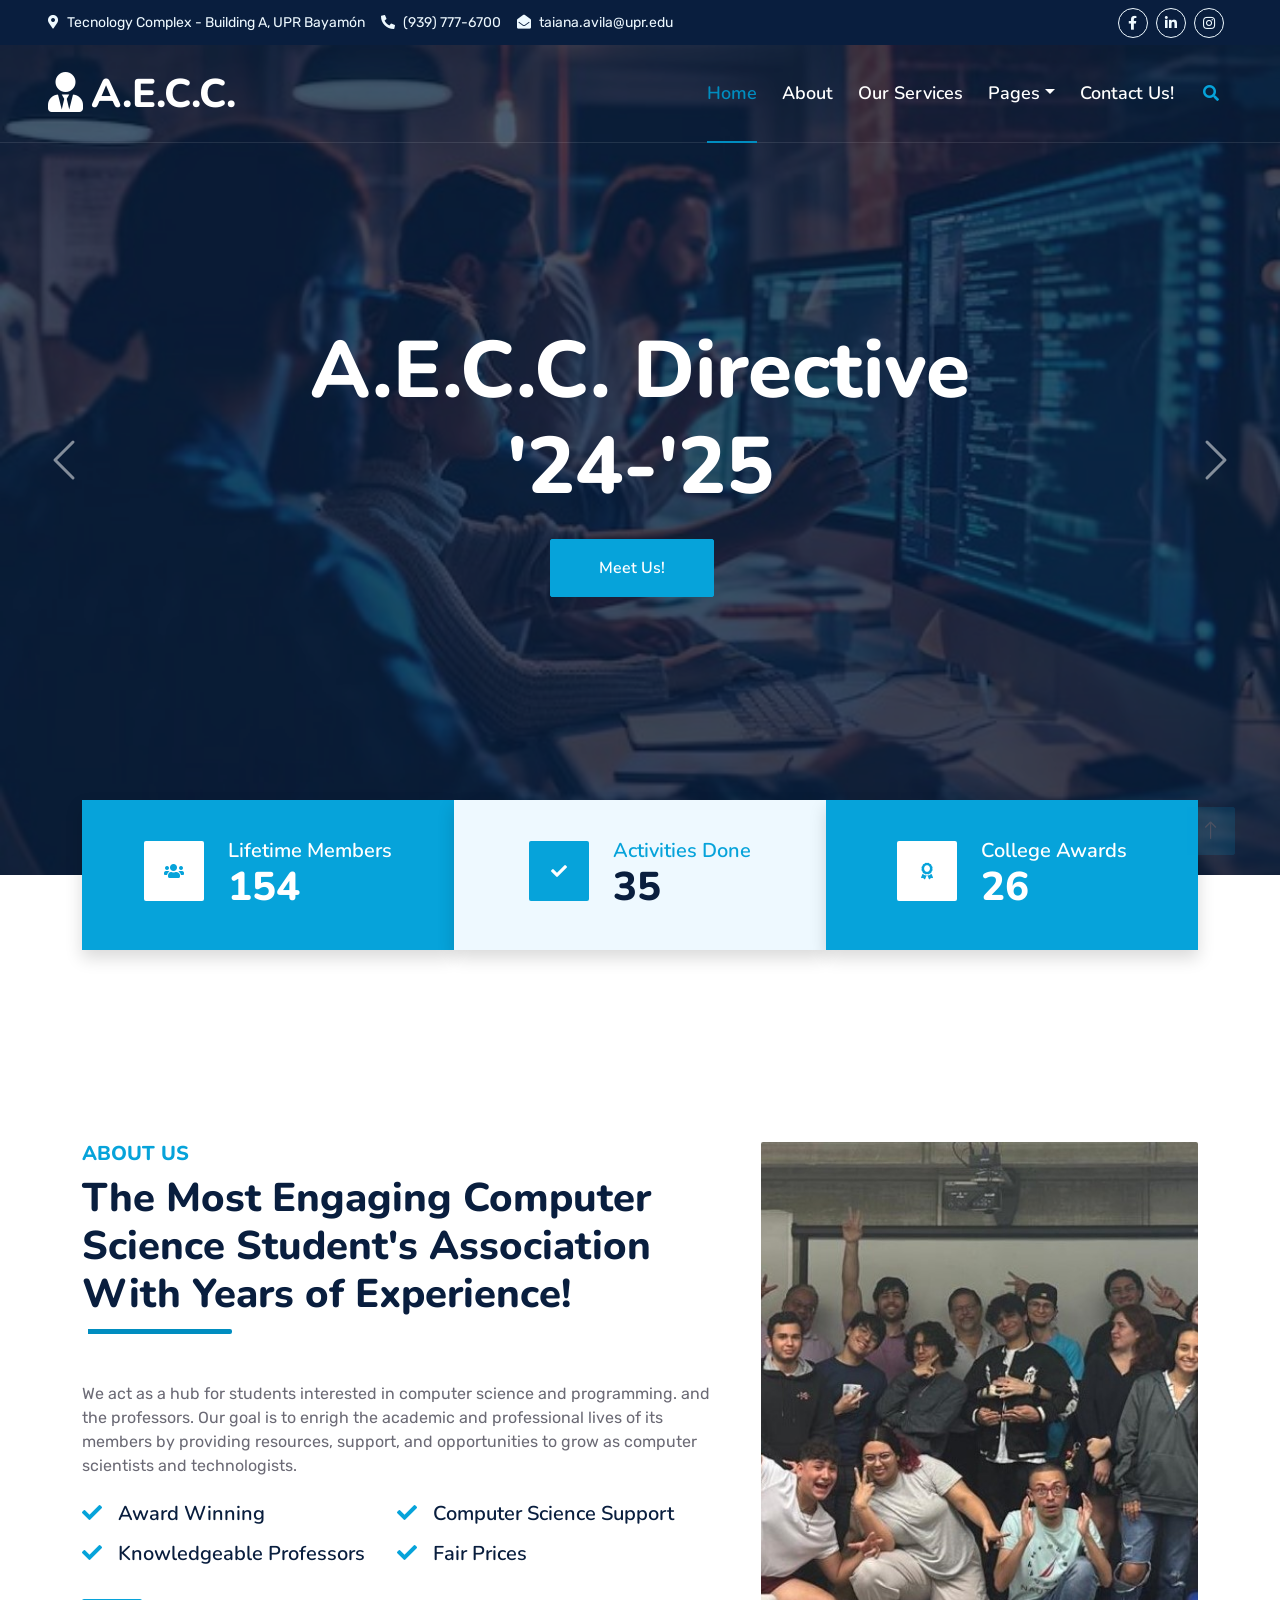
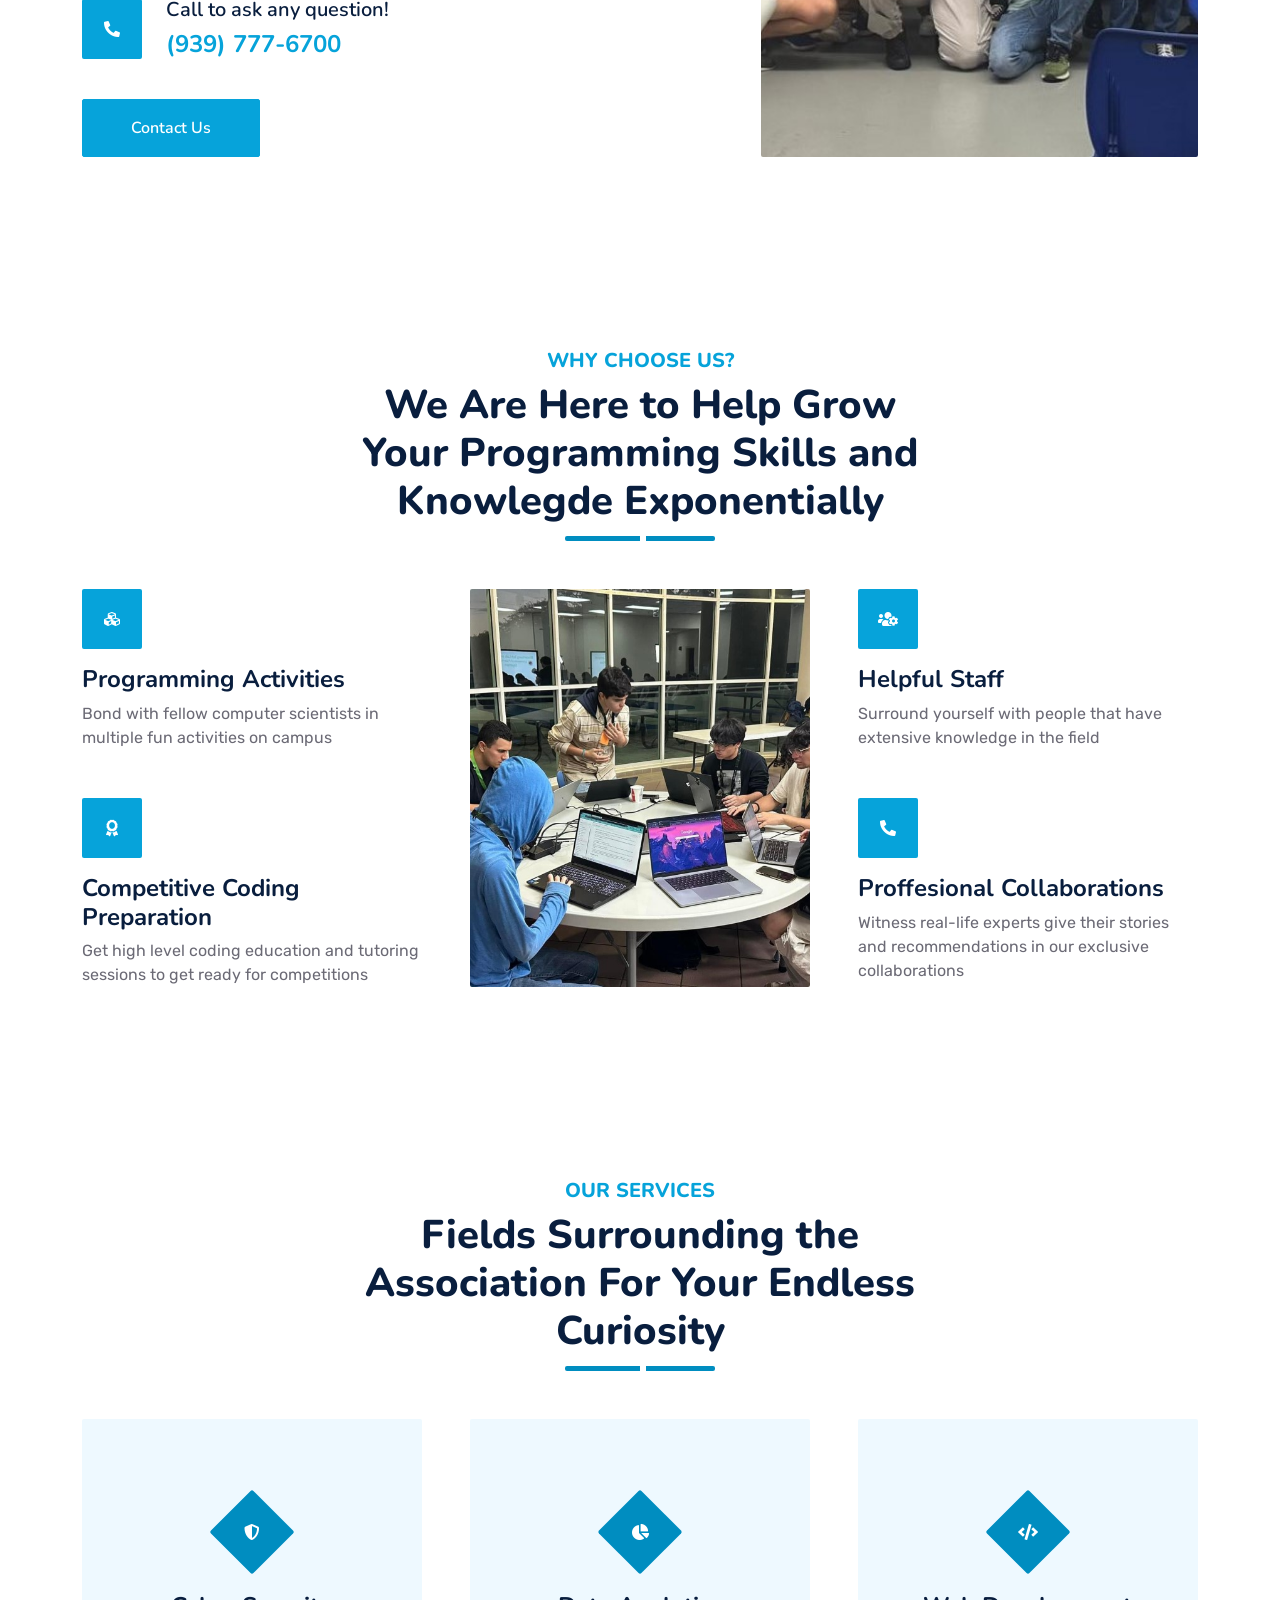
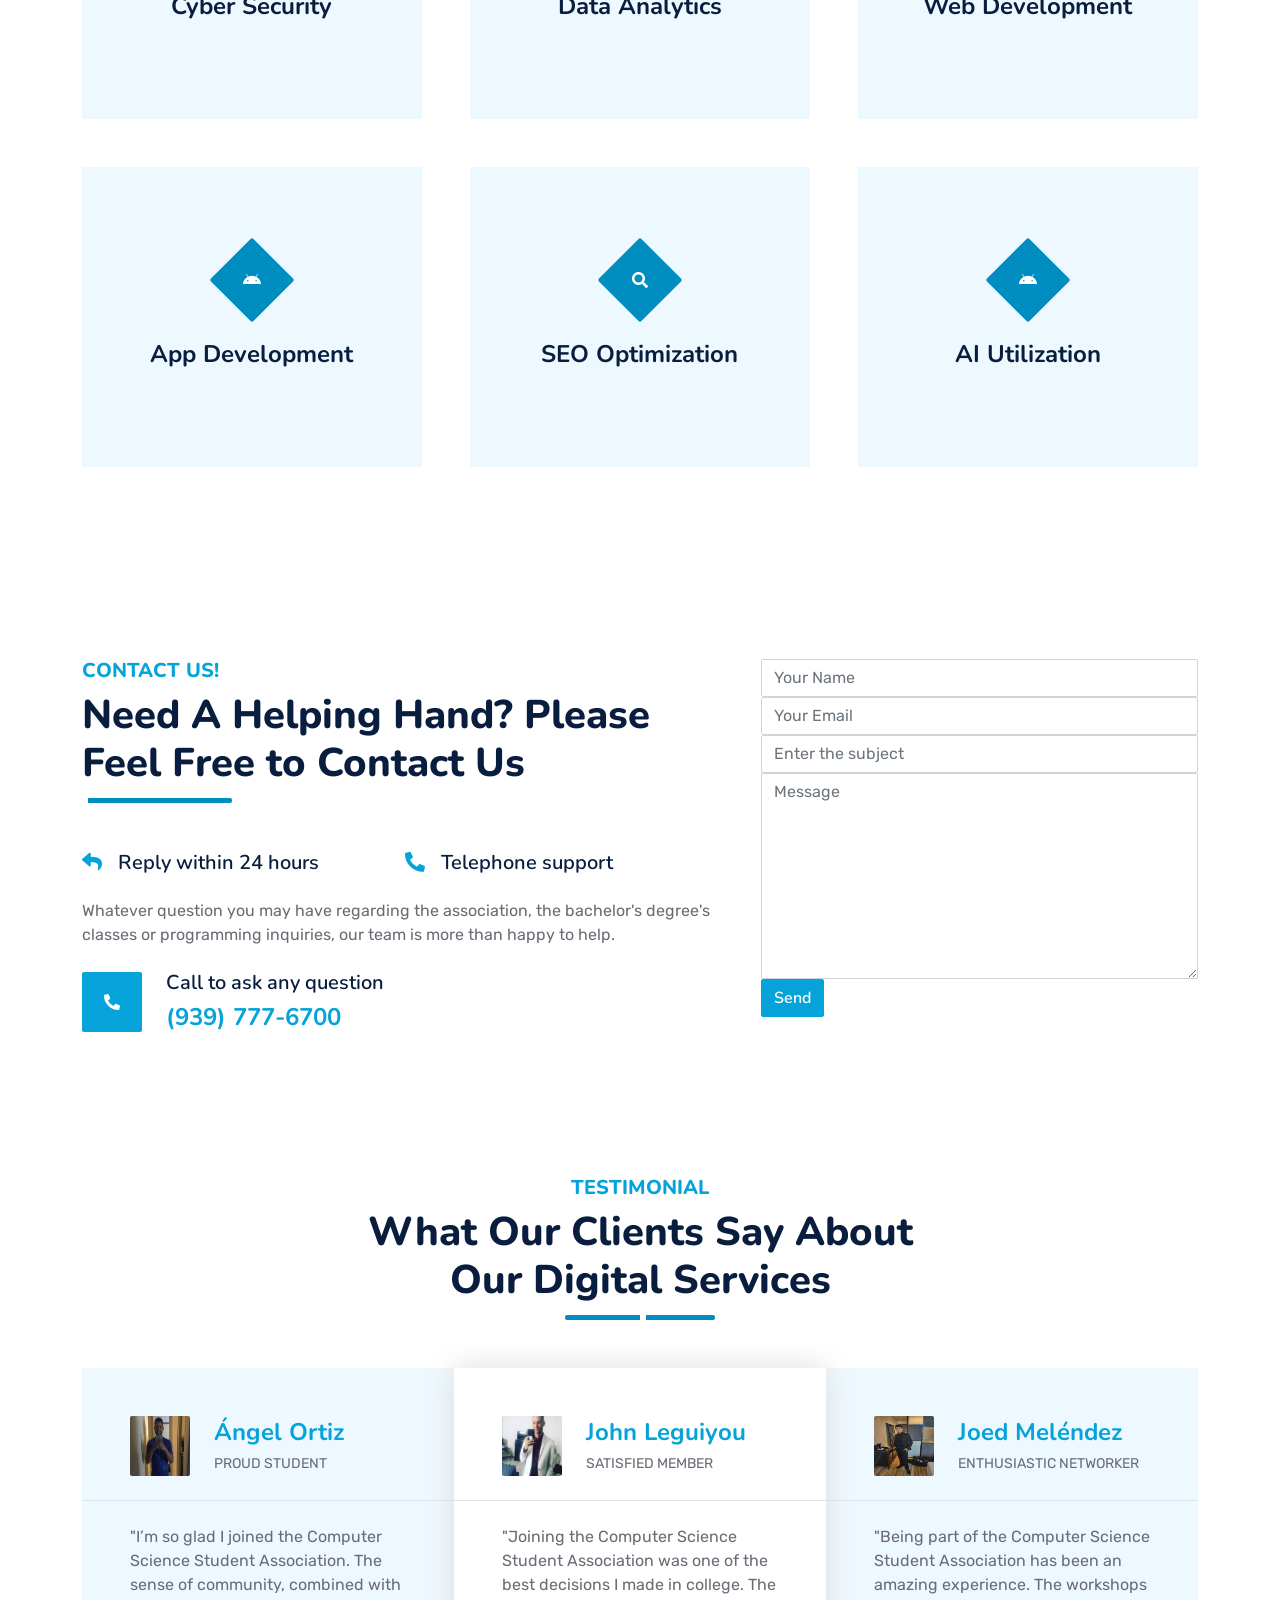
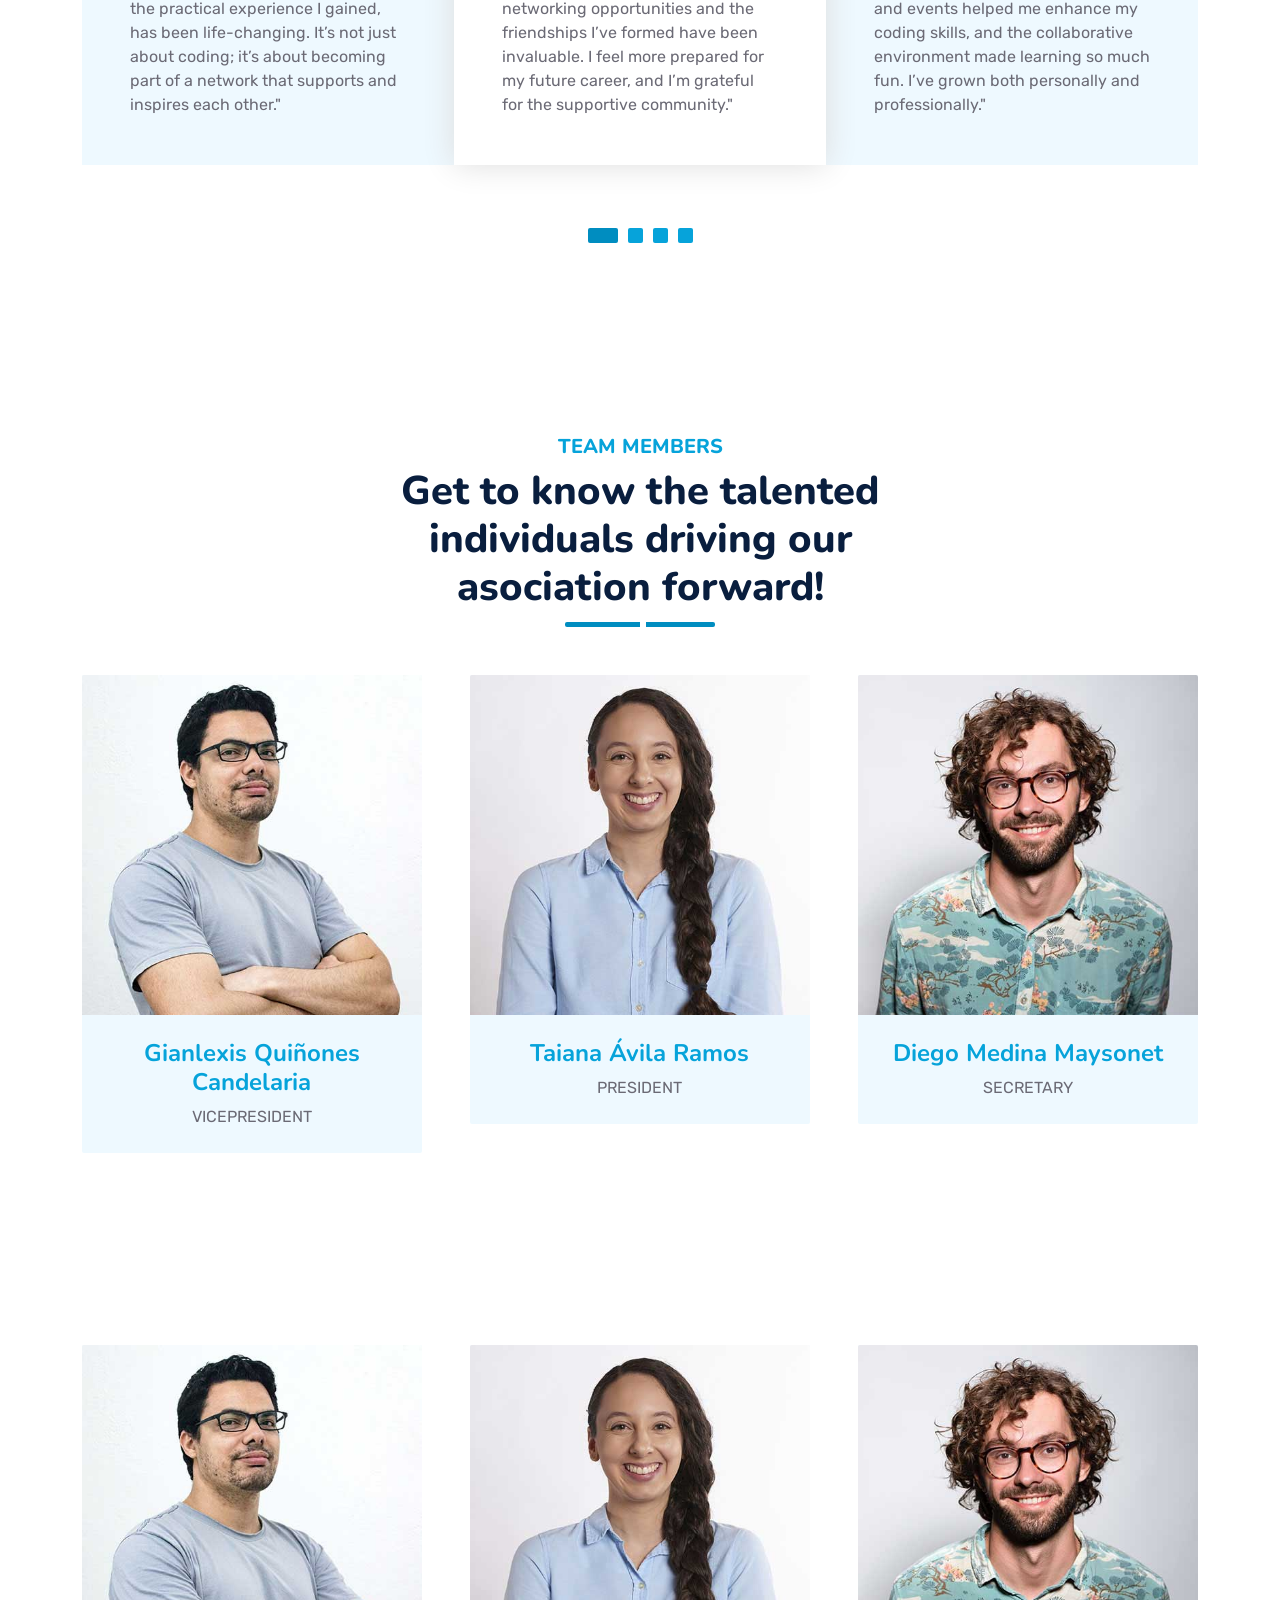
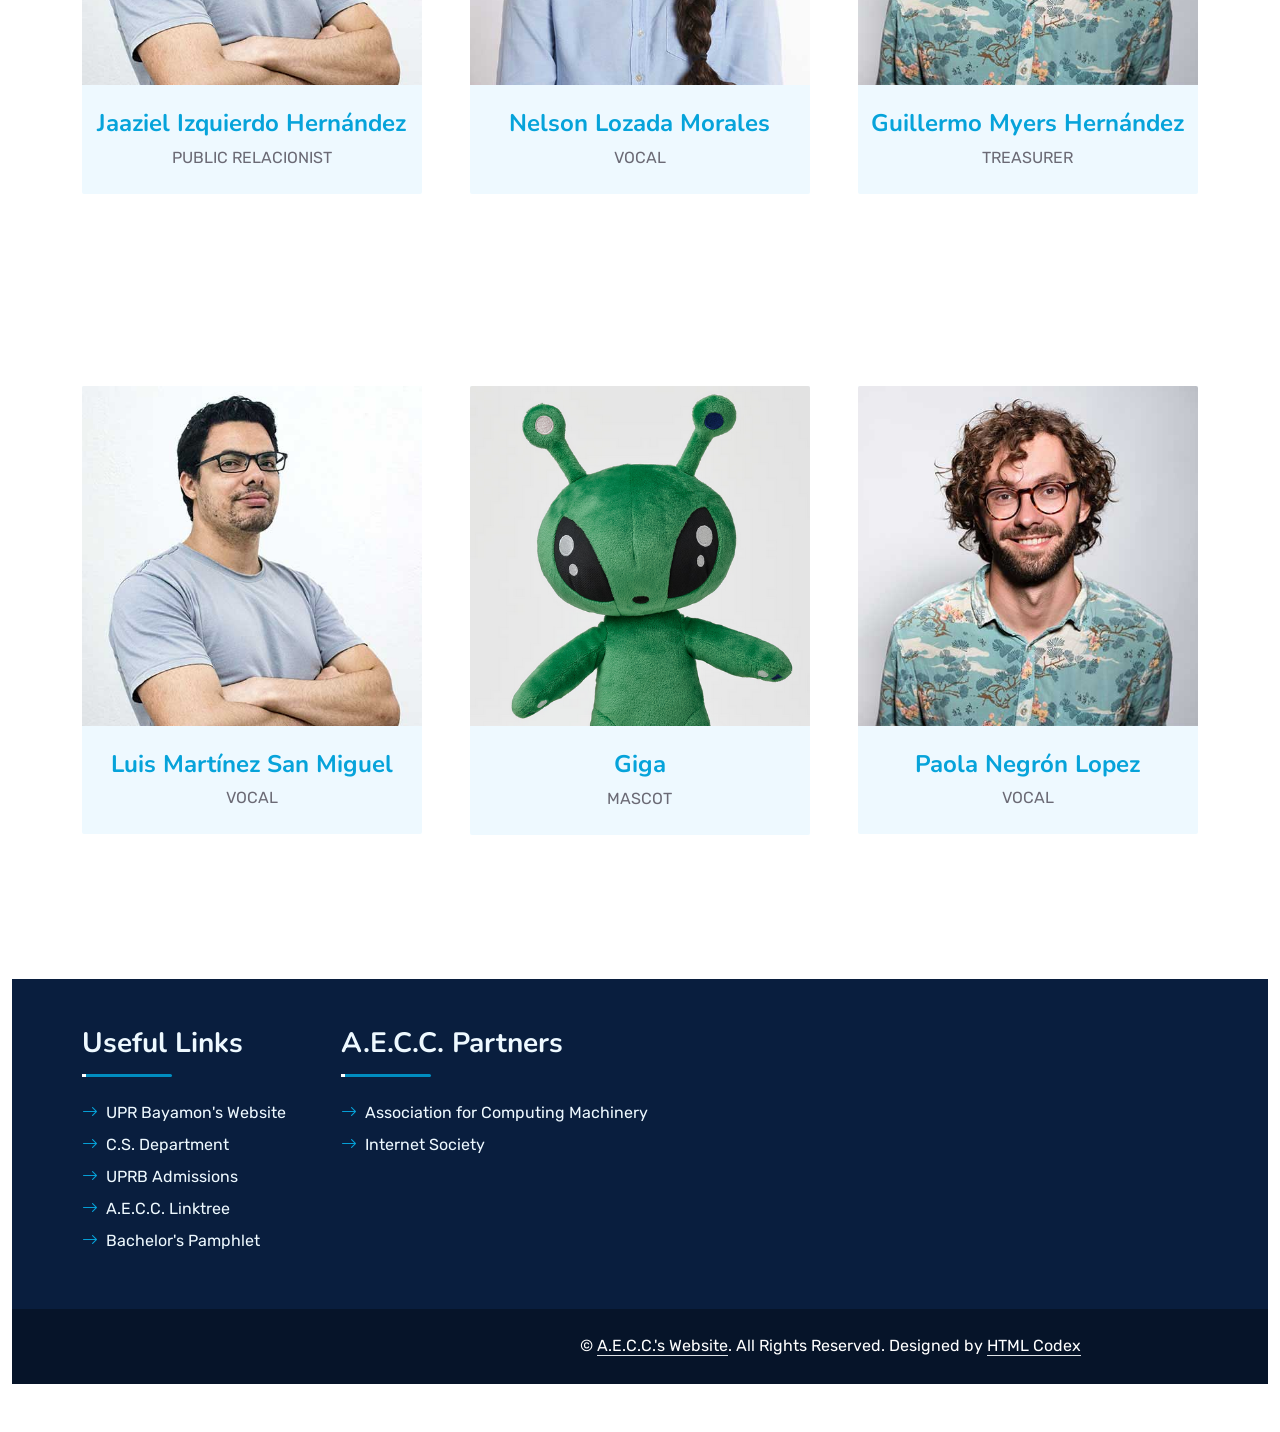
<file: index.html>
<!DOCTYPE html>
<html lang="en">

<head>
    <meta charset="utf-8">
    <title>aecc 2024</title>
    <meta content="width=device-width, initial-scale=1.0" name="viewport">
    <meta content="Free HTML Templates" name="keywords">
    <meta content="Free HTML Templates" name="description">

    <!-- Favicon -->
    <link href="img/favicon.png" rel="icon">

    <!-- Google Web Fonts -->
    <link rel="preconnect" href="https://fonts.googleapis.com">
    <link rel="preconnect" href="https://fonts.gstatic.com" crossorigin>
    <link href="https://fonts.googleapis.com/css2?family=Nunito:wght@400;600;700;800&family=Rubik:wght@400;500;600;700&display=swap" rel="stylesheet">

    <!-- Icon Font Stylesheet -->
    <link href="https://cdnjs.cloudflare.com/ajax/libs/font-awesome/5.10.0/css/all.min.css" rel="stylesheet">
    <link href="https://cdn.jsdelivr.net/npm/bootstrap-icons@1.4.1/font/bootstrap-icons.css" rel="stylesheet">

    <!-- Libraries Stylesheet -->
    <link href="lib/owlcarousel/assets/owl.carousel.min.css" rel="stylesheet">
    <link href="lib/animate/animate.min.css" rel="stylesheet">

    <!-- Customized Bootstrap Stylesheet -->
    <link href="css/bootstrap.min.css" rel="stylesheet">

    <!-- Template Stylesheet -->
    <link href="css/style.css" rel="stylesheet">
</head>

<body>
    
    <!-- Spinner Start -->
    <div id="spinner" class="show bg-white position-fixed translate-middle w-100 vh-100 top-50 start-50 d-flex align-items-center justify-content-center">
        <div class="spinner"></div>
    </div>
    <!-- Spinner End -->


    <!-- Topbar Start -->
    <div class="container-fluid bg-dark px-5 d-none d-lg-block">
        <div class="row gx-0">
            <div class="col-lg-8 text-center text-lg-start mb-2 mb-lg-0">
                <div class="d-inline-flex align-items-center" style="height: 45px;">
                    <small class="me-3 text-light"><i class="fa fa-map-marker-alt me-2"></i>Tecnology Complex - Building A, UPR Bayamón</small>
                    <small class="me-3 text-light"><i class="fa fa-phone-alt me-2"></i>(939) 777-6700</small>
                    <small class="text-light"><i class="fa fa-envelope-open me-2"></i>taiana.avila@upr.edu</small>
                </div>
            </div>
            <div class="col-lg-4 text-center text-lg-end">
                <div class="d-inline-flex align-items-center" style="height: 45px;">
                    <a class="btn btn-sm btn-outline-light btn-sm-square rounded-circle me-2" href="https://www.facebook.com/aecc.uprb"><i class="fab fa-facebook-f fw-normal"></i></a>
                    <a class="btn btn-sm btn-outline-light btn-sm-square rounded-circle me-2" href="https://www.linkedin.com/company/aecc-uprb/"><i class="fab fa-linkedin-in fw-normal"></i></a>
                    <a class="btn btn-sm btn-outline-light btn-sm-square rounded-circle me-2" href="https://www.instagram.com/aeccuprb/"><i class="fab fa-instagram fw-normal"></i></a>
                </div>
            </div>
        </div>
    </div>
    <!-- Topbar End -->


    <!-- Navbar & Carousel Start -->
    <div class="container-fluid position-relative p-0">
        <nav class="navbar navbar-expand-lg navbar-dark px-5 py-3 py-lg-0">
            <a href="index.html" class="navbar-brand p-0">
                <h1 class="m-0"><i class="fa fa-user-tie me-2"></i>A.E.C.C.</h1>
            </a>
            <button class="navbar-toggler" type="button" data-bs-toggle="collapse" data-bs-target="#navbarCollapse">
                <span class="fa fa-bars"></span>
            </button>
            <div class="collapse navbar-collapse" id="navbarCollapse">
                <div class="navbar-nav ms-auto py-0">
                    <a href="index.html" class="nav-item nav-link active">Home</a>
                    <a href="about.html" class="nav-item nav-link">About</a>
                    <a href="service.html" class="nav-item nav-link"> Our Services</a>
                    <!-- <div class="nav-item dropdown">
                        <a href="#" class="nav-link dropdown-toggle" data-bs-toggle="dropdown">Blog</a>
                        <div class="dropdown-menu m-0">
                            <a href="blog.html" class="dropdown-item">Blog Grid</a>
                            <a href="detail.html" class="dropdown-item">Blog Detail</a>
                        </div> -->
                    <!-- </div> -->
                    <div class="nav-item dropdown">
                        <a href="#" class="nav-link dropdown-toggle" data-bs-toggle="dropdown">Pages</a>
                        <div class="dropdown-menu m-0">
                            <!-- <a href="price.html" class="dropdown-item">Pricing Plan</a> -->
                            <a href="feature.html" class="dropdown-item">Our features</a>
                            <a href="team.html" class="dropdown-item">Team Members</a>
                            <a href="testimonial.html" class="dropdown-item">Testimonial</a>
                            <!-- <a href="quote.html" class="dropdown-item">Free Quote</a> -->
                        </div>
                    </div>
                    <a href="contact.html" class="nav-item nav-link">Contact Us!</a>
                </div>
                <butaton type="button" class="btn text-primary ms-3" data-bs-toggle="modal" data-bs-target="#searchModal"><i class="fa fa-search"></i></butaton>
            </div>
        </nav>

        <div id="header-carousel" class="carousel slide carousel-fade" data-bs-ride="carousel">
            <div class="carousel-inner">
                <div class="carousel-item active">
                    <img class="w-100" src="img/carousel-1.jpg" alt="Image">
                    <div class="carousel-caption d-flex flex-column align-items-center justify-content-center">
                        <div class="p-3" style="max-width: 900px;">
                            <!-- <h5 class="text-white text-uppercase mb-3 animated slideInDown">Creative & Innovative</h5> -->
                            <h1 class="display-1 text-white mb-md-4 animated zoomIn">A.E.C.C. Directive <br>'24-'25</h1>
                            <a href="team.html" class="btn btn-primary py-md-3 px-md-5 me-3 animated slideInLeft">Meet Us!</a>
                            <!-- <a href="" class="btn btn-outline-light py-md-3 px-md-5 animated slideInRight">Contact Us</a> -->
                        </div>
                    </div>
                </div>
                <div class="carousel-item">
                    <img class="w-100" src="img/carousel-2.jpg" alt="Image">
                    <div class="carousel-caption d-flex flex-column align-items-center justify-content-center">
                        <div class="p-3" style="max-width: 900px;">
                            <!-- <h5 class="text-white text-uppercase mb-3 animated slideInDown">Creative & Innovative</h5> -->
                            <h1 class="display-1 text-white mb-md-4 animated zoomIn">Interuniversity Programming Competition '23</h1>
                            <a class="btn btn-primary py-md-3 px-md-5 me-3 animated slideInLeft">Photos</a>
                            <!-- <a href="" class="btn btn-outline-light py-md-3 px-md-5 animated slideInRight">Contact Us</a> -->
                        </div>
                    </div>
                </div>
                <div class="carousel-item">
                    <img class="w-100" src="img/carousel-3.jpg" alt="Image">
                    <div class="carousel-caption d-flex flex-column align-items-center justify-content-center">
                        <div class="p-3" style="max-width: 900px;">
                            <!-- <h5 class="text-white text-uppercase mb-3 animated slideInDown">Creative & Innovative</h5> -->
                            <h1 class="display-1 text-white mb-md-4 animated zoomIn">Association Activities</h1>
                            <a  class="btn btn-primary py-md-3 px-md-5 me-3 animated slideInLeft">Moments</a>
                            <!-- <a href="" class="btn btn-outline-light py-md-3 px-md-5 animated slideInRight">Contact Us</a> -->
                        </div>
                    </div>
                </div>
            </div>
            <button class="carousel-control-prev" type="button" data-bs-target="#header-carousel"
                data-bs-slide="prev">
                <span class="carousel-control-prev-icon" aria-hidden="true"></span>
                <span class="visually-hidden">Previous</span>
            </button>
            <button class="carousel-control-next" type="button" data-bs-target="#header-carousel"
                data-bs-slide="next">
                <span class="carousel-control-next-icon" aria-hidden="true"></span>
                <span class="visually-hidden">Next</span>
            </button>
        </div>
    </div>
    <!-- Navbar & Carousel End -->


    <!-- Full Screen Search Start -->
    <div class="modal fade" id="searchModal" tabindex="-1">
        <div class="modal-dialog modal-fullscreen">
            <div class="modal-content" style="background: rgba(9, 30, 62, .7);">
                <div class="modal-header border-0">
                    <button type="button" class="btn bg-white btn-close" data-bs-dismiss="modal" aria-label="Close"></button>
                </div>
                <div class="modal-body d-flex align-items-center justify-content-center">
                    <div class="input-group" style="max-width: 600px;">
                        <input type="text" class="form-control bg-transparent border-primary p-3" placeholder="Type search keyword">
                        <button class="btn btn-primary px-4"><i class="bi bi-search"></i></button>
                    </div>
                </div>
            </div>
        </div>
    </div>
    <!-- Full Screen Search End -->


    <!-- Facts Start -->
    <div class="container-fluid facts py-5 pt-lg-0">
        <div class="container py-5 pt-lg-0">
            <div class="row gx-0">
                <div class="col-lg-4 wow zoomIn" data-wow-delay="0.1s">
                    <div class="bg-primary shadow d-flex align-items-center justify-content-center p-4" style="height: 150px;">
                        <div class="bg-white d-flex align-items-center justify-content-center rounded mb-2" style="width: 60px; height: 60px;">
                            <i class="fa fa-users text-primary"></i>
                        </div>
                        <div class="ps-4">
                            <h5 class="text-white mb-0">Lifetime Members</h5>
                            <h1 class="text-white mb-0" data-toggle="counter-up">165</h1>
                        </div>
                    </div>
                </div>
                <div class="col-lg-4 wow zoomIn" data-wow-delay="0.3s">
                    <div class="bg-light shadow d-flex align-items-center justify-content-center p-4" style="height: 150px;">
                        <div class="bg-primary d-flex align-items-center justify-content-center rounded mb-2" style="width: 60px; height: 60px;">
                            <i class="fa fa-check text-white"></i>
                        </div>
                        <div class="ps-4">
                            <h5 class="text-primary mb-0">Activities Done</h5>
                            <h1 class="mb-0" data-toggle="counter-up">37</h1>
                        </div>
                    </div>
                </div>
                <div class="col-lg-4 wow zoomIn" data-wow-delay="0.6s">
                    <div class="bg-primary shadow d-flex align-items-center justify-content-center p-4" style="height: 150px;">
                        <div class="bg-white d-flex align-items-center justify-content-center rounded mb-2" style="width: 60px; height: 60px;">
                            <i class="fa fa-award text-primary"></i>
                        </div>
                        <div class="ps-4">
                            <h5 class="text-white mb-0">College Awards</h5>
                            <h1 class="text-white mb-0" data-toggle="counter-up">28</h1>
                        </div>
                    </div>
                </div>
            </div>
        </div>
    </div>
    <!-- Facts Start -->


    <!-- About Start -->
    <div class="container-fluid py-5 wow fadeInUp" data-wow-delay="0.1s">
        <div class="container py-5">
            <div class="row g-5">
                <div class="col-lg-7">
                    <div class="section-title position-relative pb-3 mb-5">
                        <h5 class="fw-bold text-primary text-uppercase">About Us</h5>
                        <h1 class="mb-0">The Most Engaging Computer Science Student's Association With Years of Experience!</h1>
                    </div>
                    <p class="mb-4">We act as a hub for students interested in computer science and programming.
                        and the professors. Our goal is to enrigh the academic and professional lives of its members 
                        by providing resources, support, and opportunities to grow as computer scientists and technologists. </p>
                    <div class="row g-0 mb-3">
                        <div class="col-sm-6 wow zoomIn" data-wow-delay="0.2s">
                            <h5 class="mb-3"><i class="fa fa-check text-primary me-3"></i>Award Winning</h5>
                            <h5 class="mb-3"><i class="fa fa-check text-primary me-3"></i>Knowledgeable Professors</h5>
                        </div>
                        <div class="col-sm-6 wow zoomIn" data-wow-delay="0.4s">
                            <h5 class="mb-3"><i class="fa fa-check text-primary me-3"></i>Computer Science Support</h5>
                            <h5 class="mb-3"><i class="fa fa-check text-primary me-3"></i>Fair Prices</h5>
                        </div>
                    </div>
                    <div class="d-flex align-items-center mb-4 wow fadeIn" data-wow-delay="0.6s">
                        <div class="bg-primary d-flex align-items-center justify-content-center rounded" style="width: 60px; height: 60px;">
                            <i class="fa fa-phone-alt text-white"></i>
                        </div>
                        <div class="ps-4">
                            <h5 class="mb-2">Call to ask any question!</h5>
                            <h4 class="text-primary mb-0">(939) 777-6700</h4>
                        </div>
                    </div>
                    <a href="contact.html" class="btn btn-primary py-3 px-5 mt-3 wow zoomIn" data-wow-delay="0.9s">Contact Us</a>
                </div>
                <div class="col-lg-5" style="min-height: 500px;">
                    <div class="position-relative h-100">
                        <img class="position-absolute w-100 h-100 rounded wow zoomIn" data-wow-delay="0.9s" src="img/about.jpg" style="object-fit: cover;">
                    </div>
                </div>
            </div>
        </div>
    </div>
    <!-- About End -->


    <!-- Features Start -->
    <div class="container-fluid py-5 wow fadeInUp" data-wow-delay="0.1s">
        <div class="container py-5">
            <div class="section-title text-center position-relative pb-3 mb-5 mx-auto" style="max-width: 600px;">
                <h5 class="fw-bold text-primary text-uppercase">Why Choose Us?</h5>
                <h1 class="mb-0">We Are Here to Help Grow Your Programming Skills and Knowlegde Exponentially</h1>
            </div>
            <div class="row g-5">
                <div class="col-lg-4">
                    <div class="row g-5">
                        <div class="col-12 wow zoomIn" data-wow-delay="0.2s">
                            <div class="bg-primary rounded d-flex align-items-center justify-content-center mb-3" style="width: 60px; height: 60px;">
                                <i class="fa fa-cubes text-white"></i>
                            </div>
                            <h4>Programming Activities</h4>
                            <p class="mb-0">Bond with fellow computer scientists in multiple fun activities on campus</p>
                        </div>
                        <div class="col-12 wow zoomIn" data-wow-delay="0.6s">
                            <div class="bg-primary rounded d-flex align-items-center justify-content-center mb-3" style="width: 60px; height: 60px;">
                                <i class="fa fa-award text-white"></i>
                            </div>
                            <h4>Competitive Coding Preparation</h4>
                            <p class="mb-0">Get high level coding education and tutoring sessions to get ready for competitions</p>
                        </div>
                    </div>
                </div>
                <div class="col-lg-4  wow zoomIn" data-wow-delay="0.9s" style="min-height: 350px;">
                    <div class="position-relative h-100">
                        <img class="position-absolute w-100 h-100 rounded wow zoomIn" data-wow-delay="0.1s" src="img/feature.jpg" style="object-fit: cover;">
                    </div>
                </div>
                <div class="col-lg-4">
                    <div class="row g-5">
                        <div class="col-12 wow zoomIn" data-wow-delay="0.4s">
                            <div class="bg-primary rounded d-flex align-items-center justify-content-center mb-3" style="width: 60px; height: 60px;">
                                <i class="fa fa-users-cog text-white"></i>
                            </div>
                            <h4>Helpful Staff</h4>
                            <p class="mb-0">Surround yourself with people that have extensive knowledge in the field</p>
                        </div>
                        <div class="col-12 wow zoomIn" data-wow-delay="0.8s">
                            <div class="bg-primary rounded d-flex align-items-center justify-content-center mb-3" style="width: 60px; height: 60px;">
                                <i class="fa fa-phone-alt text-white"></i>
                            </div>
                            <h4>Proffesional Collaborations</h4>
                            <p class="mb-0">Witness real-life experts give their stories and recommendations in our exclusive collaborations</p>
                        </div>
                    </div>
                </div>
            </div>
        </div>
    </div>
    <!-- Features Start -->


    <!-- Service Start -->
    <div class="container-fluid py-5 wow fadeInUp" data-wow-delay="0.1s">
        <div class="container py-5">
            <div class="section-title text-center position-relative pb-3 mb-5 mx-auto" style="max-width: 600px;">
                <h5 class="fw-bold text-primary text-uppercase">Our Services</h5>
                <h1 class="mb-0">Fields Surrounding the Association For Your Endless Curiosity</h1>
            </div>
            <div class="row g-5">
                <div class="col-lg-4 col-md-6 wow zoomIn" data-wow-delay="0.3s">
                    <div class="service-item bg-light rounded d-flex flex-column align-items-center justify-content-center text-center">
                        <div class="service-icon">
                            <i class="fa fa-shield-alt text-white"></i>
                        </div>
                        <h4 class="mb-3">Cyber Security</h4>
                        <a class="btn btn-lg btn-primary rounded" href="">
                            <i class="bi bi-arrow-right"></i>
                        </a>
                    </div>
                </div>
                <div class="col-lg-4 col-md-6 wow zoomIn" data-wow-delay="0.6s">
                    <div class="service-item bg-light rounded d-flex flex-column align-items-center justify-content-center text-center">
                        <div class="service-icon">
                            <i class="fa fa-chart-pie text-white"></i>
                        </div>
                        <h4 class="mb-3">Data Analytics</h4>
                        <a class="btn btn-lg btn-primary rounded" href="">
                            <i class="bi bi-arrow-right"></i>
                        </a>
                    </div>
                </div>
                <div class="col-lg-4 col-md-6 wow zoomIn" data-wow-delay="0.9s">
                    <div class="service-item bg-light rounded d-flex flex-column align-items-center justify-content-center text-center">
                        <div class="service-icon">
                            <i class="fa fa-code text-white"></i>
                        </div>
                        <h4 class="mb-3">Web Development</h4>
                        <a class="btn btn-lg btn-primary rounded" href="">
                            <i class="bi bi-arrow-right"></i>
                        </a>
                    </div>
                </div>
                <div class="col-lg-4 col-md-6 wow zoomIn" data-wow-delay="0.3s">
                    <div class="service-item bg-light rounded d-flex flex-column align-items-center justify-content-center text-center">
                        <div class="service-icon">
                            <i class="fab fa-android text-white"></i>
                        </div>
                        <h4 class="mb-3">App Development</h4>
                        <a class="btn btn-lg btn-primary rounded" href="">
                            <i class="bi bi-arrow-right"></i>
                        </a>
                    </div>
                </div>
                <div class="col-lg-4 col-md-6 wow zoomIn" data-wow-delay="0.6s">
                    <div class="service-item bg-light rounded d-flex flex-column align-items-center justify-content-center text-center">
                        <div class="service-icon">
                            <i class="fa fa-search text-white"></i>
                        </div>
                        <h4 class="mb-3">SEO Optimization</h4>
                        <a class="btn btn-lg btn-primary rounded" href="">
                            <i class="bi bi-arrow-right"></i>
                        </a>
                    </div>
                </div>
                <div class="col-lg-4 col-md-6 wow zoomIn" data-wow-delay="0.6s">
                    <div class="service-item bg-light rounded d-flex flex-column align-items-center justify-content-center text-center">
                        <div class="service-icon">
                            <i class="fab fa-android text-white"></i>
                        </div>
                        <h4 class="mb-3">AI Utilization</h4>
                        <a class="btn btn-lg btn-primary rounded" href="">
                            <i class="bi bi-arrow-right"></i>
                        </a>
                    </div>
                </div>
            </div>
        </div>
    </div>
    <!-- Service End -->


    <!-- Pricing Plan Start 
    <div class="container-fluid py-5 wow fadeInUp" data-wow-delay="0.1s">
        <div class="container py-5">
            <div class="section-title text-center position-relative pb-3 mb-5 mx-auto" style="max-width: 600px;">
                <h5 class="fw-bold text-primary text-uppercase">Pricing Plans</h5>
                <h1 class="mb-0">We are Offering Competitive Prices for Our Clients</h1>
            </div>
            <div class="row g-0">
                <div class="col-lg-4 wow slideInUp" data-wow-delay="0.6s">
                    <div class="bg-light rounded">
                        <div class="border-bottom py-4 px-5 mb-4">
                            <h4 class="text-primary mb-1">Basic Plan</h4>
                            <small class="text-uppercase">For Small Size Business</small>
                        </div>
                        <div class="p-5 pt-0">
                            <h1 class="display-5 mb-3">
                                <small class="align-top" style="font-size: 22px; line-height: 45px;">$</small>49.00<small
                                    class="align-bottom" style="font-size: 16px; line-height: 40px;">/ Month</small>
                            </h1>
                            <div class="d-flex justify-content-between mb-3"><span>HTML5 & CSS3</span><i class="fa fa-check text-primary pt-1"></i></div>
                            <div class="d-flex justify-content-between mb-3"><span>Bootstrap v5</span><i class="fa fa-check text-primary pt-1"></i></div>
                            <div class="d-flex justify-content-between mb-3"><span>Responsive Layout</span><i class="fa fa-times text-danger pt-1"></i></div>
                            <div class="d-flex justify-content-between mb-2"><span>Cross-browser Support</span><i class="fa fa-times text-danger pt-1"></i></div>
                            <a href="" class="btn btn-primary py-2 px-4 mt-4">Order Now</a>
                        </div>
                    </div>
                </div>
                <div class="col-lg-4 wow slideInUp" data-wow-delay="0.3s">
                    <div class="bg-white rounded shadow position-relative" style="z-index: 1;">
                        <div class="border-bottom py-4 px-5 mb-4">
                            <h4 class="text-primary mb-1">Standard Plan</h4>
                            <small class="text-uppercase">For Medium Size Business</small>
                        </div>
                        <div class="p-5 pt-0">
                            <h1 class="display-5 mb-3">
                                <small class="align-top" style="font-size: 22px; line-height: 45px;">$</small>99.00<small
                                    class="align-bottom" style="font-size: 16px; line-height: 40px;">/ Month</small>
                            </h1>
                            <div class="d-flex justify-content-between mb-3"><span>HTML5 & CSS3</span><i class="fa fa-check text-primary pt-1"></i></div>
                            <div class="d-flex justify-content-between mb-3"><span>Bootstrap v5</span><i class="fa fa-check text-primary pt-1"></i></div>
                            <div class="d-flex justify-content-between mb-3"><span>Responsive Layout</span><i class="fa fa-check text-primary pt-1"></i></div>
                            <div class="d-flex justify-content-between mb-2"><span>Cross-browser Support</span><i class="fa fa-times text-danger pt-1"></i></div>
                            <a href="" class="btn btn-primary py-2 px-4 mt-4">Order Now</a>
                        </div>
                    </div>
                </div>
                <div class="col-lg-4 wow slideInUp" data-wow-delay="0.9s">
                    <div class="bg-light rounded">
                        <div class="border-bottom py-4 px-5 mb-4">
                            <h4 class="text-primary mb-1">Advanced Plan</h4>
                            <small class="text-uppercase">For Large Size Business</small>
                        </div>
                        <div class="p-5 pt-0">
                            <h1 class="display-5 mb-3">
                                <small class="align-top" style="font-size: 22px; line-height: 45px;">$</small>149.00<small
                                    class="align-bottom" style="font-size: 16px; line-height: 40px;">/ Month</small>
                            </h1>
                            <div class="d-flex justify-content-between mb-3"><span>HTML5 & CSS3</span><i class="fa fa-check text-primary pt-1"></i></div>
                            <div class="d-flex justify-content-between mb-3"><span>Bootstrap v5</span><i class="fa fa-check text-primary pt-1"></i></div>
                            <div class="d-flex justify-content-between mb-3"><span>Responsive Layout</span><i class="fa fa-check text-primary pt-1"></i></div>
                            <div class="d-flex justify-content-between mb-2"><span>Cross-browser Support</span><i class="fa fa-check text-primary pt-1"></i></div>
                            <a href="" class="btn btn-primary py-2 px-4 mt-4">Order Now</a>
                        </div>
                    </div>
                </div>
            </div>
        </div>
    </div>


    <!-- Quote Start -->
    <div class="container-fluid py-5 wow fadeInUp" data-wow-delay="0.1s">
        <div class="container py-5">
            <div class="row g-5">
                <div class="col-lg-7">
                    <div class="section-title position-relative pb-3 mb-5">
                        <h5 class="fw-bold text-primary text-uppercase">Contact Us!</h5>
                        <h1 class="mb-0">Need A Helping Hand? Please Feel Free to Contact Us</h1>
                    </div>
                    <div class="row gx-3">
                        <div class="col-sm-6 wow zoomIn" data-wow-delay="0.2s">
                            <h5 class="mb-4"><i class="fa fa-reply text-primary me-3"></i>Reply within 24 hours</h5>
                        </div>
                        <div class="col-sm-6 wow zoomIn" data-wow-delay="0.4s">
                            <h5 class="mb-4"><i class="fa fa-phone-alt text-primary me-3"></i>Telephone support</h5>
                        </div>
                    </div>
                    <p class="mb-4">Whatever question you may have regarding the association, the bachelor's degree's classes or programming inquiries, our team is more than happy to help.</p>
                    <div class="d-flex align-items-center mt-2 wow zoomIn" data-wow-delay="0.6s">
                        <div class="bg-primary d-flex align-items-center justify-content-center rounded" style="width: 60px; height: 60px;">
                            <i class="fa fa-phone-alt text-white"></i>
                        </div>
                        <div class="ps-4">
                            <h5 class="mb-2">Call to ask any question</h5>
                            <h4 class="text-primary mb-0">(939) 777-6700</h4>
                        </div>
                    </div>
                </div>
                <div class="col-lg-5"><div id="contact-form-section">
                    <div class="status alert alert-success" style="display: none"></div>
                    <form id="contact-form" class="contact" name="contact-form" method="post" action="emails/mail.php">
                        <div class="form-group">
                            <input type="text" name="name" class="form-control name-field" required="required" placeholder="Your Name"></div>
                        <div class="form-group">
                            <input type="email" name="email" class="form-control mail-field" required="required" placeholder="Your Email">
                        </div>
                        <div class="form-group">
                            <input type="text" name="subject" class="form-control mail-field" required="required" placeholder="Enter the subject">
                        </div>
                        <div class="form-group">
                            <textarea name="message" id="message" required="required" class="form-control" rows="8" placeholder="Message"></textarea>
                        </div>
                        <div class="form-group">
                            <button type="submit" class="btn btn-primary">Send</button>
                        </div>
                    </form>
                </div>
            </div>
        </div>
    </div>
    <!-- Quote End -->


    <!-- Testimonial Start -->
    <div class="container-fluid py-5 wow fadeInUp" data-wow-delay="0.1s">
        <div class="container py-5">
            <div class="section-title text-center position-relative pb-3 mb-4 mx-auto" style="max-width: 600px;">
                <h5 class="fw-bold text-primary text-uppercase">Testimonial</h5>
                <h1 class="mb-0">What Our Clients Say About Our Digital Services</h1>
            </div>
            <div class="owl-carousel testimonial-carousel wow fadeInUp" data-wow-delay="0.6s">
                <div class="testimonial-item bg-light my-4">
                    <div class="d-flex align-items-center border-bottom pt-5 pb-4 px-5">
                        <img class="img-fluid rounded" src="img/testimonial-1.jpg" style="width: 60px; height: 60px;" >
                        <div class="ps-4">
                            <h4 class="text-primary mb-1">John Leguiyou</h4>
                            <small class="text-uppercase">Satisfied Member</small>
                        </div>
                    </div>
                    <div class="pt-4 pb-5 px-5">
                        "Joining the Computer Science Student Association was one of the best decisions I made in college. The networking opportunities and the friendships I’ve formed have been invaluable. I feel more prepared for my future career, and I’m grateful for the supportive community."
                    </div>
                </div>
                <div class="testimonial-item bg-light my-4">
                    <div class="d-flex align-items-center border-bottom pt-5 pb-4 px-5">
                        <img class="img-fluid rounded" src="img/testimonial-2.jpg" style="width: 60px; height: 60px;" >
                        <div class="ps-4">
                            <h4 class="text-primary mb-1">Joed Meléndez</h4>
                            <small class="text-uppercase">Enthusiastic Networker</small>
                        </div>
                    </div>
                    <div class="pt-4 pb-5 px-5">
                        "Being part of the Computer Science Student Association has been an amazing experience. The workshops and events helped me enhance my coding skills, and the collaborative environment made learning so much fun. I’ve grown both personally and professionally."
                    </div>
                </div>
                <div class="testimonial-item bg-light my-4">
                    <div class="d-flex align-items-center border-bottom pt-5 pb-4 px-5">
                        <img class="img-fluid rounded" src="img/testimonial-3.jpg" style="width: 60px; height: 60px;" >
                        <div class="ps-4">
                            <h4 class="text-primary mb-1">Crystal Ortiz</h4>
                            <small class="text-uppercase">Energetic Coder</small>
                        </div>
                    </div>
                    <div class="pt-4 pb-5 px-5">
                        "The Computer Science Student Association opened doors I never knew existed. From hackathons to career fairs, the exposure to real-world challenges and industry professionals has been incredible. I’m now more confident in my abilities and excited about my future."
                    </div>
                </div>
                <div class="testimonial-item bg-light my-4">
                    <div class="d-flex align-items-center border-bottom pt-5 pb-4 px-5">
                        <img class="img-fluid rounded" src="img/testimonial-4.jpg" style="width: 60px; height: 60px;" >
                        <div class="ps-4">
                            <h4 class="text-primary mb-1">Ángel Ortiz</h4>
                            <small class="text-uppercase">Proud Student</small>
                        </div>
                    </div>
                    <div class="pt-4 pb-5 px-5">
                        "I’m so glad I joined the Computer Science Student Association. The sense of community, combined with the practical experience I gained, has been life-changing. It’s not just about coding; it’s about becoming part of a network that supports and inspires each other."
                    </div>
                </div>
            </div>
        </div>
    </div>
    <!-- Testimonial End -->



    <!-- Team Start -->
    <div class="container-fluid py-5 wow fadeInUp" data-wow-delay="0.1s">
        
        <div class="container py-5">
            <div class="section-title text-center position-relative pb-3 mb-5 mx-auto" style="max-width: 600px;">
                <h5 class="fw-bold text-primary text-uppercase">Team Members</h5>
                <h1 class="mb-0">Get to know the talented individuals driving our asociation forward!</h1>
            </div>
            <div class="row g-5">
                <div class="col-lg-4 wow slideInUp" data-wow-delay="0.3s">
                    <div class="team-item bg-light rounded overflow-hidden">
                        <div class="team-img position-relative overflow-hidden">
                            <img class="img-fluid w-100" src="img/team-1.jpg" alt="">
                            <div class="team-social">
                                <!-- <a class="btn btn-lg btn-primary btn-lg-square rounded" href=""><i class="fab fa-twitter fw-normal"></i></a> -->
                                <!-- <a class="btn btn-lg btn-primary btn-lg-square rounded" href=""><i class="fab fa-facebook-f fw-normal"></i></a>
                                <a class="btn btn-lg btn-primary btn-lg-square rounded" href=""><i class="fab fa-instagram fw-normal"></i></a>
                                <a class="btn btn-lg btn-primary btn-lg-square rounded" href=""><i class="fab fa-linkedin-in fw-normal"></i></a> -->
                            </div>
                        </div>
                        <div class="text-center py-4">
                            <h4 class="text-primary">Gianlexis Quiñones Candelaria</h4>
                            <p class="text-uppercase m-0">Vicepresident</p>
                        </div>
                    </div>
                </div>
                <div class="col-lg-4 wow slideInUp" data-wow-delay="0.6s">
                    <div class="team-item bg-light rounded overflow-hidden">
                        <div class="team-img position-relative overflow-hidden">
                            <img class="img-fluid w-100" src="img/team-2.jpg" alt="">
                            <div class="team-social">
                                <!-- <a class="btn btn-lg btn-primary btn-lg-square rounded" href=""><i class="fab fa-twitter fw-normal"></i></a> -->
                                <!-- <a class="btn btn-lg btn-primary btn-lg-square rounded" href=""><i class="fab fa-facebook-f fw-normal"></i></a>
                                <a class="btn btn-lg btn-primary btn-lg-square rounded" href=""><i class="fab fa-instagram fw-normal"></i></a>
                                <a class="btn btn-lg btn-primary btn-lg-square rounded" href=""><i class="fab fa-linkedin-in fw-normal"></i></a> -->
                            </div>
                        </div>
                        <div class="text-center py-4">
                            <h4 class="text-primary">Taiana Ávila Ramos</h4>
                            <p class="text-uppercase m-0">President</p>
                        </div>
                    </div>
                </div>
                <div class="col-lg-4 wow slideInUp" data-wow-delay="0.9s">
                    <div class="team-item bg-light rounded overflow-hidden">
                        <div class="team-img position-relative overflow-hidden">
                            <img class="img-fluid w-100" src="img/team-3.jpg" alt="">
                            <div class="team-social">
                                <!-- <a class="btn btn-lg btn-primary btn-lg-square rounded" href=""><i class="fab fa-twitter fw-normal"></i></a> -->
                                <!-- <a class="btn btn-lg btn-primary btn-lg-square rounded" href=""><i class="fab fa-facebook-f fw-normal"></i></a>
                                <a class="btn btn-lg btn-primary btn-lg-square rounded" href=""><i class="fab fa-instagram fw-normal"></i></a>
                                <a class="btn btn-lg btn-primary btn-lg-square rounded" href=""><i class="fab fa-linkedin-in fw-normal"></i></a> -->
                            </div>
                        </div>
                        <div class="text-center py-4">
                            <h4 class="text-primary">Diego Medina Maysonet</h4>
                            <p class="text-uppercase m-0">Secretary</p>
                        </div>
                    </div>
                </div>
            </div>
        </div>
    </div>
    <div class="container-fluid py-5 wow fadeInUp" data-wow-delay="0.1s">
        <div class="container py-5">
            <div class="row g-5">
                <div class="col-lg-4 wow slideInUp" data-wow-delay="0.3s">
                    <div class="team-item bg-light rounded overflow-hidden">
                        <div class="team-img position-relative overflow-hidden">
                            <img class="img-fluid w-100" src="img/team-1.jpg" alt="">
                            <div class="team-social">
                                <!-- <a class="btn btn-lg btn-primary btn-lg-square rounded" href=""><i class="fab fa-twitter fw-normal"></i></a> -->
                                <!-- <a class="btn btn-lg btn-primary btn-lg-square rounded" href=""><i class="fab fa-facebook-f fw-normal"></i></a>
                                <a class="btn btn-lg btn-primary btn-lg-square rounded" href=""><i class="fab fa-instagram fw-normal"></i></a>
                                <a class="btn btn-lg btn-primary btn-lg-square rounded" href=""><i class="fab fa-linkedin-in fw-normal"></i></a> -->
                            </div>
                        </div>
                        <div class="text-center py-4">
                            <h4 class="text-primary">Jaaziel Izquierdo Hernández</h4>
                            <p class="text-uppercase m-0">Public Relacionist</p>
                        </div>
                    </div>
                </div>
                <div class="col-lg-4 wow slideInUp" data-wow-delay="0.6s">
                    <div class="team-item bg-light rounded overflow-hidden">
                        <div class="team-img position-relative overflow-hidden">
                            <img class="img-fluid w-100" src="img/team-2.jpg" alt="">
                            <div class="team-social">
                                <!-- <a class="btn btn-lg btn-primary btn-lg-square rounded" href=""><i class="fab fa-twitter fw-normal"></i></a> -->
                                <!-- <a class="btn btn-lg btn-primary btn-lg-square rounded" href=""><i class="fab fa-facebook-f fw-normal"></i></a>
                                <a class="btn btn-lg btn-primary btn-lg-square rounded" href=""><i class="fab fa-instagram fw-normal"></i></a>
                                <a class="btn btn-lg btn-primary btn-lg-square rounded" href=""><i class="fab fa-linkedin-in fw-normal"></i></a> -->
                            </div>
                        </div>
                        <div class="text-center py-4">
                            <h4 class="text-primary">Nelson Lozada Morales</h4>
                            <p class="text-uppercase m-0">Vocal</p>
                        </div>
                    </div>
                </div>
                <div class="col-lg-4 wow slideInUp" data-wow-delay="0.9s">
                    <div class="team-item bg-light rounded overflow-hidden">
                        <div class="team-img position-relative overflow-hidden">
                            <img class="img-fluid w-100" src="img/team-3.jpg" alt="">
                            <div class="team-social">
                                <!-- <a class="btn btn-lg btn-primary btn-lg-square rounded" href=""><i class="fab fa-twitter fw-normal"></i></a>
                                <a class="btn btn-lg btn-primary btn-lg-square rounded" href=""><i class="fab fa-facebook-f fw-normal"></i></a>
                                <a class="btn btn-lg btn-primary btn-lg-square rounded" href=""><i class="fab fa-instagram fw-normal"></i></a>
                                <a class="btn btn-lg btn-primary btn-lg-square rounded" href=""><i class="fab fa-linkedin-in fw-normal"></i></a> -->
                            </div>
                        </div>
                        <div class="text-center py-4">
                            <h4 class="text-primary">Guillermo Myers Hernández</h4>
                            <p class="text-uppercase m-0">Treasurer</p>
                        </div>
                    </div>
                </div>
            </div>
        </div>
    </div>
    <div class="container-fluid py-5 wow fadeInUp" data-wow-delay="0.1s">
        <div class="container py-5">
            <div class="row g-5">
                <div class="col-lg-4 wow slideInUp" data-wow-delay="0.3s">
                    <div class="team-item bg-light rounded overflow-hidden">
                        <div class="team-img position-relative overflow-hidden">
                            <img class="img-fluid w-100" src="img/team-1.jpg" alt="">
                            <div class="team-social">
                                <!-- <a class="btn btn-lg btn-primary btn-lg-square rounded" href=""><i class="fab fa-twitter fw-normal"></i></a> -->
                                <!-- <a class="btn btn-lg btn-primary btn-lg-square rounded" href=""><i class="fab fa-facebook-f fw-normal"></i></a>
                                <a class="btn btn-lg btn-primary btn-lg-square rounded" href=""><i class="fab fa-instagram fw-normal"></i></a>
                                <a class="btn btn-lg btn-primary btn-lg-square rounded" href=""><i class="fab fa-linkedin-in fw-normal"></i></a> -->
                            </div>
                        </div>
                        <div class="text-center py-4">
                            <h4 class="text-primary">Luis Martínez San Miguel</h4>
                            <p class="text-uppercase m-0">Vocal</p>
                        </div>
                    </div>
                </div>
                <div class="col-lg-4 wow slideInUp" data-wow-delay="0.6s">
                    <div class="team-item bg-light rounded overflow-hidden">
                        <div class="team-img position-relative overflow-hidden">
                            <img class="img-fluid w-100" src="img/giga.png" alt="">
                            <div class="team-social">
                                <!-- <a class="btn btn-lg btn-primary btn-lg-square rounded" href=""><i class="fab fa-twitter fw-normal"></i></a> -->
                                <!-- <a class="btn btn-lg btn-primary btn-lg-square rounded" href=""><i class="fab fa-facebook-f fw-normal"></i></a>
                                <a class="btn btn-lg btn-primary btn-lg-square rounded" href=""><i class="fab fa-instagram fw-normal"></i></a>
                                <a class="btn btn-lg btn-primary btn-lg-square rounded" href=""><i class="fab fa-linkedin-in fw-normal"></i></a> -->
                            </div>
                        </div>
                        <div class="text-center py-4">
                            <h4 class="text-primary">Giga</h4>
                            <p class="text-uppercase m-0">Mascot</p>
                        </div>
                    </div>
                </div>
                <div class="col-lg-4 wow slideInUp" data-wow-delay="0.9s">
                    <div class="team-item bg-light rounded overflow-hidden">
                        <div class="team-img position-relative overflow-hidden">
                            <img class="img-fluid w-100" src="img/team-3.jpg" alt="">
                            <div class="team-social">
                                <!-- <a class="btn btn-lg btn-primary btn-lg-square rounded" href=""><i class="fab fa-twitter fw-normal"></i></a> -->
                                <!-- <a class="btn btn-lg btn-primary btn-lg-square rounded" href=""><i class="fab fa-facebook-f fw-normal"></i></a>
                                <a class="btn btn-lg btn-primary btn-lg-square rounded" href=""><i class="fab fa-instagram fw-normal"></i></a>
                                <a class="btn btn-lg btn-primary btn-lg-square rounded" href=""><i class="fab fa-linkedin-in fw-normal"></i></a> -->
                            </div>
                        </div>
                        <div class="text-center py-4">
                            <h4 class="text-primary">Paola Negrón Lopez</h4>
                            <p class="text-uppercase m-0">Vocal</p>
                        </div>
                    </div>
                </div>
            </div>
        </div>
    </div>
    <!-- Team End -->

    <!-- Blog Start --
    <div class="container-fluid py-5 wow fadeInUp" data-wow-delay="0.1s">
        <div class="container py-5">
            <div class="section-title text-center position-relative pb-3 mb-5 mx-auto" style="max-width: 600px;">
                <h5 class="fw-bold text-primary text-uppercase">Latest Blog</h5>
                <h1 class="mb-0">Read The Latest Articles from Our Blog Post</h1>
            </div>
            <div class="row g-5">
                <div class="col-lg-4 wow slideInUp" data-wow-delay="0.3s">
                    <div class="blog-item bg-light rounded overflow-hidden">
                        <div class="blog-img position-relative overflow-hidden">
                            <img class="img-fluid" src="img/blog-1.jpg" alt="">
                            <a class="position-absolute top-0 start-0 bg-primary text-white rounded-end mt-5 py-2 px-4" href="">Web Design</a>
                        </div>
                        <div class="p-4">
                            <div class="d-flex mb-3">
                                <small class="me-3"><i class="far fa-user text-primary me-2"></i>John Doe</small>
                                <small><i class="far fa-calendar-alt text-primary me-2"></i>01 Jan, 2045</small>
                            </div>
                            <h4 class="mb-3">How to build a website</h4>
                            <p>Dolor et eos labore stet justo sed est sed sed sed dolor stet amet</p>
                            <a class="text-uppercase" href="">Read More <i class="bi bi-arrow-right"></i></a>
                        </div>
                    </div>
                </div>
                <div class="col-lg-4 wow slideInUp" data-wow-delay="0.6s">
                    <div class="blog-item bg-light rounded overflow-hidden">
                        <div class="blog-img position-relative overflow-hidden">
                            <img class="img-fluid" src="img/blog-2.jpg" alt="">
                            <a class="position-absolute top-0 start-0 bg-primary text-white rounded-end mt-5 py-2 px-4" href="">Web Design</a>
                        </div>
                        <div class="p-4">
                            <div class="d-flex mb-3">
                                <small class="me-3"><i class="far fa-user text-primary me-2"></i>John Doe</small>
                                <small><i class="far fa-calendar-alt text-primary me-2"></i>01 Jan, 2045</small>
                            </div>
                            <h4 class="mb-3">How to build a website</h4>
                            <p>Dolor et eos labore stet justo sed est sed sed sed dolor stet amet</p>
                            <a class="text-uppercase" href="">Read More <i class="bi bi-arrow-right"></i></a>
                        </div>
                    </div>
                </div>
                <div class="col-lg-4 wow slideInUp" data-wow-delay="0.9s">
                    <div class="blog-item bg-light rounded overflow-hidden">
                        <div class="blog-img position-relative overflow-hidden">
                            <img class="img-fluid" src="img/blog-3.jpg" alt="">
                            <a class="position-absolute top-0 start-0 bg-primary text-white rounded-end mt-5 py-2 px-4" href="">Web Design</a>
                        </div>
                        <div class="p-4">
                            <div class="d-flex mb-3">
                                <small class="me-3"><i class="far fa-user text-primary me-2"></i>John Doe</small>
                                <small><i class="far fa-calendar-alt text-primary me-2"></i>01 Jan, 2045</small>
                            </div>
                            <h4 class="mb-3">How to build a website</h4>
                            <p>Dolor et eos labore stet justo sed est sed sed sed dolor stet amet</p>
                            <a class="text-uppercase" href="">Read More <i class="bi bi-arrow-right"></i></a>
                        </div>
                    </div>
                </div>
            </div>
        </div>
    </div>
    <-- Blog Start -->


    <!-- Vendor Start -
    <div class="container-fluid py-5 wow fadeInUp" data-wow-delay="0.1s">
        <div class="container py-5 mb-5">
            <div class="bg-white">
                <div class="owl-carousel vendor-carousel">
                    <img src="img/vendor-1.jpg" alt="">
                    <img src="img/vendor-2.jpg" alt="">
                    <img src="img/vendor-3.jpg" alt="">
                    <img src="img/vendor-4.jpg" alt="">
                    <img src="img/vendor-5.jpg" alt="">
                    <img src="img/vendor-6.jpg" alt="">
                    <img src="img/vendor-7.jpg" alt="">
                    <img src="img/vendor-8.jpg" alt="">
                    <img src="img/vendor-9.jpg" alt="">
                </div>
            </div>
        </div>
    </div>
    <! Vendor End -->
    

    <!-- Footer Start -->
    <div class="container-fluid bg-dark text-light mt-5 wow fadeInUp " data-wow-delay="0.1s">
        <div class="container">
            <div class="row gx-5">
                <div class="col-lg-8 col-md-6">
                    <div class="row gx-5">
                        <div class="col-lg-4 col-md-12 pt-0 pt-lg-5 mb-5">
                            <div class="section-title section-title-sm position-relative pb-3 mb-4">
                                <h3 class="text-light mb-0">Useful Links</h3>
                            </div>
                            <div class="link-animated d-flex flex-column justify-content-start">
                                <a class="text-light mb-2" href="https://www.uprb.edu/"><i class="bi bi-arrow-right text-primary me-2"></i>UPR Bayamon's Website</a>
                                <a class="text-light mb-2" href="https://www.uprb.edu/sobre-uprb/decanato-de-asuntos-academicos/departamentos-academicos-2/ciencias-de-computadoras/"><i class="bi bi-arrow-right text-primary me-2"></i>C.S. Department</a>
                                <a class="text-light mb-2" href="https://www.uprb.edu/sobre-uprb/decanato-de-asuntos-estudiantiles/admisiones/"><i class="bi bi-arrow-right text-primary me-2"></i>UPRB Admissions</a>
                                <a class="text-light mb-2" href="https://linktr.ee/AECCUPRB"><i class="bi bi-arrow-right text-primary me-2"></i>A.E.C.C. Linktree</a>
                                <a class="text-light mb-2" href="https://issuu.com/uprb/docs/dept._ciencias_de_computadoras"><i class="bi bi-arrow-right text-primary me-2"></i>Bachelor's Pamphlet</a>
                                </div>
                        </div>
                        <div class="col-lg-8 col-md-15 pt-0 pt-lg-5 mb-5">
                            <div class="section-title section-title-sm position-relative pb-3 mb-4">
                                <h3 class="text-light mb-0">A.E.C.C. Partners</h3>
                            </div>
                            <div class="link-animated d-flex flex-column justify-content-start">
                                <a class="text-light mb-2" href="https://www.acm.org/"><i class="bi bi-arrow-right text-primary me-2"></i>Association for Computing Machinery</a>
                                <a class="text-light mb-2" href="https://www.internetsociety.org/"><i class="bi bi-arrow-right text-primary me-2"></i>Internet Society</a>
                            </div>
                        </div>
                    </div>
                </div>
            </div>
        </div>
    </div>
    <div class="container-fluid text-white justify-content-start" style="background: #061429;">
        <div class="container text-center">
            <div class="row justify-content-end">
                <div class="col-lg-8 col-md-6">
                    <div class="d-flex align-items-center justify-content-center" style="height: 75px;">
                        <p class="mb-0">&copy; <a class="text-white border-bottom" href="#">A.E.C.C.'s Website</a>. All Rights Reserved. 
						
						<!--/*** This template is free as long as you keep the footer author’s credit link/attribution link/backlink. If you'd like to use the template without the footer author’s credit link/attribution link/backlink, you can purchase the Credit Removal License from "https://htmlcodex.com/credit-removal". Thank you for your support. ***/-->
						Designed by <a class="text-white border-bottom" href="https://htmlcodex.com">HTML Codex</a></p>
                    </div>
                </div>
            </div>
        </div>
    </div>
    <!-- Footer End -->


    <!-- Back to Top -->
    <a href="#" class="btn btn-lg btn-primary btn-lg-square rounded back-to-top"><i class="bi bi-arrow-up"></i></a>


    <!-- JavaScript Libraries -->
    <script src="https://code.jquery.com/jquery-3.4.1.min.js"></script>
    <script src="https://cdn.jsdelivr.net/npm/bootstrap@5.0.0/dist/js/bootstrap.bundle.min.js"></script>
    <script src="lib/wow/wow.min.js"></script>
    <script src="lib/easing/easing.min.js"></script>
    <script src="lib/waypoints/waypoints.min.js"></script>
    <script src="lib/counterup/counterup.min.js"></script>
    <script src="lib/owlcarousel/owl.carousel.min.js"></script>

    <!-- Template Javascript -->
    <script src="js/main.js"></script>
</body>

</html>
</file>
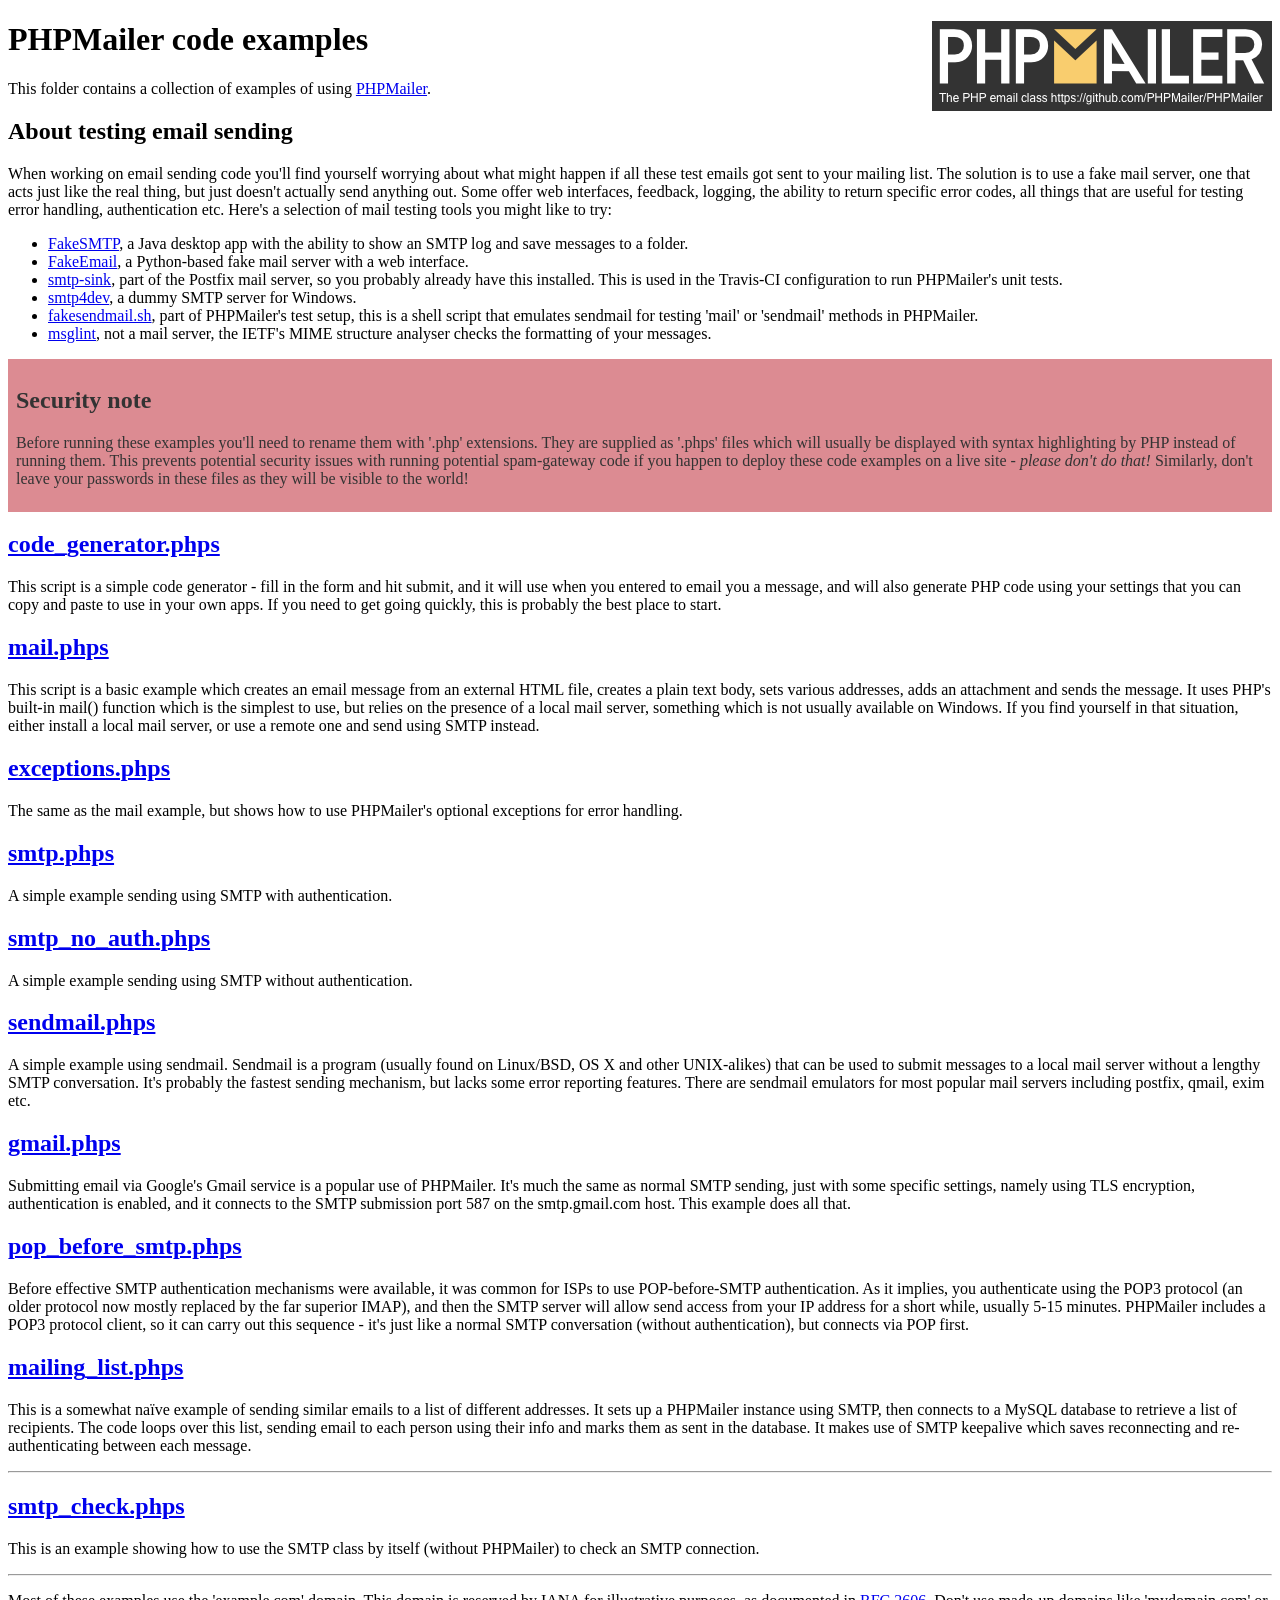
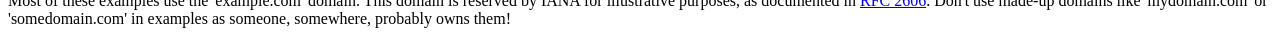
<file: ext/PHPMailer-master/examples/index.html>
<!DOCTYPE html>
<html>
<head>
	<meta charset="UTF-8">
	<title>PHPMailer Examples</title>
</head>
<body>
<h1>PHPMailer code examples<a href="https://github.com/PHPMailer/PHPMailer"><img src="images/phpmailer.png" style="float:right; border:0;" alt="PHPMailer logo"></a></h1>
<p>This folder contains a collection of examples of using <a href="https://github.com/PHPMailer/PHPMailer">PHPMailer</a>.</p>
<h2>About testing email sending</h2>
<p>When working on email sending code you'll find yourself worrying about what might happen if all these test emails got sent to your mailing list. The solution is to use a fake mail server, one that acts just like the real thing, but just doesn't actually send anything out. Some offer web interfaces, feedback, logging, the ability to return specific error codes, all things that are useful for testing error handling, authentication etc. Here's a selection of mail testing tools you might like to try:</p>
<ul>
  <li><a href="https://github.com/Nilhcem/FakeSMTP">FakeSMTP</a>, a Java desktop app with the ability to show an SMTP log and save messages to a folder. </li>
  <li><a href="https://github.com/isotoma/FakeEmail">FakeEmail</a>, a Python-based fake mail server with a web interface.</li>
  <li><a href="http://www.postfix.org/smtp-sink.1.html">smtp-sink</a>, part of the Postfix mail server, so you probably already have this installed. This is used in the Travis-CI configuration to run PHPMailer's unit tests.</li>
  <li><a href="http://smtp4dev.codeplex.com">smtp4dev</a>, a dummy SMTP server for Windows.</li>
  <li><a href="https://github.com/PHPMailer/PHPMailer/blob/master/test/fakesendmail.sh">fakesendmail.sh</a>, part of PHPMailer's test setup, this is a shell script that emulates sendmail for testing 'mail' or 'sendmail' methods in PHPMailer.</li>
  <li><a href="http://tools.ietf.org/tools/msglint/">msglint</a>, not a mail server, the IETF's MIME structure analyser checks the formatting of your messages.</li>
</ul>
<div style="padding: 8px; color: #333333; background-color: #dc8b92">
<h2>Security note</h2>
<p>Before running these examples you'll need to rename them with '.php' extensions. They are supplied as '.phps' files which will usually be displayed with syntax highlighting by PHP instead of running them. This prevents potential security issues with running potential spam-gateway code if you happen to deploy these code examples on a live site - <em>please don't do that!</em> Similarly, don't leave your passwords in these files as they will be visible to the world!</p>
</div>
<h2><a href="code_generator.phps">code_generator.phps</a></h2>
<p>This script is a simple code generator - fill in the form and hit submit, and it will use when you entered to email you a message, and will also generate PHP code using your settings that you can copy and paste to use in your own apps. If you need to get going quickly, this is probably the best place to start.</p>
<h2><a href="mail.phps">mail.phps</a></h2>
<p>This script is a basic example which creates an email message from an external HTML file, creates a plain text body, sets various addresses, adds an attachment and sends the message. It uses PHP's built-in mail() function which is the simplest to use, but relies on the presence of a local mail server, something which is not usually available on Windows. If you find yourself in that situation, either install a local mail server, or use a remote one and send using SMTP instead.</p>
<h2><a href="exceptions.phps">exceptions.phps</a></h2>
<p>The same as the mail example, but shows how to use PHPMailer's optional exceptions for error handling.</p>
<h2><a href="smtp.phps">smtp.phps</a></h2>
<p>A simple example sending using SMTP with authentication.</p>
<h2><a href="smtp_no_auth.phps">smtp_no_auth.phps</a></h2>
<p>A simple example sending using SMTP without authentication.</p>
<h2><a href="sendmail.phps">sendmail.phps</a></h2>
<p>A simple example using sendmail. Sendmail is a program (usually found on Linux/BSD, OS X and other UNIX-alikes) that can be used to submit messages to a local mail server without a lengthy SMTP conversation. It's probably the fastest sending mechanism, but lacks some error reporting features. There are sendmail emulators for most popular mail servers including postfix, qmail, exim etc.</p>
<h2><a href="gmail.phps">gmail.phps</a></h2>
<p>Submitting email via Google's Gmail service is a popular use of PHPMailer. It's much the same as normal SMTP sending, just with some specific settings, namely using TLS encryption, authentication is enabled, and it connects to the SMTP submission port 587 on the smtp.gmail.com host. This example does all that.</p>
<h2><a href="pop_before_smtp.phps">pop_before_smtp.phps</a></h2>
<p>Before effective SMTP authentication mechanisms were available, it was common for ISPs to use POP-before-SMTP authentication. As it implies, you authenticate using the POP3 protocol (an older protocol now mostly replaced by the far superior IMAP), and then the SMTP server will allow send access from your IP address for a short while, usually 5-15 minutes. PHPMailer includes a POP3 protocol client, so it can carry out this sequence - it's just like a normal SMTP conversation (without authentication), but connects via POP first.</p>
<h2><a href="mailing_list.phps">mailing_list.phps</a></h2>
<p>This is a somewhat naïve example of sending similar emails to a list of different addresses. It sets up a PHPMailer instance using SMTP, then connects to a MySQL database to retrieve a list of recipients. The code loops over this list, sending email to each person using their info and marks them as sent in the database. It makes use of SMTP keepalive which saves reconnecting and re-authenticating between each message.</p>
<hr>
<h2><a href="smtp_check.phps">smtp_check.phps</a></h2>
<p>This is an example showing how to use the SMTP class by itself (without PHPMailer) to check an SMTP connection.</p>
<hr>
<p>Most of these examples use the 'example.com' domain. This domain is reserved by IANA for illustrative purposes, as documented in <a href="http://tools.ietf.org/html/rfc2606">RFC 2606</a>. Don't use made-up domains like 'mydomain.com' or 'somedomain.com' in examples as someone, somewhere, probably owns them!</p>
</body>
</html>
</file>
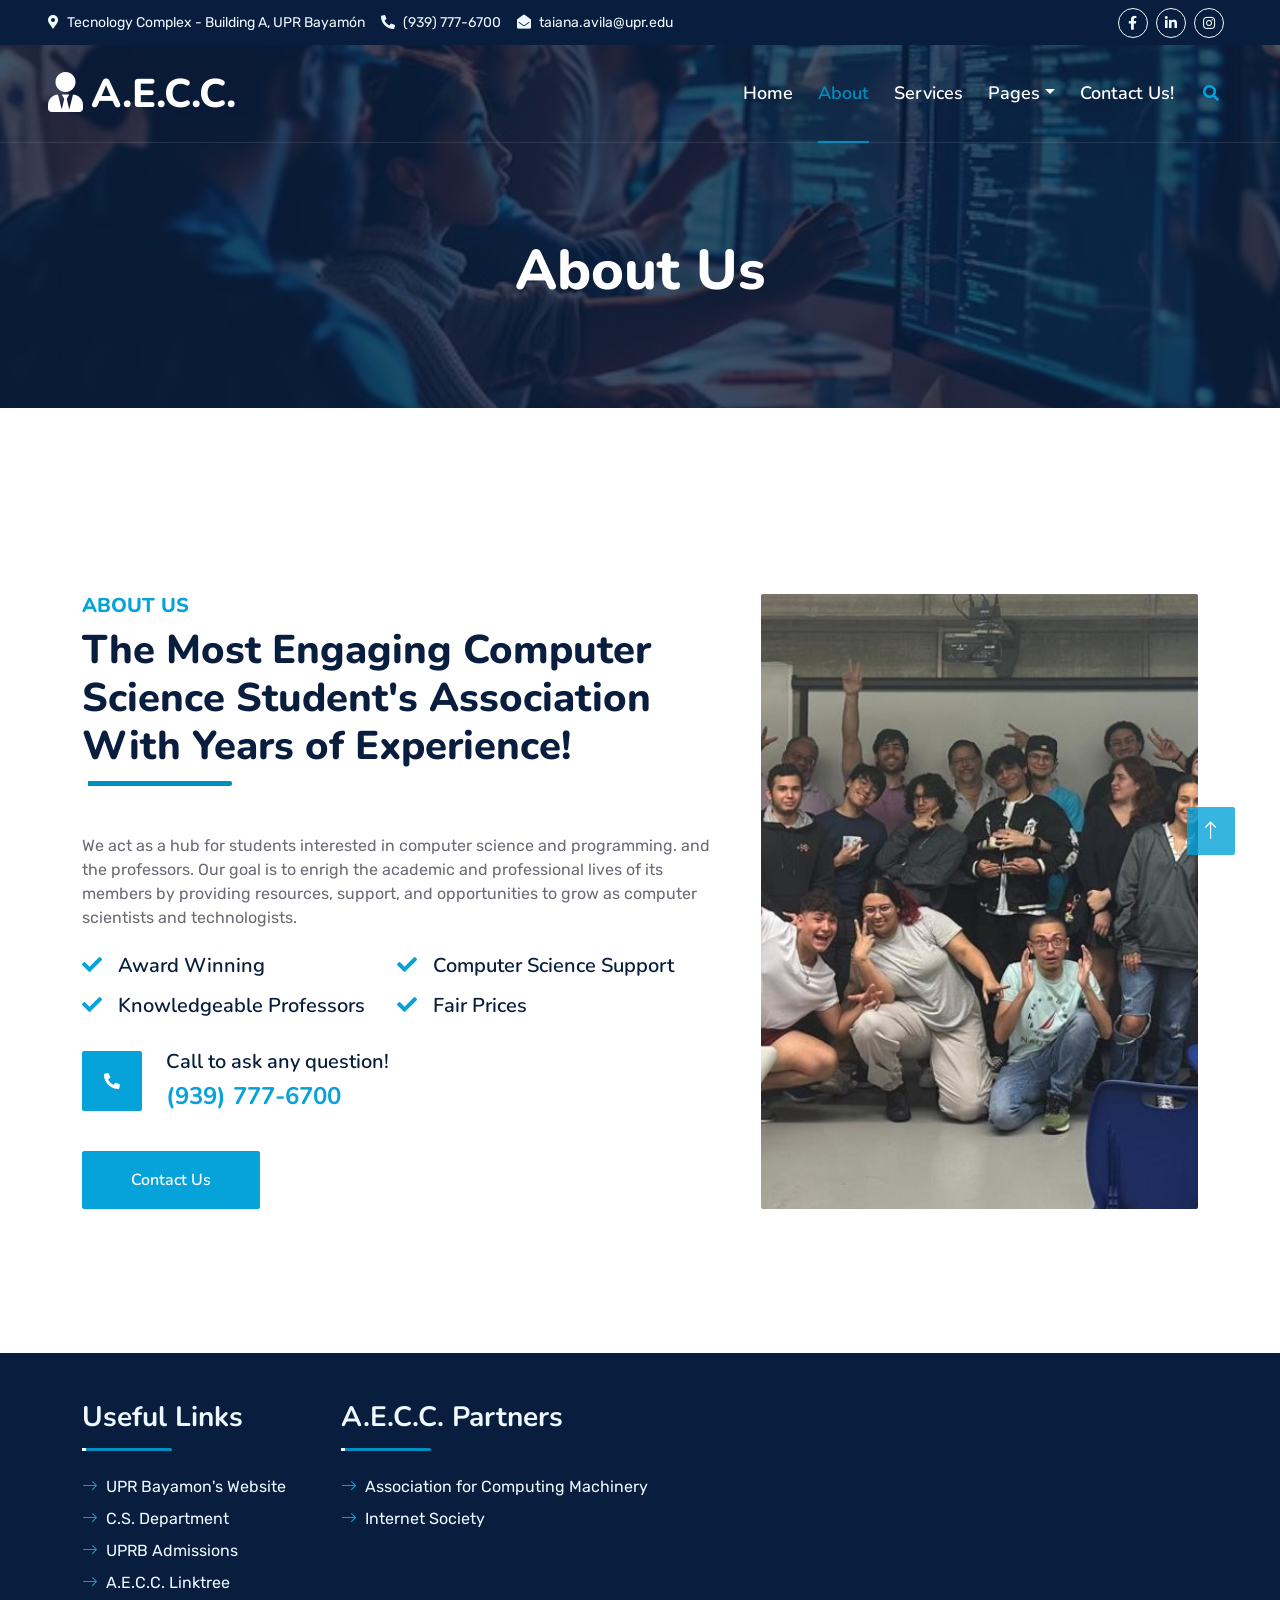
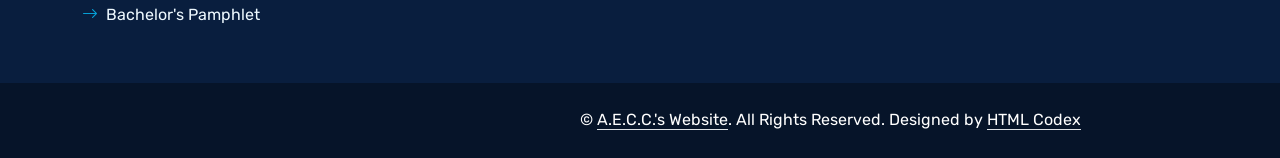
<file: about.html>
<!DOCTYPE html>
<html lang="en">

<head>
    <meta charset="utf-8">
    <title>Startup - Startup Website Template</title>
    <meta content="width=device-width, initial-scale=1.0" name="viewport">
    <meta content="Free HTML Templates" name="keywords">
    <meta content="Free HTML Templates" name="description">

    <!-- Favicon -->
    <link href="img/favicon.ico" rel="icon">

    <!-- Google Web Fonts -->
    <link rel="preconnect" href="https://fonts.googleapis.com">
    <link rel="preconnect" href="https://fonts.gstatic.com" crossorigin>
    <link href="https://fonts.googleapis.com/css2?family=Nunito:wght@400;600;700;800&family=Rubik:wght@400;500;600;700&display=swap" rel="stylesheet">

    <!-- Icon Font Stylesheet -->
    <link href="https://cdnjs.cloudflare.com/ajax/libs/font-awesome/5.10.0/css/all.min.css" rel="stylesheet">
    <link href="https://cdn.jsdelivr.net/npm/bootstrap-icons@1.4.1/font/bootstrap-icons.css" rel="stylesheet">

    <!-- Libraries Stylesheet -->
    <link href="lib/owlcarousel/assets/owl.carousel.min.css" rel="stylesheet">
    <link href="lib/animate/animate.min.css" rel="stylesheet">

    <!-- Customized Bootstrap Stylesheet -->
    <link href="css/bootstrap.min.css" rel="stylesheet">

    <!-- Template Stylesheet -->
    <link href="css/style.css" rel="stylesheet">
</head>

<body>
    <!-- Spinner Start -->
    <div id="spinner" class="show bg-white position-fixed translate-middle w-100 vh-100 top-50 start-50 d-flex align-items-center justify-content-center">
        <div class="spinner"></div>
    </div>
    <!-- Spinner End -->


    <!-- Topbar Start -->
    <div class="container-fluid bg-dark px-5 d-none d-lg-block">
        <div class="row gx-0">
            <div class="col-lg-8 text-center text-lg-start mb-2 mb-lg-0">
                <div class="d-inline-flex align-items-center" style="height: 45px;">
                    <small class="me-3 text-light"><i class="fa fa-map-marker-alt me-2"></i>Tecnology Complex - Building A, UPR Bayamón</small>
                    <small class="me-3 text-light"><i class="fa fa-phone-alt me-2"></i>(939) 777-6700</small>
                    <small class="text-light"><i class="fa fa-envelope-open me-2"></i>taiana.avila@upr.edu</small>
                </div>
            </div>
            <div class="col-lg-4 text-center text-lg-end">
                <div class="d-inline-flex align-items-center" style="height: 45px;">
                    <a class="btn btn-sm btn-outline-light btn-sm-square rounded-circle me-2" href="https://www.facebook.com/aecc.uprb"><i class="fab fa-facebook-f fw-normal"></i></a>
                    <a class="btn btn-sm btn-outline-light btn-sm-square rounded-circle me-2" href="https://www.linkedin.com/company/aecc-uprb/"><i class="fab fa-linkedin-in fw-normal"></i></a>
                    <a class="btn btn-sm btn-outline-light btn-sm-square rounded-circle me-2" href="https://www.instagram.com/aeccuprb/"><i class="fab fa-instagram fw-normal"></i></a>
                </div>
            </div>
        </div>
    </div>
    <!-- Topbar End -->


    <!-- Navbar Start -->
    <div class="container-fluid position-relative p-0">
        <nav class="navbar navbar-expand-lg navbar-dark px-5 py-3 py-lg-0">
            <a href="index.html" class="navbar-brand p-0">
                <h1 class="m-0"><i class="fa fa-user-tie me-2"></i>A.E.C.C.</h1>
            </a>
            <button class="navbar-toggler" type="button" data-bs-toggle="collapse" data-bs-target="#navbarCollapse">
                <span class="fa fa-bars"></span>
            </button>
            <div class="collapse navbar-collapse" id="navbarCollapse">
                <div class="navbar-nav ms-auto py-0">
                    <a href="index.html" class="nav-item nav-link">Home</a>
                    <a href="about.html" class="nav-item nav-link active">About</a>
                    <a href="service.html" class="nav-item nav-link">Services</a>
                    <div class="nav-item dropdown">
                        <a href="#" class="nav-link dropdown-toggle" data-bs-toggle="dropdown">Pages</a>
                        <div class="dropdown-menu m-0">
                            <!-- <a href="price.html" class="dropdown-item">Pricing Plan</a> -->
                            <a href="feature.html" class="dropdown-item">Our features</a>
                            <a href="team.html" class="dropdown-item">Team Members</a>
                            <a href="testimonial.html" class="dropdown-item">Testimonial</a>
                            <a href="quote.html" class="dropdown-item">Free Quote</a>
                        </div>
                    </div>
                    <a href="contact.html" class="nav-item nav-link">Contact Us!</a>
                </div>
                <butaton type="button" class="btn text-primary ms-3" data-bs-toggle="modal" data-bs-target="#searchModal"><i class="fa fa-search"></i></butaton>
            </div>
        </nav>

        <div class="container-fluid bg-primary py-5 bg-header" style="margin-bottom: 90px;">
            <div class="row py-5">
                <div class="col-12 pt-lg-5 mt-lg-5 text-center">
                    <h1 class="display-4 text-white animated zoomIn">About Us</h1>
                </div>
            </div>
        </div>
    </div>
    <!-- Navbar End -->

<!-- About Start -->
<div class="container-fluid py-5 wow fadeInUp" data-wow-delay="0.1s">
    <div class="container py-5">
        <div class="row g-5">
            <div class="col-lg-7">
                <div class="section-title position-relative pb-3 mb-5">
                    <h5 class="fw-bold text-primary text-uppercase">About Us</h5>
                    <h1 class="mb-0">The Most Engaging Computer Science Student's Association With Years of Experience!</h1>
                </div>
                <p class="mb-4">We act as a hub for students interested in computer science and programming.
                    and the professors. Our goal is to enrigh the academic and professional lives of its members 
                    by providing resources, support, and opportunities to grow as computer scientists and technologists. </p>
                <div class="row g-0 mb-3">
                    <div class="col-sm-6 wow zoomIn" data-wow-delay="0.2s">
                        <h5 class="mb-3"><i class="fa fa-check text-primary me-3"></i>Award Winning</h5>
                        <h5 class="mb-3"><i class="fa fa-check text-primary me-3"></i>Knowledgeable Professors</h5>
                    </div>
                    <div class="col-sm-6 wow zoomIn" data-wow-delay="0.4s">
                        <h5 class="mb-3"><i class="fa fa-check text-primary me-3"></i>Computer Science Support</h5>
                        <h5 class="mb-3"><i class="fa fa-check text-primary me-3"></i>Fair Prices</h5>
                    </div>
                </div>
                <div class="d-flex align-items-center mb-4 wow fadeIn" data-wow-delay="0.6s">
                    <div class="bg-primary d-flex align-items-center justify-content-center rounded" style="width: 60px; height: 60px;">
                        <i class="fa fa-phone-alt text-white"></i>
                    </div>
                    <div class="ps-4">
                        <h5 class="mb-2">Call to ask any question!</h5>
                        <h4 class="text-primary mb-0">(939) 777-6700</h4>
                    </div>
                </div>
                <a href="contact.html" class="btn btn-primary py-3 px-5 mt-3 wow zoomIn" data-wow-delay="0.9s">Contact Us</a>
            </div>
            <div class="col-lg-5" style="min-height: 500px;">
                <div class="position-relative h-100">
                    <img class="position-absolute w-100 h-100 rounded wow zoomIn" data-wow-delay="0.9s" src="img/about.jpg" style="object-fit: cover;">
                </div>
            </div>
        </div>
    </div>
</div>
<!-- About End -->
    <!-- Team Start 
    <div class="container-fluid py-5 wow fadeInUp" data-wow-delay="0.1s">
        <div class="container py-5">
            <div class="section-title text-center position-relative pb-3 mb-5 mx-auto" style="max-width: 600px;">
                <h5 class="fw-bold text-primary text-uppercase">Team Members</h5>
                <h1 class="mb-0">Professional Stuffs Ready to Help Your Business</h1>
            </div>
            <div class="row g-5">
                <div class="col-lg-4 wow slideInUp" data-wow-delay="0.3s">
                    <div class="team-item bg-light rounded overflow-hidden">
                        <div class="team-img position-relative overflow-hidden">
                            <img class="img-fluid w-100" src="img/team-1.jpg" alt="">
                            <div class="team-social">
                                <a class="btn btn-lg btn-primary btn-lg-square rounded" href=""><i class="fab fa-twitter fw-normal"></i></a>
                                <a class="btn btn-lg btn-primary btn-lg-square rounded" href=""><i class="fab fa-facebook-f fw-normal"></i></a>
                                <a class="btn btn-lg btn-primary btn-lg-square rounded" href=""><i class="fab fa-instagram fw-normal"></i></a>
                                <a class="btn btn-lg btn-primary btn-lg-square rounded" href=""><i class="fab fa-linkedin-in fw-normal"></i></a>
                            </div>
                        </div>
                        <div class="text-center py-4">
                            <h4 class="text-primary">Full Name</h4>
                            <p class="text-uppercase m-0">Designation</p>
                        </div>
                    </div>
                </div>
                <div class="col-lg-4 wow slideInUp" data-wow-delay="0.6s">
                    <div class="team-item bg-light rounded overflow-hidden">
                        <div class="team-img position-relative overflow-hidden">
                            <img class="img-fluid w-100" src="img/team-2.jpg" alt="">
                            <div class="team-social">
                                <a class="btn btn-lg btn-primary btn-lg-square rounded" href=""><i class="fab fa-twitter fw-normal"></i></a>
                                <a class="btn btn-lg btn-primary btn-lg-square rounded" href=""><i class="fab fa-facebook-f fw-normal"></i></a>
                                <a class="btn btn-lg btn-primary btn-lg-square rounded" href=""><i class="fab fa-instagram fw-normal"></i></a>
                                <a class="btn btn-lg btn-primary btn-lg-square rounded" href=""><i class="fab fa-linkedin-in fw-normal"></i></a>
                            </div>
                        </div>
                        <div class="text-center py-4">
                            <h4 class="text-primary">Full Name</h4>
                            <p class="text-uppercase m-0">Designation</p>
                        </div>
                    </div>
                </div>
                <div class="col-lg-4 wow slideInUp" data-wow-delay="0.9s">
                    <div class="team-item bg-light rounded overflow-hidden">
                        <div class="team-img position-relative overflow-hidden">
                            <img class="img-fluid w-100" src="img/team-3.jpg" alt="">
                            <div class="team-social">
                                <a class="btn btn-lg btn-primary btn-lg-square rounded" href=""><i class="fab fa-twitter fw-normal"></i></a>
                                <a class="btn btn-lg btn-primary btn-lg-square rounded" href=""><i class="fab fa-facebook-f fw-normal"></i></a>
                                <a class="btn btn-lg btn-primary btn-lg-square rounded" href=""><i class="fab fa-instagram fw-normal"></i></a>
                                <a class="btn btn-lg btn-primary btn-lg-square rounded" href=""><i class="fab fa-linkedin-in fw-normal"></i></a>
                            </div>
                        </div>
                        <div class="text-center py-4">
                            <h4 class="text-primary">Full Name</h4>
                            <p class="text-uppercase m-0">Designation</p>
                        </div>
                    </div>
                </div>
            </div>
        </div>
    </div>
    < Team End -->


    <!-- Vendor Start -
    <div class="container-fluid py-5 wow fadeInUp" data-wow-delay="0.1s">
        <div class="container py-5 mb-5">
            <div class="bg-white">
                <div class="owl-carousel vendor-carousel">
                    <img src="img/vendor-1.jpg" alt="">
                    <img src="img/vendor-2.jpg" alt="">
                    <img src="img/vendor-3.jpg" alt="">
                    <img src="img/vendor-4.jpg" alt="">
                    <img src="img/vendor-5.jpg" alt="">
                    <img src="img/vendor-6.jpg" alt="">
                    <img src="img/vendor-7.jpg" alt="">
                    <img src="img/vendor-8.jpg" alt="">
                    <img src="img/vendor-9.jpg" alt="">
                </div>
            </div>
        </div>
    </div>
    -- Vendor End -->
    

    <!-- Footer Start -->
    <div class="container-fluid bg-dark text-light mt-5 wow fadeInUp " data-wow-delay="0.1s">
        <div class="container">
            <div class="row gx-5">
                <div class="col-lg-8 col-md-6">
                    <div class="row gx-5">
                        <div class="col-lg-4 col-md-12 pt-0 pt-lg-5 mb-5">
                            <div class="section-title section-title-sm position-relative pb-3 mb-4">
                                <h3 class="text-light mb-0">Useful Links</h3>
                            </div>
                            <div class="link-animated d-flex flex-column justify-content-start">
                                <a class="text-light mb-2" href="https://www.uprb.edu/"><i class="bi bi-arrow-right text-primary me-2"></i>UPR Bayamon's Website</a>
                                <a class="text-light mb-2" href="https://www.uprb.edu/sobre-uprb/decanato-de-asuntos-academicos/departamentos-academicos-2/ciencias-de-computadoras/"><i class="bi bi-arrow-right text-primary me-2"></i>C.S. Department</a>
                                <a class="text-light mb-2" href="https://www.uprb.edu/sobre-uprb/decanato-de-asuntos-estudiantiles/admisiones/"><i class="bi bi-arrow-right text-primary me-2"></i>UPRB Admissions</a>
                                <a class="text-light mb-2" href="https://linktr.ee/AECCUPRB"><i class="bi bi-arrow-right text-primary me-2"></i>A.E.C.C. Linktree</a>
                                <a class="text-light mb-2" href="https://issuu.com/uprb/docs/dept._ciencias_de_computadoras"><i class="bi bi-arrow-right text-primary me-2"></i>Bachelor's Pamphlet</a>
                                </div>
                        </div>
                        <div class="col-lg-8 col-md-15 pt-0 pt-lg-5 mb-5">
                            <div class="section-title section-title-sm position-relative pb-3 mb-4">
                                <h3 class="text-light mb-0">A.E.C.C. Partners</h3>
                            </div>
                            <div class="link-animated d-flex flex-column justify-content-start">
                                <a class="text-light mb-2" href="https://www.acm.org/"><i class="bi bi-arrow-right text-primary me-2"></i>Association for Computing Machinery</a>
                                <a class="text-light mb-2" href="https://www.internetsociety.org/"><i class="bi bi-arrow-right text-primary me-2"></i>Internet Society</a>
                            </div>
                        </div>
                    </div>
                </div>
            </div>
        </div>
    </div>
    <div class="container-fluid text-white justify-content-start" style="background: #061429;">
        <div class="container text-center">
            <div class="row justify-content-end">
                <div class="col-lg-8 col-md-6">
                    <div class="d-flex align-items-center justify-content-center" style="height: 75px;">
                        <p class="mb-0">&copy; <a class="text-white border-bottom" href="#">A.E.C.C.'s Website</a>. All Rights Reserved. 
						
						<!--/*** This template is free as long as you keep the footer author’s credit link/attribution link/backlink. If you'd like to use the template without the footer author’s credit link/attribution link/backlink, you can purchase the Credit Removal License from "https://htmlcodex.com/credit-removal". Thank you for your support. ***/-->
						Designed by <a class="text-white border-bottom" href="https://htmlcodex.com">HTML Codex</a></p>
                    </div>
                </div>
            </div>
        </div>
    </div>
    <!-- Footer End -->


    <!-- Back to Top -->
    <a href="#" class="btn btn-lg btn-primary btn-lg-square rounded back-to-top"><i class="bi bi-arrow-up"></i></a>


    <!-- JavaScript Libraries -->
    <script src="https://code.jquery.com/jquery-3.4.1.min.js"></script>
    <script src="https://cdn.jsdelivr.net/npm/bootstrap@5.0.0/dist/js/bootstrap.bundle.min.js"></script>
    <script src="lib/wow/wow.min.js"></script>
    <script src="lib/easing/easing.min.js"></script>
    <script src="lib/waypoints/waypoints.min.js"></script>
    <script src="lib/counterup/counterup.min.js"></script>
    <script src="lib/owlcarousel/owl.carousel.min.js"></script>

    <!-- Template Javascript -->
    <script src="js/main.js"></script>
</body>

</html>
</file>
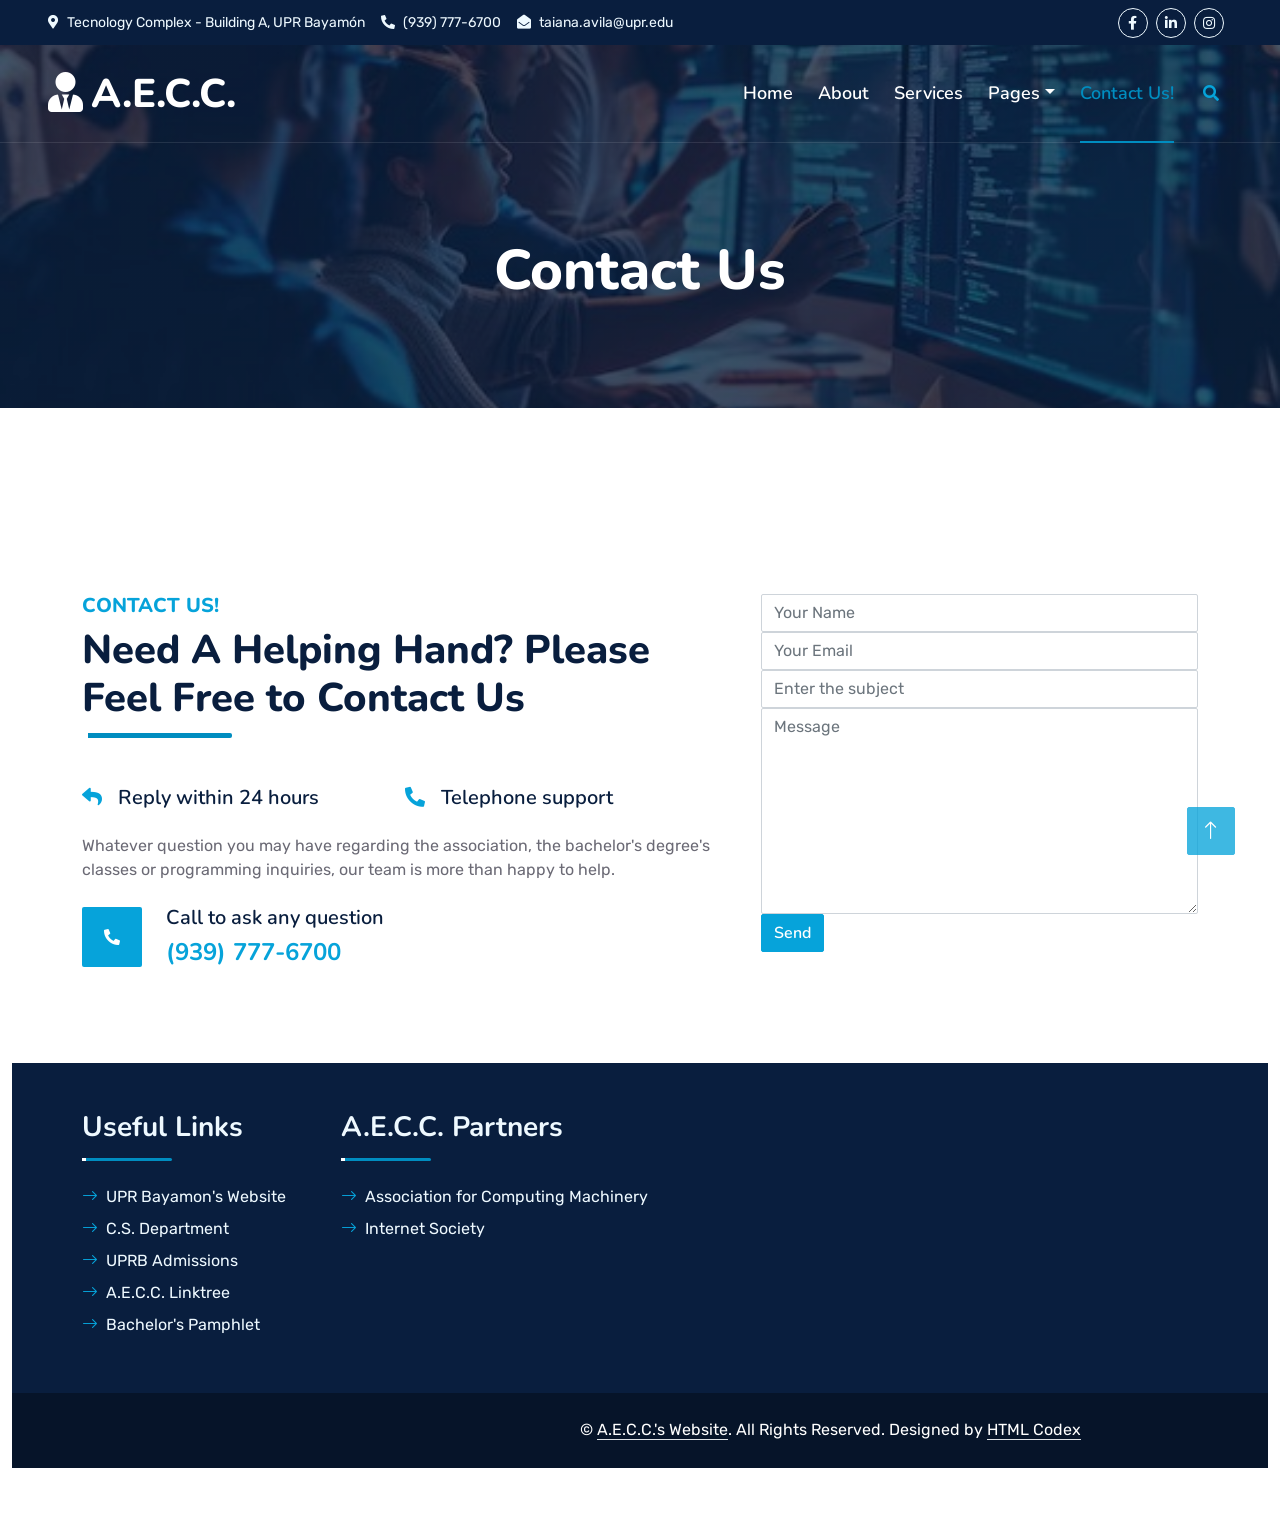
<file: contact.html>
<!DOCTYPE html>
<html lang="en">

<head>
    <meta charset="utf-8">
    <title>Startup - Startup Website Template</title>
    <meta content="width=device-width, initial-scale=1.0" name="viewport">
    <meta content="Free HTML Templates" name="keywords">
    <meta content="Free HTML Templates" name="description">

    <!-- Favicon -->
    <link href="img/favicon.ico" rel="icon">

    <!-- Google Web Fonts -->
    <link rel="preconnect" href="https://fonts.googleapis.com">
    <link rel="preconnect" href="https://fonts.gstatic.com" crossorigin>
    <link href="https://fonts.googleapis.com/css2?family=Nunito:wght@400;600;700;800&family=Rubik:wght@400;500;600;700&display=swap" rel="stylesheet">

    <!-- Icon Font Stylesheet -->
    <link href="https://cdnjs.cloudflare.com/ajax/libs/font-awesome/5.10.0/css/all.min.css" rel="stylesheet">
    <link href="https://cdn.jsdelivr.net/npm/bootstrap-icons@1.4.1/font/bootstrap-icons.css" rel="stylesheet">

    <!-- Libraries Stylesheet -->
    <link href="lib/owlcarousel/assets/owl.carousel.min.css" rel="stylesheet">
    <link href="lib/animate/animate.min.css" rel="stylesheet">

    <!-- Customized Bootstrap Stylesheet -->
    <link href="css/bootstrap.min.css" rel="stylesheet">

    <!-- Template Stylesheet -->
    <link href="css/style.css" rel="stylesheet">
</head>

<body>
    <!-- Spinner Start -->
    <div id="spinner" class="show bg-white position-fixed translate-middle w-100 vh-100 top-50 start-50 d-flex align-items-center justify-content-center">
        <div class="spinner"></div>
    </div>
    <!-- Spinner End -->


    <!-- Topbar Start -->
    <div class="container-fluid bg-dark px-5 d-none d-lg-block">
        <div class="row gx-0">
            <div class="col-lg-8 text-center text-lg-start mb-2 mb-lg-0">
                <div class="d-inline-flex align-items-center" style="height: 45px;">
                    <small class="me-3 text-light"><i class="fa fa-map-marker-alt me-2"></i>Tecnology Complex - Building A, UPR Bayamón</small>
                    <small class="me-3 text-light"><i class="fa fa-phone-alt me-2"></i>(939) 777-6700</small>
                    <small class="text-light"><i class="fa fa-envelope-open me-2"></i>taiana.avila@upr.edu</small>
                </div>
            </div>
            <div class="col-lg-4 text-center text-lg-end">
                <div class="d-inline-flex align-items-center" style="height: 45px;">
                    <a class="btn btn-sm btn-outline-light btn-sm-square rounded-circle me-2" href="https://www.facebook.com/aecc.uprb"><i class="fab fa-facebook-f fw-normal"></i></a>
                    <a class="btn btn-sm btn-outline-light btn-sm-square rounded-circle me-2" href="https://www.linkedin.com/company/aecc-uprb/"><i class="fab fa-linkedin-in fw-normal"></i></a>
                    <a class="btn btn-sm btn-outline-light btn-sm-square rounded-circle me-2" href="https://www.instagram.com/aeccuprb/"><i class="fab fa-instagram fw-normal"></i></a>
                </div>
            </div>
        </div>
    </div>
    <!-- Topbar End -->


    <!-- Navbar Start -->
    <div class="container-fluid position-relative p-0">
        <nav class="navbar navbar-expand-lg navbar-dark px-5 py-3 py-lg-0">
            <a href="index.html" class="navbar-brand p-0">
                <h1 class="m-0"><i class="fa fa-user-tie me-2"></i>A.E.C.C.</h1>
            </a>
            <button class="navbar-toggler" type="button" data-bs-toggle="collapse" data-bs-target="#navbarCollapse">
                <span class="fa fa-bars"></span>
            </button>
            <div class="collapse navbar-collapse" id="navbarCollapse">
                <div class="navbar-nav ms-auto py-0">
                    <a href="index.html" class="nav-item nav-link">Home</a>
                    <a href="about.html" class="nav-item nav-link ">About</a>
                    <a href="service.html" class="nav-item nav-link">Services</a>
                    <div class="nav-item dropdown">
                        <a href="#" class="nav-link dropdown-toggle" data-bs-toggle="dropdown">Pages</a>
                        <div class="dropdown-menu m-0">
                            <!-- <a href="price.html" class="dropdown-item">Pricing Plan</a> -->
                            <a href="feature.html" class="dropdown-item">Our features</a>
                            <a href="team.html" class="dropdown-item">Team Members</a>
                            <a href="testimonial.html" class="dropdown-item">Testimonial</a>
                            <!-- <a href="quote.html" class="dropdown-item">Free Quote</a> -->
                        </div>
                    </div>
                    <a href="contact.html" class="nav-item nav-link active">Contact Us!</a>
                </div>
                <butaton type="button" class="btn text-primary ms-3" data-bs-toggle="modal" data-bs-target="#searchModal"><i class="fa fa-search"></i></butaton>
            </div>
        </nav>

        <div class="container-fluid bg-primary py-5 bg-header" style="margin-bottom: 90px;">
            <div class="row py-5">
                <div class="col-12 pt-lg-5 mt-lg-5 text-center">
                    <h1 class="display-4 text-white animated zoomIn">Contact Us</h1> 
                </div>
            </div>
        </div>
    </div>
    <!-- Navbar End -->


    <!-- Full Screen Search Start -->
    <div class="modal fade" id="searchModal" tabindex="-1">
        <div class="modal-dialog modal-fullscreen">
            <div class="modal-content" style="background: rgba(9, 30, 62, .7);">
                <div class="modal-header border-0">
                    <button type="button" class="btn bg-white btn-close" data-bs-dismiss="modal" aria-label="Close"></button>
                </div>
                <div class="modal-body d-flex align-items-center justify-content-center">
                    <div class="input-group" style="max-width: 600px;">
                        <input type="text" class="form-control bg-transparent border-primary p-3" placeholder="Type search keyword">
                        <button class="btn btn-primary px-4"><i class="bi bi-search"></i></button>
                    </div>
                </div>
            </div>
        </div>
    </div>
    <!-- Full Screen Search End -->


    <!-- Quote Start -->
    <div class="container-fluid py-5 wow fadeInUp" data-wow-delay="0.1s">
        <div class="container py-5">
            <div class="row g-5">
                <div class="col-lg-7">
                    <div class="section-title position-relative pb-3 mb-5">
                        <h5 class="fw-bold text-primary text-uppercase">Contact Us!</h5>
                        <h1 class="mb-0">Need A Helping Hand? Please Feel Free to Contact Us</h1>
                    </div>
                    <div class="row gx-3">
                        <div class="col-sm-6 wow zoomIn" data-wow-delay="0.2s">
                            <h5 class="mb-4"><i class="fa fa-reply text-primary me-3"></i>Reply within 24 hours</h5>
                        </div>
                        <div class="col-sm-6 wow zoomIn" data-wow-delay="0.4s">
                            <h5 class="mb-4"><i class="fa fa-phone-alt text-primary me-3"></i>Telephone support</h5>
                        </div>
                    </div>
                    <p class="mb-4">Whatever question you may have regarding the association, the bachelor's degree's classes or programming inquiries, our team is more than happy to help.</p>
                    <div class="d-flex align-items-center mt-2 wow zoomIn" data-wow-delay="0.6s">
                        <div class="bg-primary d-flex align-items-center justify-content-center rounded" style="width: 60px; height: 60px;">
                            <i class="fa fa-phone-alt text-white"></i>
                        </div>
                        <div class="ps-4">
                            <h5 class="mb-2">Call to ask any question</h5>
                            <h4 class="text-primary mb-0">(939) 777-6700</h4>
                        </div>
                    </div>
                </div>
                <div class="col-lg-5"><div id="contact-form-section">
                    <div class="status alert alert-success" style="display: none"></div>
                    <form id="contact-form" class="contact" name="contact-form" method="post" action="emails/mail.php">
                        <div class="form-group">
                            <input type="text" name="name" class="form-control name-field" required="required" placeholder="Your Name"></div>
                        <div class="form-group">
                            <input type="email" name="email" class="form-control mail-field" required="required" placeholder="Your Email">
                        </div>
                        <div class="form-group">
                            <input type="text" name="subject" class="form-control mail-field" required="required" placeholder="Enter the subject">
                        </div>
                        <div class="form-group">
                            <textarea name="message" id="message" required="required" class="form-control" rows="8" placeholder="Message"></textarea>
                        </div>
                        <div class="form-group">
                            <button type="submit" class="btn btn-primary">Send</button>
                        </div>
                    </form>
                </div>
            </div>
        </div>
    </div>
    <!-- Quote End -->


    <!-- Vendor Start --
    <div class="container-fluid py-5 wow fadeInUp" data-wow-delay="0.1s">
        <div class="container py-5 mb-5">
            <div class="bg-white">
                <div class="owl-carousel vendor-carousel">
                    <img src="img/vendor-1.jpg" alt="">
                    <img src="img/vendor-2.jpg" alt="">
                    <img src="img/vendor-3.jpg" alt="">
                    <img src="img/vendor-4.jpg" alt="">
                    <img src="img/vendor-5.jpg" alt="">
                    <img src="img/vendor-6.jpg" alt="">
                    <img src="img/vendor-7.jpg" alt="">
                    <img src="img/vendor-8.jpg" alt="">
                    <img src="img/vendor-9.jpg" alt="">
                </div>
            </div>
        </div>
    </div>
    -- Vendor End -->
    

    <!-- Footer Start -->
    <div class="container-fluid bg-dark text-light mt-5 wow fadeInUp " data-wow-delay="0.1s">
        <div class="container">
            <div class="row gx-5">
                <div class="col-lg-8 col-md-6">
                    <div class="row gx-5">
                        <div class="col-lg-4 col-md-12 pt-0 pt-lg-5 mb-5">
                            <div class="section-title section-title-sm position-relative pb-3 mb-4">
                                <h3 class="text-light mb-0">Useful Links</h3>
                            </div>
                            <div class="link-animated d-flex flex-column justify-content-start">
                                <a class="text-light mb-2" href="https://www.uprb.edu/"><i class="bi bi-arrow-right text-primary me-2"></i>UPR Bayamon's Website</a>
                                <a class="text-light mb-2" href="https://www.uprb.edu/sobre-uprb/decanato-de-asuntos-academicos/departamentos-academicos-2/ciencias-de-computadoras/"><i class="bi bi-arrow-right text-primary me-2"></i>C.S. Department</a>
                                <a class="text-light mb-2" href="https://www.uprb.edu/sobre-uprb/decanato-de-asuntos-estudiantiles/admisiones/"><i class="bi bi-arrow-right text-primary me-2"></i>UPRB Admissions</a>
                                <a class="text-light mb-2" href="https://linktr.ee/AECCUPRB"><i class="bi bi-arrow-right text-primary me-2"></i>A.E.C.C. Linktree</a>
                                <a class="text-light mb-2" href="https://issuu.com/uprb/docs/dept._ciencias_de_computadoras"><i class="bi bi-arrow-right text-primary me-2"></i>Bachelor's Pamphlet</a>
                                </div>
                        </div>
                        <div class="col-lg-8 col-md-15 pt-0 pt-lg-5 mb-5">
                            <div class="section-title section-title-sm position-relative pb-3 mb-4">
                                <h3 class="text-light mb-0">A.E.C.C. Partners</h3>
                            </div>
                            <div class="link-animated d-flex flex-column justify-content-start">
                                <a class="text-light mb-2" href="https://www.acm.org/"><i class="bi bi-arrow-right text-primary me-2"></i>Association for Computing Machinery</a>
                                <a class="text-light mb-2" href="https://www.internetsociety.org/"><i class="bi bi-arrow-right text-primary me-2"></i>Internet Society</a>
                            </div>
                        </div>
                    </div>
                </div>
            </div>
        </div>
    </div>
    <div class="container-fluid text-white justify-content-start" style="background: #061429;">
        <div class="container text-center">
            <div class="row justify-content-end">
                <div class="col-lg-8 col-md-6">
                    <div class="d-flex align-items-center justify-content-center" style="height: 75px;">
                        <p class="mb-0">&copy; <a class="text-white border-bottom" href="#">A.E.C.C.'s Website</a>. All Rights Reserved. 
						
						<!--/*** This template is free as long as you keep the footer author’s credit link/attribution link/backlink. If you'd like to use the template without the footer author’s credit link/attribution link/backlink, you can purchase the Credit Removal License from "https://htmlcodex.com/credit-removal". Thank you for your support. ***/-->
						Designed by <a class="text-white border-bottom" href="https://htmlcodex.com">HTML Codex</a></p>
                    </div>
                </div>
            </div>
        </div>
    </div>
    <!-- Footer End -->


    <!-- Back to Top -->
    <a href="#" class="btn btn-lg btn-primary btn-lg-square rounded back-to-top"><i class="bi bi-arrow-up"></i></a>


    <!-- JavaScript Libraries -->
    <script src="https://code.jquery.com/jquery-3.4.1.min.js"></script>
    <script src="https://cdn.jsdelivr.net/npm/bootstrap@5.0.0/dist/js/bootstrap.bundle.min.js"></script>
    <script src="lib/wow/wow.min.js"></script>
    <script src="lib/easing/easing.min.js"></script>
    <script src="lib/waypoints/waypoints.min.js"></script>
    <script src="lib/counterup/counterup.min.js"></script>
    <script src="lib/owlcarousel/owl.carousel.min.js"></script>

    <!-- Template Javascript -->
    <script src="js/main.js"></script>
</body>

</html>
</file>
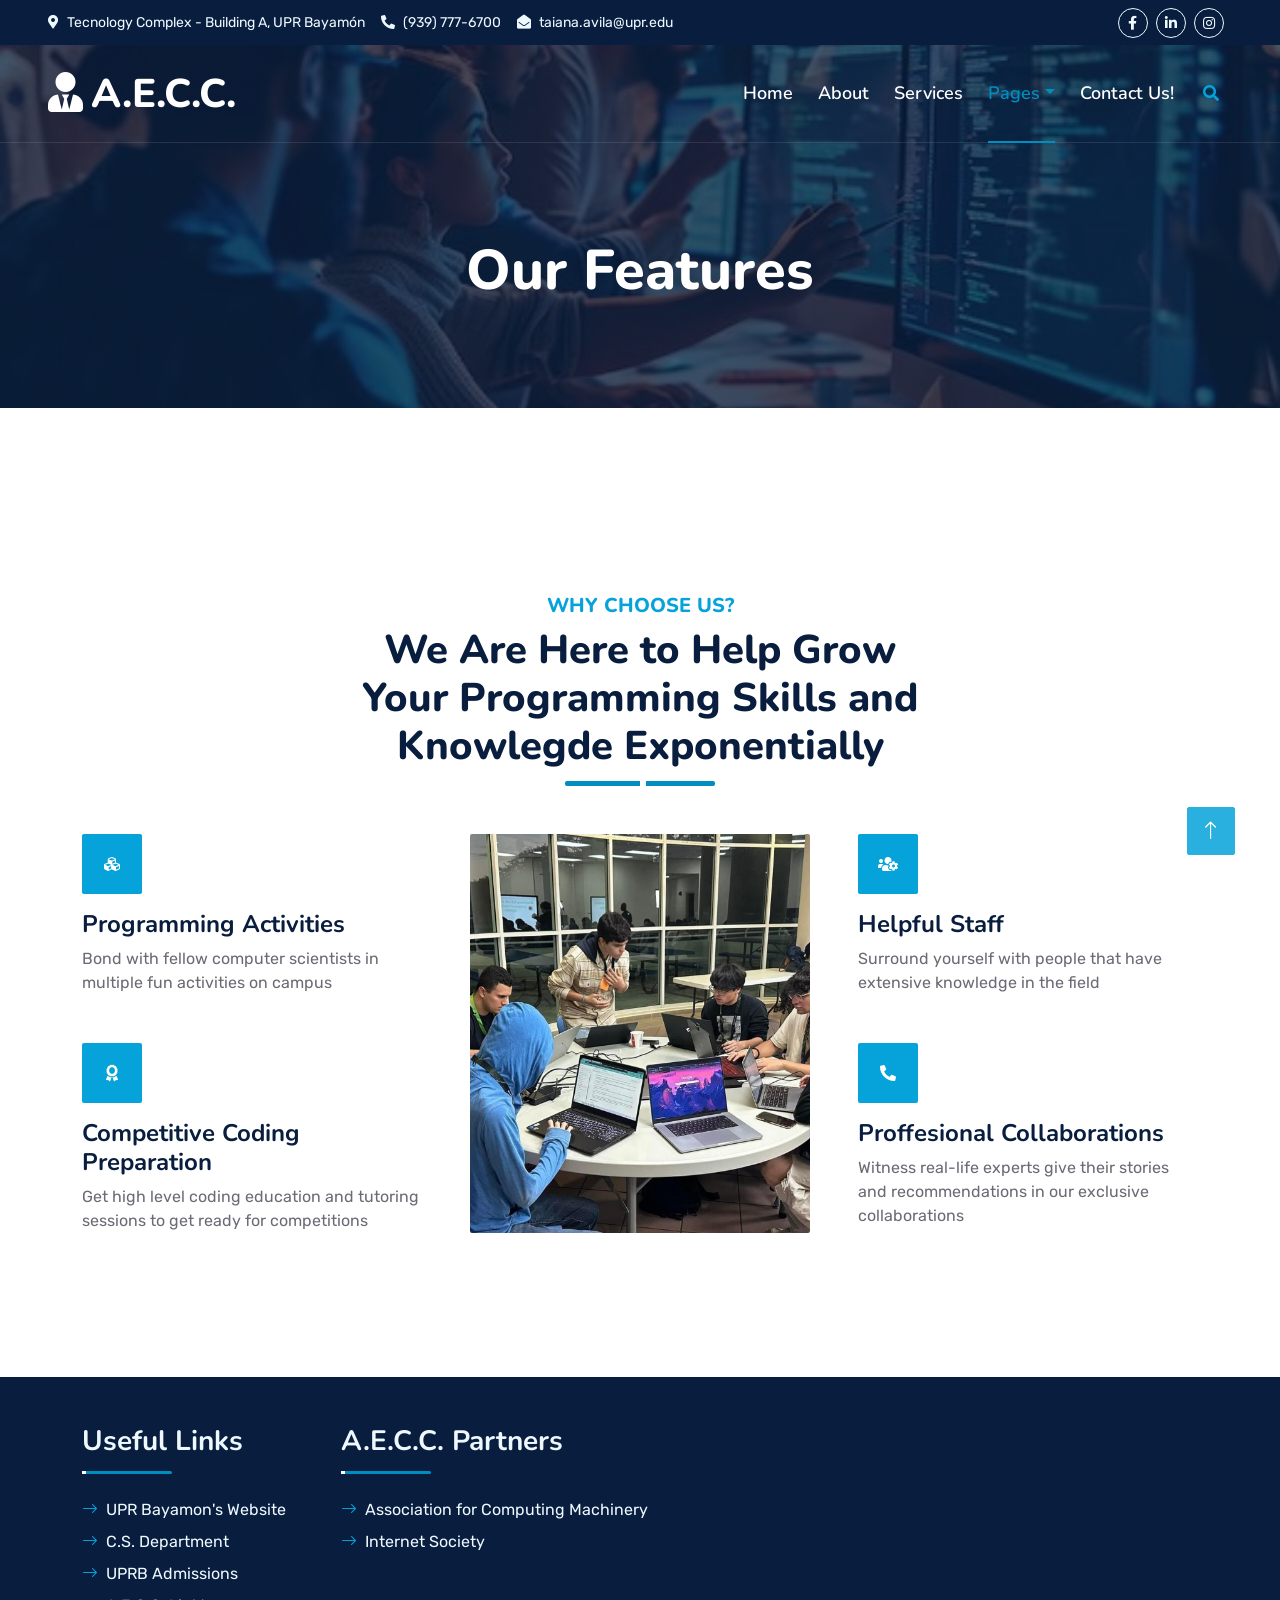
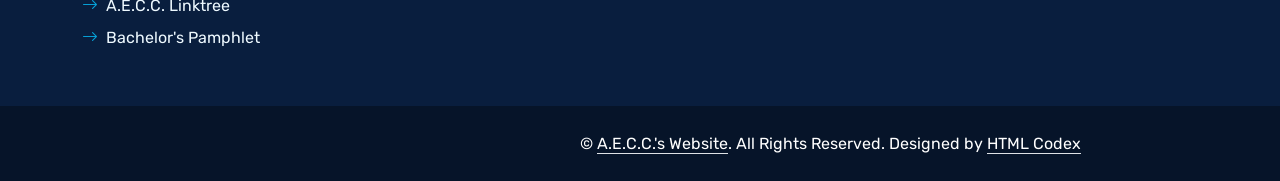
<file: feature.html>
<!DOCTYPE html>
<html lang="en">

<head>
    <meta charset="utf-8">
    <title>Startup - Startup Website Template</title>
    <meta content="width=device-width, initial-scale=1.0" name="viewport">
    <meta content="Free HTML Templates" name="keywords">
    <meta content="Free HTML Templates" name="description">

    <!-- Favicon -->
    <link href="img/favicon.ico" rel="icon">

    <!-- Google Web Fonts -->
    <link rel="preconnect" href="https://fonts.googleapis.com">
    <link rel="preconnect" href="https://fonts.gstatic.com" crossorigin>
    <link href="https://fonts.googleapis.com/css2?family=Nunito:wght@400;600;700;800&family=Rubik:wght@400;500;600;700&display=swap" rel="stylesheet">

    <!-- Icon Font Stylesheet -->
    <link href="https://cdnjs.cloudflare.com/ajax/libs/font-awesome/5.10.0/css/all.min.css" rel="stylesheet">
    <link href="https://cdn.jsdelivr.net/npm/bootstrap-icons@1.4.1/font/bootstrap-icons.css" rel="stylesheet">

    <!-- Libraries Stylesheet -->
    <link href="lib/owlcarousel/assets/owl.carousel.min.css" rel="stylesheet">
    <link href="lib/animate/animate.min.css" rel="stylesheet">

    <!-- Customized Bootstrap Stylesheet -->
    <link href="css/bootstrap.min.css" rel="stylesheet">

    <!-- Template Stylesheet -->
    <link href="css/style.css" rel="stylesheet">
</head>

<body>
    <!-- Spinner Start -->
    <div id="spinner" class="show bg-white position-fixed translate-middle w-100 vh-100 top-50 start-50 d-flex align-items-center justify-content-center">
        <div class="spinner"></div>
    </div>
    <!-- Spinner End -->


    <!-- Topbar Start -->
    <div class="container-fluid bg-dark px-5 d-none d-lg-block">
        <div class="row gx-0">
            <div class="col-lg-8 text-center text-lg-start mb-2 mb-lg-0">
                <div class="d-inline-flex align-items-center" style="height: 45px;">
                    <small class="me-3 text-light"><i class="fa fa-map-marker-alt me-2"></i>Tecnology Complex - Building A, UPR Bayamón</small>
                    <small class="me-3 text-light"><i class="fa fa-phone-alt me-2"></i>(939) 777-6700</small>
                    <small class="text-light"><i class="fa fa-envelope-open me-2"></i>taiana.avila@upr.edu</small>
                </div>
            </div>
            <div class="col-lg-4 text-center text-lg-end">
                <div class="d-inline-flex align-items-center" style="height: 45px;">
                    <a class="btn btn-sm btn-outline-light btn-sm-square rounded-circle me-2" href="https://www.facebook.com/aecc.uprb"><i class="fab fa-facebook-f fw-normal"></i></a>
                    <a class="btn btn-sm btn-outline-light btn-sm-square rounded-circle me-2" href="https://www.linkedin.com/company/aecc-uprb/"><i class="fab fa-linkedin-in fw-normal"></i></a>
                    <a class="btn btn-sm btn-outline-light btn-sm-square rounded-circle me-2" href="https://www.instagram.com/aeccuprb/"><i class="fab fa-instagram fw-normal"></i></a>
                </div>
            </div>
        </div>
    </div>
    <!-- Topbar End -->


    <!-- Navbar Start -->
    <div class="container-fluid position-relative p-0">
        <nav class="navbar navbar-expand-lg navbar-dark px-5 py-3 py-lg-0">
            <a href="index.html" class="navbar-brand p-0">
                <h1 class="m-0"><i class="fa fa-user-tie me-2"></i>A.E.C.C.</h1>
            </a>
            <button class="navbar-toggler" type="button" data-bs-toggle="collapse" data-bs-target="#navbarCollapse">
                <span class="fa fa-bars"></span>
            </button>
            <div class="collapse navbar-collapse" id="navbarCollapse">
                <div class="navbar-nav ms-auto py-0">
                    <a href="index.html" class="nav-item nav-link">Home</a>
                    <a href="about.html" class="nav-item nav-link">About</a>
                    <a href="service.html" class="nav-item nav-link">Services</a>
                    <div class="nav-item dropdown">
                        <a href="#" class="nav-link dropdown-toggle active" data-bs-toggle="dropdown">Pages</a>
                        <div class="dropdown-menu m-0">
                            <!-- <a href="price.html" class="dropdown-item">Pricing Plan</a> -->
                            <a href="feature.html" class="dropdown-item active">Our features</a>
                            <a href="team.html" class="dropdown-item">Team Members</a>
                            <a href="testimonial.html" class="dropdown-item">Testimonial</a>
                            <!-- <a href="quote.html" class="dropdown-item">Free Quote</a> -->
                        </div>
                    </div>
                    <a href="contact.html" class="nav-item nav-link">Contact Us!</a>
                </div>
                <butaton type="button" class="btn text-primary ms-3" data-bs-toggle="modal" data-bs-target="#searchModal"><i class="fa fa-search"></i></butaton>
            </div>
        </nav>

        <div class="container-fluid bg-primary py-5 bg-header" style="margin-bottom: 90px;">
            <div class="row py-5">
                <div class="col-12 pt-lg-5 mt-lg-5 text-center">
                    <h1 class="display-4 text-white animated zoomIn">Our Features</h1>
                </div>
            </div>
        </div>
    </div>
    <!-- Navbar End -->


    <!-- Full Screen Search Start -->
    <div class="modal fade" id="searchModal" tabindex="-1">
        <div class="modal-dialog modal-fullscreen">
            <div class="modal-content" style="background: rgba(9, 30, 62, .7);">
                <div class="modal-header border-0">
                    <button type="button" class="btn bg-white btn-close" data-bs-dismiss="modal" aria-label="Close"></button>
                </div>
                <div class="modal-body d-flex align-items-center justify-content-center">
                    <div class="input-group" style="max-width: 600px;">
                        <input type="text" class="form-control bg-transparent border-primary p-3" placeholder="Type search keyword">
                        <button class="btn btn-primary px-4"><i class="bi bi-search"></i></button>
                    </div>
                </div>
            </div>
        </div>
    </div>
    <!-- Full Screen Search End -->


    <!-- Features Start -->
    <div class="container-fluid py-5 wow fadeInUp" data-wow-delay="0.1s">
        <div class="container py-5">
            <div class="section-title text-center position-relative pb-3 mb-5 mx-auto" style="max-width: 600px;">
                <h5 class="fw-bold text-primary text-uppercase">Why Choose Us?</h5>
                <h1 class="mb-0">We Are Here to Help Grow Your Programming Skills and Knowlegde Exponentially</h1>
            </div>
            <div class="row g-5">
                <div class="col-lg-4">
                    <div class="row g-5">
                        <div class="col-12 wow zoomIn" data-wow-delay="0.2s">
                            <div class="bg-primary rounded d-flex align-items-center justify-content-center mb-3" style="width: 60px; height: 60px;">
                                <i class="fa fa-cubes text-white"></i>
                            </div>
                            <h4>Programming Activities</h4>
                            <p class="mb-0">Bond with fellow computer scientists in multiple fun activities on campus</p>
                        </div>
                        <div class="col-12 wow zoomIn" data-wow-delay="0.6s">
                            <div class="bg-primary rounded d-flex align-items-center justify-content-center mb-3" style="width: 60px; height: 60px;">
                                <i class="fa fa-award text-white"></i>
                            </div>
                            <h4>Competitive Coding Preparation</h4>
                            <p class="mb-0">Get high level coding education and tutoring sessions to get ready for competitions</p>
                        </div>
                    </div>
                </div>
                <div class="col-lg-4  wow zoomIn" data-wow-delay="0.9s" style="min-height: 350px;">
                    <div class="position-relative h-100">
                        <img class="position-absolute w-100 h-100 rounded wow zoomIn" data-wow-delay="0.1s" src="img/feature.jpg" style="object-fit: cover;">
                    </div>
                </div>
                <div class="col-lg-4">
                    <div class="row g-5">
                        <div class="col-12 wow zoomIn" data-wow-delay="0.4s">
                            <div class="bg-primary rounded d-flex align-items-center justify-content-center mb-3" style="width: 60px; height: 60px;">
                                <i class="fa fa-users-cog text-white"></i>
                            </div>
                            <h4>Helpful Staff</h4>
                            <p class="mb-0">Surround yourself with people that have extensive knowledge in the field</p>
                        </div>
                        <div class="col-12 wow zoomIn" data-wow-delay="0.8s">
                            <div class="bg-primary rounded d-flex align-items-center justify-content-center mb-3" style="width: 60px; height: 60px;">
                                <i class="fa fa-phone-alt text-white"></i>
                            </div>
                            <h4>Proffesional Collaborations</h4>
                            <p class="mb-0">Witness real-life experts give their stories and recommendations in our exclusive collaborations</p>
                        </div>
                    </div>
                </div>
            </div>
        </div>
    </div>
    <!-- Features Start -->


    <!-- Vendor Start -
    <div class="container-fluid py-5 wow fadeInUp" data-wow-delay="0.1s">
        <div class="container py-5 mb-5">
            <div class="bg-white">
                <div class="owl-carousel vendor-carousel">
                    <img src="img/vendor-1.jpg" alt="">
                    <img src="img/vendor-2.jpg" alt="">
                    <img src="img/vendor-3.jpg" alt="">
                    <img src="img/vendor-4.jpg" alt="">
                    <img src="img/vendor-5.jpg" alt="">
                    <img src="img/vendor-6.jpg" alt="">
                    <img src="img/vendor-7.jpg" alt="">
                    <img src="img/vendor-8.jpg" alt="">
                    <img src="img/vendor-9.jpg" alt="">
                </div>
            </div>
        </div>
    </div>
    -- Vendor End -->
    

    <!-- Footer Start -->
    <div class="container-fluid bg-dark text-light mt-5 wow fadeInUp " data-wow-delay="0.1s">
        <div class="container">
            <div class="row gx-5">
                <div class="col-lg-8 col-md-6">
                    <div class="row gx-5">
                        <div class="col-lg-4 col-md-12 pt-0 pt-lg-5 mb-5">
                            <div class="section-title section-title-sm position-relative pb-3 mb-4">
                                <h3 class="text-light mb-0">Useful Links</h3>
                            </div>
                            <div class="link-animated d-flex flex-column justify-content-start">
                                <a class="text-light mb-2" href="https://www.uprb.edu/"><i class="bi bi-arrow-right text-primary me-2"></i>UPR Bayamon's Website</a>
                                <a class="text-light mb-2" href="https://www.uprb.edu/sobre-uprb/decanato-de-asuntos-academicos/departamentos-academicos-2/ciencias-de-computadoras/"><i class="bi bi-arrow-right text-primary me-2"></i>C.S. Department</a>
                                <a class="text-light mb-2" href="https://www.uprb.edu/sobre-uprb/decanato-de-asuntos-estudiantiles/admisiones/"><i class="bi bi-arrow-right text-primary me-2"></i>UPRB Admissions</a>
                                <a class="text-light mb-2" href="https://linktr.ee/AECCUPRB"><i class="bi bi-arrow-right text-primary me-2"></i>A.E.C.C. Linktree</a>
                                <a class="text-light mb-2" href="https://issuu.com/uprb/docs/dept._ciencias_de_computadoras"><i class="bi bi-arrow-right text-primary me-2"></i>Bachelor's Pamphlet</a>
                                </div>
                        </div>
                        <div class="col-lg-8 col-md-15 pt-0 pt-lg-5 mb-5">
                            <div class="section-title section-title-sm position-relative pb-3 mb-4">
                                <h3 class="text-light mb-0">A.E.C.C. Partners</h3>
                            </div>
                            <div class="link-animated d-flex flex-column justify-content-start">
                                <a class="text-light mb-2" href="https://www.acm.org/"><i class="bi bi-arrow-right text-primary me-2"></i>Association for Computing Machinery</a>
                                <a class="text-light mb-2" href="https://www.internetsociety.org/"><i class="bi bi-arrow-right text-primary me-2"></i>Internet Society</a>
                            </div>
                        </div>
                    </div>
                </div>
            </div>
        </div>
    </div>
    <div class="container-fluid text-white justify-content-start" style="background: #061429;">
        <div class="container text-center">
            <div class="row justify-content-end">
                <div class="col-lg-8 col-md-6">
                    <div class="d-flex align-items-center justify-content-center" style="height: 75px;">
                        <p class="mb-0">&copy; <a class="text-white border-bottom" href="#">A.E.C.C.'s Website</a>. All Rights Reserved. 
						
						<!--/*** This template is free as long as you keep the footer author’s credit link/attribution link/backlink. If you'd like to use the template without the footer author’s credit link/attribution link/backlink, you can purchase the Credit Removal License from "https://htmlcodex.com/credit-removal". Thank you for your support. ***/-->
						Designed by <a class="text-white border-bottom" href="https://htmlcodex.com">HTML Codex</a></p>
                    </div>
                </div>
            </div>
        </div>
    </div>
    <!-- Footer End -->


    <!-- Back to Top -->
    <a href="#" class="btn btn-lg btn-primary btn-lg-square rounded back-to-top"><i class="bi bi-arrow-up"></i></a>


    <!-- JavaScript Libraries -->
    <script src="https://code.jquery.com/jquery-3.4.1.min.js"></script>
    <script src="https://cdn.jsdelivr.net/npm/bootstrap@5.0.0/dist/js/bootstrap.bundle.min.js"></script>
    <script src="lib/wow/wow.min.js"></script>
    <script src="lib/easing/easing.min.js"></script>
    <script src="lib/waypoints/waypoints.min.js"></script>
    <script src="lib/counterup/counterup.min.js"></script>
    <script src="lib/owlcarousel/owl.carousel.min.js"></script>

    <!-- Template Javascript -->
    <script src="js/main.js"></script>
</body>

</html>
</file>
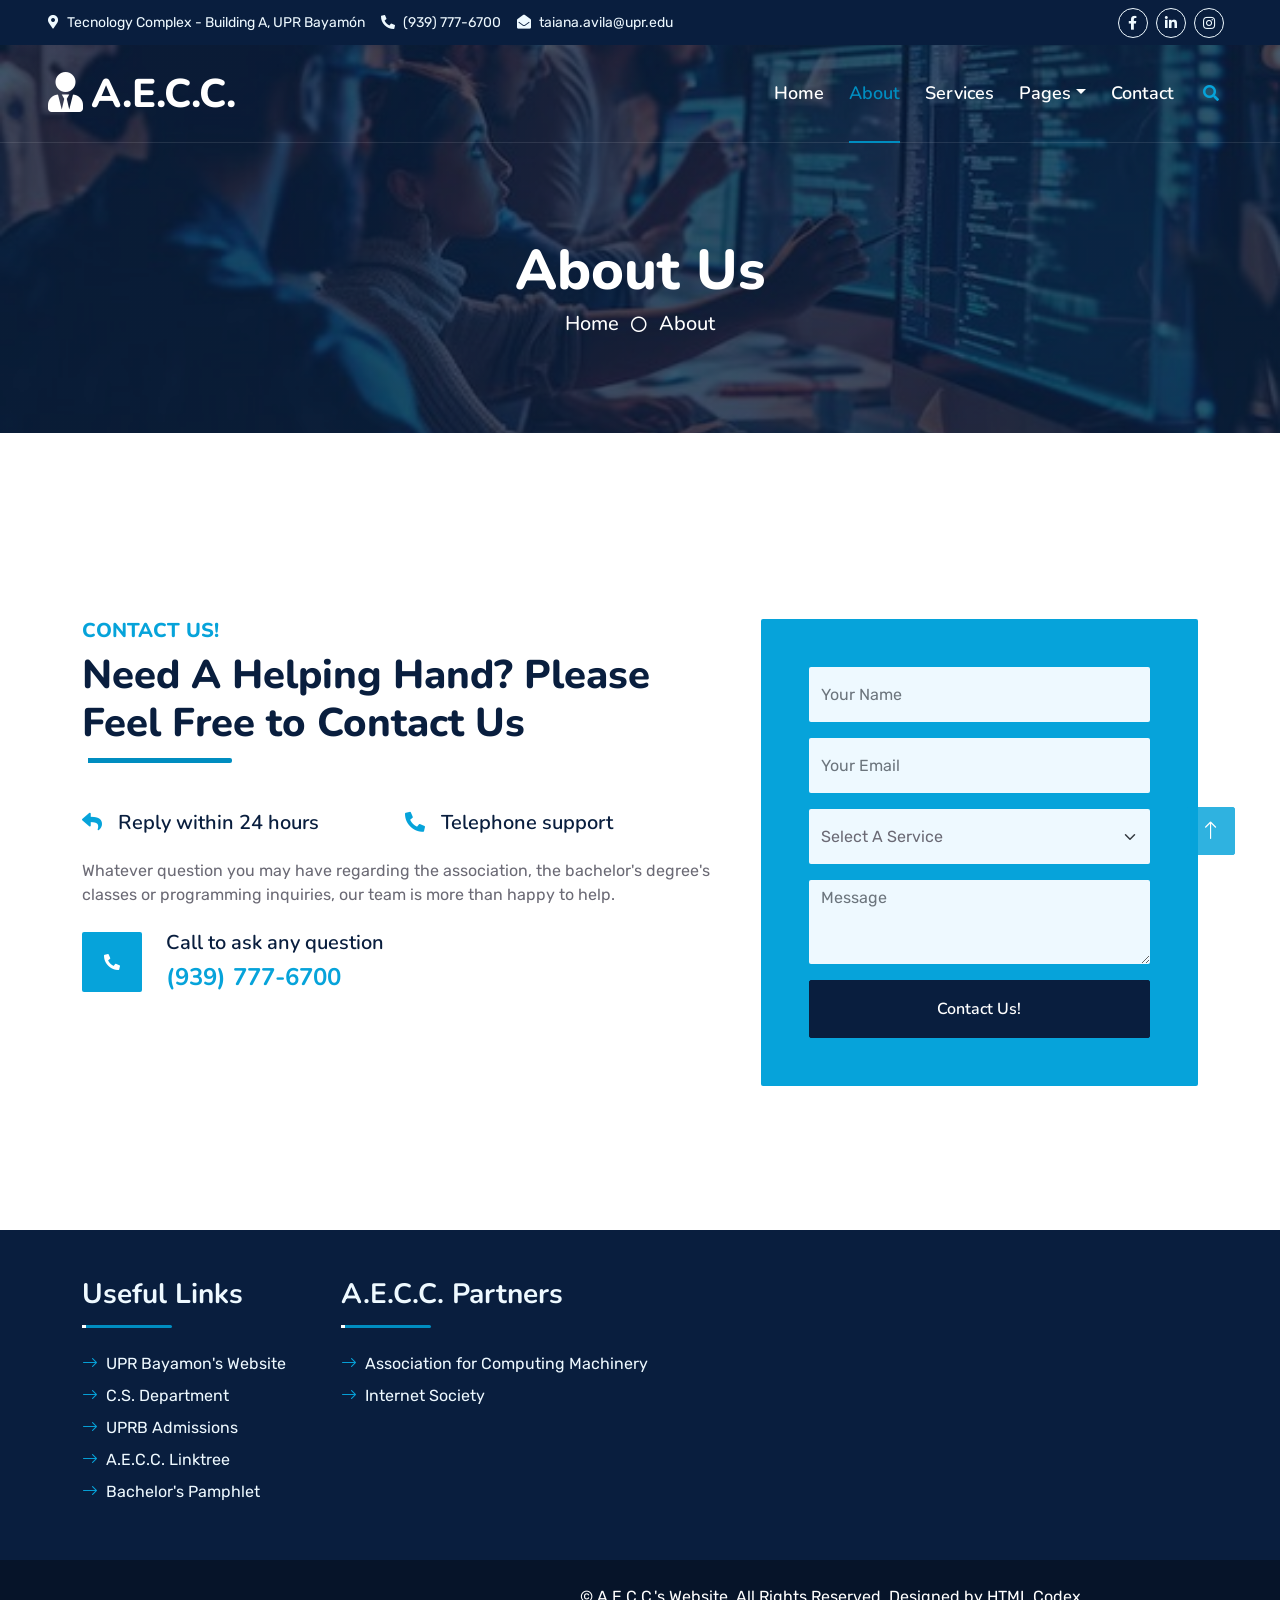
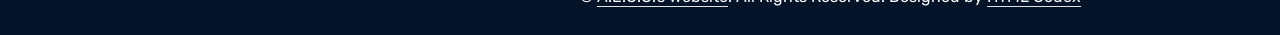
<file: quote.html>
<!DOCTYPE html>
<html lang="en">

<head>
    <meta charset="utf-8">
    <title>Startup - Startup Website Template</title>
    <meta content="width=device-width, initial-scale=1.0" name="viewport">
    <meta content="Free HTML Templates" name="keywords">
    <meta content="Free HTML Templates" name="description">

    <!-- Favicon -->
    <link href="img/favicon.ico" rel="icon">

    <!-- Google Web Fonts -->
    <link rel="preconnect" href="https://fonts.googleapis.com">
    <link rel="preconnect" href="https://fonts.gstatic.com" crossorigin>
    <link href="https://fonts.googleapis.com/css2?family=Nunito:wght@400;600;700;800&family=Rubik:wght@400;500;600;700&display=swap" rel="stylesheet">

    <!-- Icon Font Stylesheet -->
    <link href="https://cdnjs.cloudflare.com/ajax/libs/font-awesome/5.10.0/css/all.min.css" rel="stylesheet">
    <link href="https://cdn.jsdelivr.net/npm/bootstrap-icons@1.4.1/font/bootstrap-icons.css" rel="stylesheet">

    <!-- Libraries Stylesheet -->
    <link href="lib/owlcarousel/assets/owl.carousel.min.css" rel="stylesheet">
    <link href="lib/animate/animate.min.css" rel="stylesheet">

    <!-- Customized Bootstrap Stylesheet -->
    <link href="css/bootstrap.min.css" rel="stylesheet">

    <!-- Template Stylesheet -->
    <link href="css/style.css" rel="stylesheet">
</head>

<body>
    <!-- Spinner Start -->
    <div id="spinner" class="show bg-white position-fixed translate-middle w-100 vh-100 top-50 start-50 d-flex align-items-center justify-content-center">
        <div class="spinner"></div>
    </div>
    <!-- Spinner End -->


    <!-- Topbar Start -->
    <div class="container-fluid bg-dark px-5 d-none d-lg-block">
        <div class="row gx-0">
            <div class="col-lg-8 text-center text-lg-start mb-2 mb-lg-0">
                <div class="d-inline-flex align-items-center" style="height: 45px;">
                    <small class="me-3 text-light"><i class="fa fa-map-marker-alt me-2"></i>Tecnology Complex - Building A, UPR Bayamón</small>
                    <small class="me-3 text-light"><i class="fa fa-phone-alt me-2"></i>(939) 777-6700</small>
                    <small class="text-light"><i class="fa fa-envelope-open me-2"></i>taiana.avila@upr.edu</small>
                </div>
            </div>
            <div class="col-lg-4 text-center text-lg-end">
                <div class="d-inline-flex align-items-center" style="height: 45px;">
                    <a class="btn btn-sm btn-outline-light btn-sm-square rounded-circle me-2" href="https://www.facebook.com/aecc.uprb"><i class="fab fa-facebook-f fw-normal"></i></a>
                    <a class="btn btn-sm btn-outline-light btn-sm-square rounded-circle me-2" href="https://www.linkedin.com/company/aecc-uprb/"><i class="fab fa-linkedin-in fw-normal"></i></a>
                    <a class="btn btn-sm btn-outline-light btn-sm-square rounded-circle me-2" href="https://www.instagram.com/aeccuprb/"><i class="fab fa-instagram fw-normal"></i></a>
                </div>
            </div>
        </div>
    </div>
    <!-- Topbar End -->


    <!-- Navbar Start -->
    <div class="container-fluid position-relative p-0">
        <nav class="navbar navbar-expand-lg navbar-dark px-5 py-3 py-lg-0">
            <a href="index.html" class="navbar-brand p-0">
                <h1 class="m-0"><i class="fa fa-user-tie me-2"></i>A.E.C.C.</h1>
            </a>
            <button class="navbar-toggler" type="button" data-bs-toggle="collapse" data-bs-target="#navbarCollapse">
                <span class="fa fa-bars"></span>
            </button>
            <div class="collapse navbar-collapse" id="navbarCollapse">
                <div class="navbar-nav ms-auto py-0">
                    <a href="index.html" class="nav-item nav-link">Home</a>
                    <a href="about.html" class="nav-item nav-link active">About</a>
                    <a href="service.html" class="nav-item nav-link">Services</a>
                    <div class="nav-item dropdown">
                        <a href="#" class="nav-link dropdown-toggle" data-bs-toggle="dropdown">Pages</a>
                        <div class="dropdown-menu m-0">
                            <!-- <a href="price.html" class="dropdown-item">Pricing Plan</a> -->
                            <a href="feature.html" class="dropdown-item">Our features</a>
                            <a href="team.html" class="dropdown-item">Team Members</a>
                            <a href="testimonial.html" class="dropdown-item">Testimonial</a>
                            <a href="quote.html" class="dropdown-item">Free Quote</a>
                        </div>
                    </div>
                    <a href="contact.html" class="nav-item nav-link">Contact</a>
                </div>
                <butaton type="button" class="btn text-primary ms-3" data-bs-toggle="modal" data-bs-target="#searchModal"><i class="fa fa-search"></i></butaton>
            </div>
        </nav>

        <div class="container-fluid bg-primary py-5 bg-header" style="margin-bottom: 90px;">
            <div class="row py-5">
                <div class="col-12 pt-lg-5 mt-lg-5 text-center">
                    <h1 class="display-4 text-white animated zoomIn">About Us</h1>
                    <a href="" class="h5 text-white">Home</a>
                    <i class="far fa-circle text-white px-2"></i>
                    <a href="" class="h5 text-white">About</a>
                </div>
            </div>
        </div>
    </div>
    <!-- Navbar End -->


    <!-- Full Screen Search Start -->
    <div class="modal fade" id="searchModal" tabindex="-1">
        <div class="modal-dialog modal-fullscreen">
            <div class="modal-content" style="background: rgba(9, 30, 62, .7);">
                <div class="modal-header border-0">
                    <button type="button" class="btn bg-white btn-close" data-bs-dismiss="modal" aria-label="Close"></button>
                </div>
                <div class="modal-body d-flex align-items-center justify-content-center">
                    <div class="input-group" style="max-width: 600px;">
                        <input type="text" class="form-control bg-transparent border-primary p-3" placeholder="Type search keyword">
                        <button class="btn btn-primary px-4"><i class="bi bi-search"></i></button>
                    </div>
                </div>
            </div>
        </div>
    </div>
    <!-- Full Screen Search End -->


    <!-- Quote Start -->
    <div class="container-fluid py-5 wow fadeInUp" data-wow-delay="0.1s">
        <div class="container py-5">
            <div class="row g-5">
                <div class="col-lg-7">
                    <div class="section-title position-relative pb-3 mb-5">
                        <h5 class="fw-bold text-primary text-uppercase">Contact Us!</h5>
                        <h1 class="mb-0">Need A Helping Hand? Please Feel Free to Contact Us</h1>
                    </div>
                    <div class="row gx-3">
                        <div class="col-sm-6 wow zoomIn" data-wow-delay="0.2s">
                            <h5 class="mb-4"><i class="fa fa-reply text-primary me-3"></i>Reply within 24 hours</h5>
                        </div>
                        <div class="col-sm-6 wow zoomIn" data-wow-delay="0.4s">
                            <h5 class="mb-4"><i class="fa fa-phone-alt text-primary me-3"></i>Telephone support</h5>
                        </div>
                    </div>
                    <p class="mb-4">Whatever question you may have regarding the association, the bachelor's degree's classes or programming inquiries, our team is more than happy to help.</p>
                    <div class="d-flex align-items-center mt-2 wow zoomIn" data-wow-delay="0.6s">
                        <div class="bg-primary d-flex align-items-center justify-content-center rounded" style="width: 60px; height: 60px;">
                            <i class="fa fa-phone-alt text-white"></i>
                        </div>
                        <div class="ps-4">
                            <h5 class="mb-2">Call to ask any question</h5>
                            <h4 class="text-primary mb-0">(939) 777-6700</h4>
                        </div>
                    </div>
                </div>
                <div class="col-lg-5">
                    <div class="bg-primary rounded h-100 d-flex align-items-center p-5 wow zoomIn" data-wow-delay="0.9s">
                        <form>
                            <div class="row g-3">
                                <div class="col-xl-12">
                                    <input type="text" class="form-control bg-light border-0" placeholder="Your Name" style="height: 55px;">
                                </div>
                                <div class="col-12">
                                    <input type="email" class="form-control bg-light border-0" placeholder="Your Email" style="height: 55px;">
                                </div>
                                <div class="col-12">
                                    <select class="form-select bg-light border-0" style="height: 55px;">
                                        <option selected>Select A Service</option>
                                        <option value="1">Association</option>
                                        <option value="2">Bachelor's Degree</option>
                                        <option value="3">Other</option>
                                    </select>
                                </div>
                                <div class="col-12">
                                    <textarea class="form-control bg-light border-0" rows="3" placeholder="Message"></textarea>
                                </div>
                                <div class="col-12">
                                    <button class="btn btn-dark w-100 py-3" type="submit">Contact Us!</button>
                                </div>
                            </div>
                        </form>
                    </div>
                </div>
            </div>
        </div>
    </div>
    <!-- Quote End -->


    <!-- Vendor Start -
    <div class="container-fluid py-5 wow fadeInUp" data-wow-delay="0.1s">
        <div class="container py-5 mb-5">
            <div class="bg-white">
                <div class="owl-carousel vendor-carousel">
                    <img src="img/vendor-1.jpg" alt="">
                    <img src="img/vendor-2.jpg" alt="">
                    <img src="img/vendor-3.jpg" alt="">
                    <img src="img/vendor-4.jpg" alt="">
                    <img src="img/vendor-5.jpg" alt="">
                    <img src="img/vendor-6.jpg" alt="">
                    <img src="img/vendor-7.jpg" alt="">
                    <img src="img/vendor-8.jpg" alt="">
                    <img src="img/vendor-9.jpg" alt="">
                </div>
            </div>
        </div>
    </div>
    - Vendor End -->
    

    <!-- Footer Start -->
    <div class="container-fluid bg-dark text-light mt-5 wow fadeInUp " data-wow-delay="0.1s">
        <div class="container">
            <div class="row gx-5">
                <div class="col-lg-8 col-md-6">
                    <div class="row gx-5">
                        <div class="col-lg-4 col-md-12 pt-0 pt-lg-5 mb-5">
                            <div class="section-title section-title-sm position-relative pb-3 mb-4">
                                <h3 class="text-light mb-0">Useful Links</h3>
                            </div>
                            <div class="link-animated d-flex flex-column justify-content-start">
                                <a class="text-light mb-2" href="https://www.uprb.edu/"><i class="bi bi-arrow-right text-primary me-2"></i>UPR Bayamon's Website</a>
                                <a class="text-light mb-2" href="https://www.uprb.edu/sobre-uprb/decanato-de-asuntos-academicos/departamentos-academicos-2/ciencias-de-computadoras/"><i class="bi bi-arrow-right text-primary me-2"></i>C.S. Department</a>
                                <a class="text-light mb-2" href="https://www.uprb.edu/sobre-uprb/decanato-de-asuntos-estudiantiles/admisiones/"><i class="bi bi-arrow-right text-primary me-2"></i>UPRB Admissions</a>
                                <a class="text-light mb-2" href="https://linktr.ee/AECCUPRB"><i class="bi bi-arrow-right text-primary me-2"></i>A.E.C.C. Linktree</a>
                                <a class="text-light mb-2" href="https://issuu.com/uprb/docs/dept._ciencias_de_computadoras"><i class="bi bi-arrow-right text-primary me-2"></i>Bachelor's Pamphlet</a>
                                </div>
                        </div>
                        <div class="col-lg-8 col-md-15 pt-0 pt-lg-5 mb-5">
                            <div class="section-title section-title-sm position-relative pb-3 mb-4">
                                <h3 class="text-light mb-0">A.E.C.C. Partners</h3>
                            </div>
                            <div class="link-animated d-flex flex-column justify-content-start">
                                <a class="text-light mb-2" href="https://www.acm.org/"><i class="bi bi-arrow-right text-primary me-2"></i>Association for Computing Machinery</a>
                                <a class="text-light mb-2" href="https://www.internetsociety.org/"><i class="bi bi-arrow-right text-primary me-2"></i>Internet Society</a>
                            </div>
                        </div>
                    </div>
                </div>
            </div>
        </div>
    </div>
    <div class="container-fluid text-white justify-content-start" style="background: #061429;">
        <div class="container text-center">
            <div class="row justify-content-end">
                <div class="col-lg-8 col-md-6">
                    <div class="d-flex align-items-center justify-content-center" style="height: 75px;">
                        <p class="mb-0">&copy; <a class="text-white border-bottom" href="#">A.E.C.C.'s Website</a>. All Rights Reserved. 
						
						<!--/*** This template is free as long as you keep the footer author’s credit link/attribution link/backlink. If you'd like to use the template without the footer author’s credit link/attribution link/backlink, you can purchase the Credit Removal License from "https://htmlcodex.com/credit-removal". Thank you for your support. ***/-->
						Designed by <a class="text-white border-bottom" href="https://htmlcodex.com">HTML Codex</a></p>
                    </div>
                </div>
            </div>
        </div>
    </div>
    <!-- Footer End -->


    <!-- Back to Top -->
    <a href="#" class="btn btn-lg btn-primary btn-lg-square rounded back-to-top"><i class="bi bi-arrow-up"></i></a>


    <!-- JavaScript Libraries -->
    <script src="https://code.jquery.com/jquery-3.4.1.min.js"></script>
    <script src="https://cdn.jsdelivr.net/npm/bootstrap@5.0.0/dist/js/bootstrap.bundle.min.js"></script>
    <script src="lib/wow/wow.min.js"></script>
    <script src="lib/easing/easing.min.js"></script>
    <script src="lib/waypoints/waypoints.min.js"></script>
    <script src="lib/counterup/counterup.min.js"></script>
    <script src="lib/owlcarousel/owl.carousel.min.js"></script>

    <!-- Template Javascript -->
    <script src="js/main.js"></script>
</body>

</html>
</file>
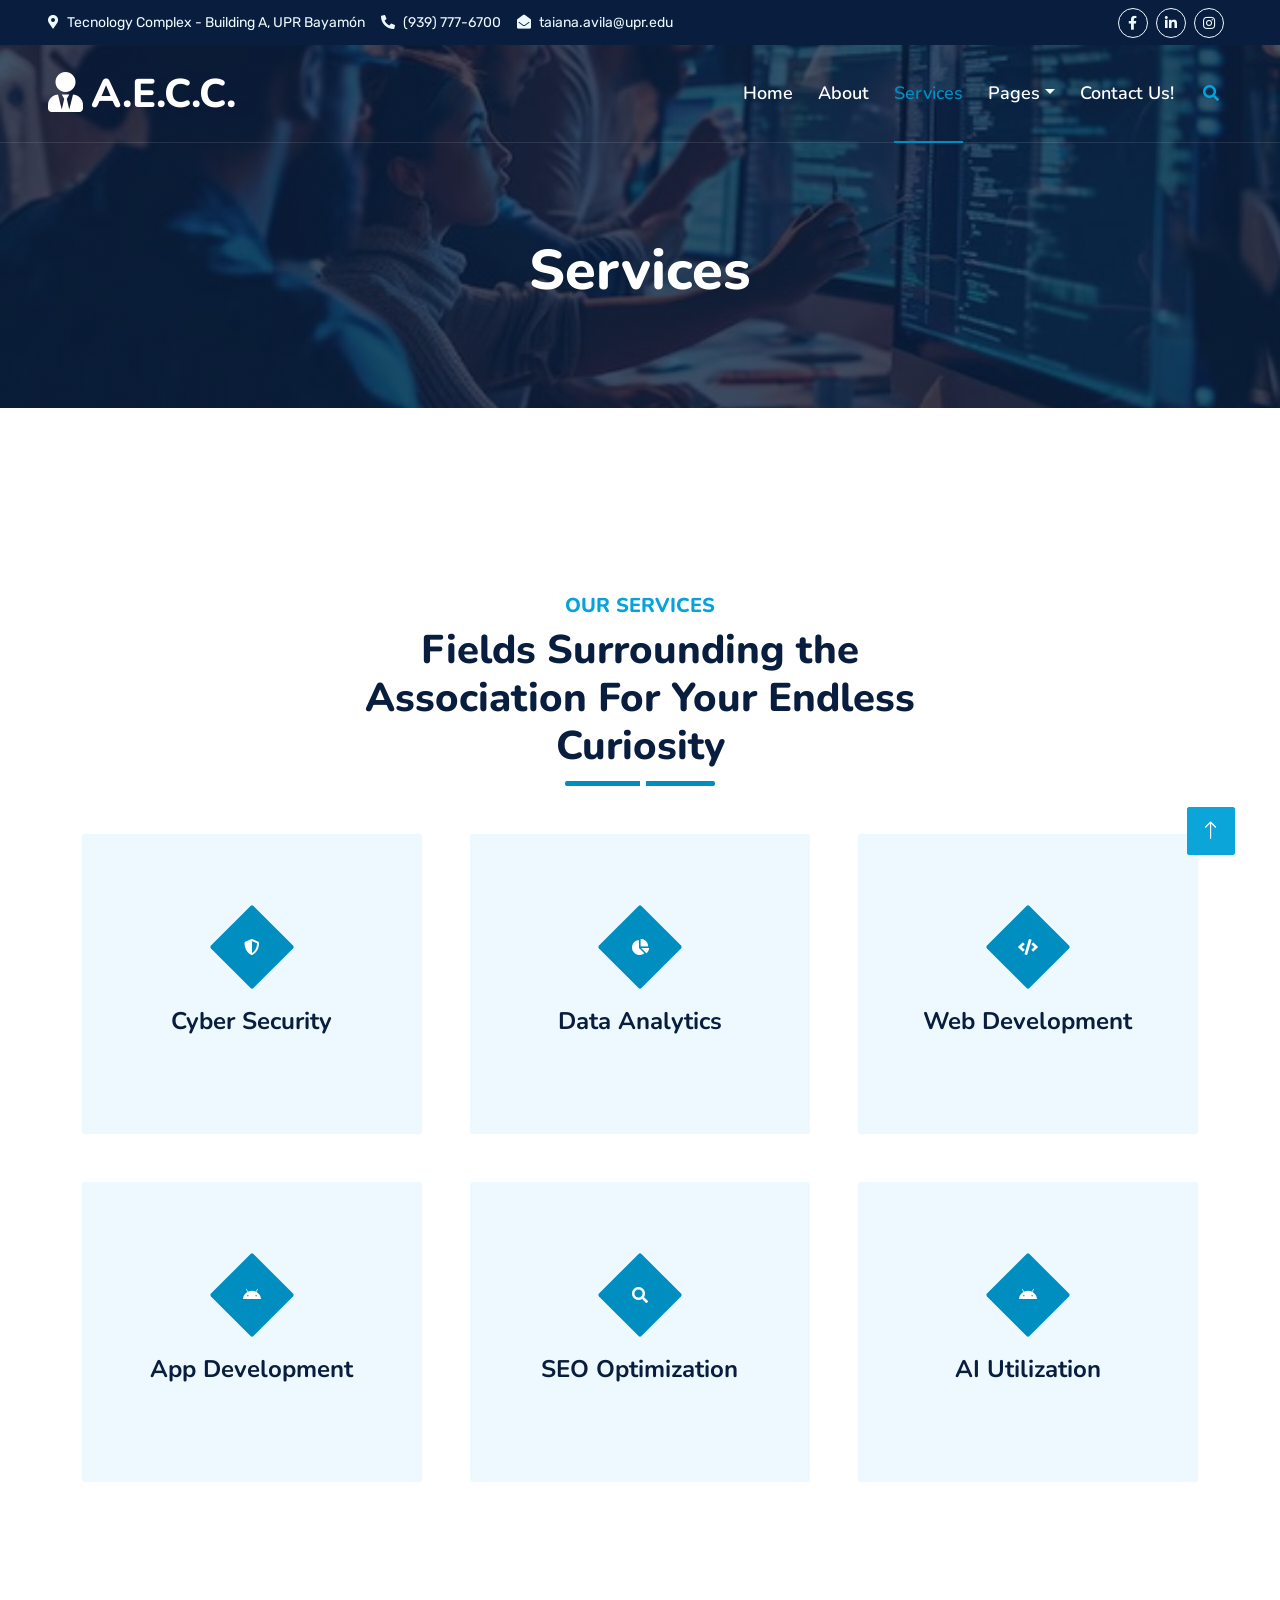
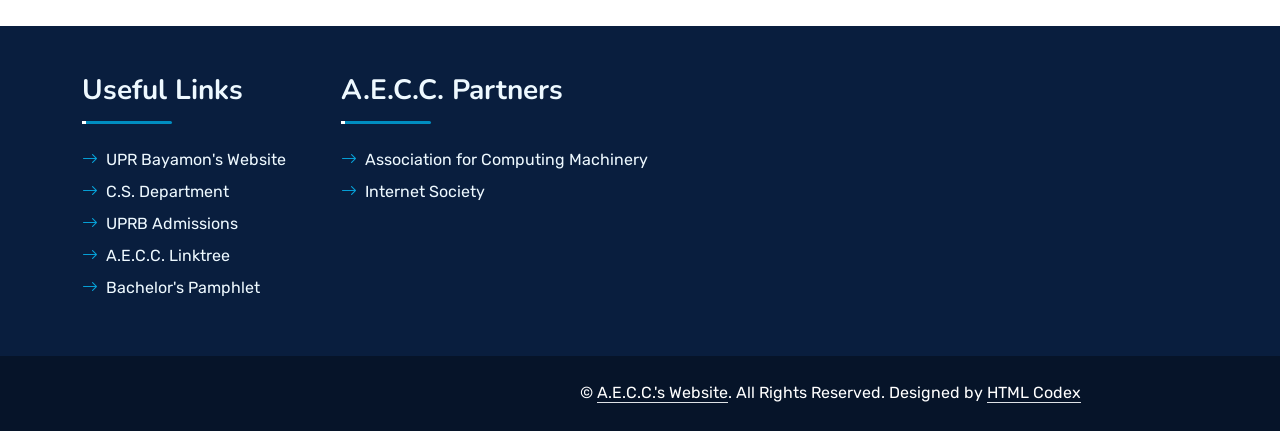
<file: service.html>
<!DOCTYPE html>
<html lang="en">

<head>
    <meta charset="utf-8">
    <title>Startup - Startup Website Template</title>
    <meta content="width=device-width, initial-scale=1.0" name="viewport">
    <meta content="Free HTML Templates" name="keywords">
    <meta content="Free HTML Templates" name="description">

    <!-- Favicon -->
    <link href="img/favicon.ico" rel="icon">

    <!-- Google Web Fonts -->
    <link rel="preconnect" href="https://fonts.googleapis.com">
    <link rel="preconnect" href="https://fonts.gstatic.com" crossorigin>
    <link href="https://fonts.googleapis.com/css2?family=Nunito:wght@400;600;700;800&family=Rubik:wght@400;500;600;700&display=swap" rel="stylesheet">

    <!-- Icon Font Stylesheet -->
    <link href="https://cdnjs.cloudflare.com/ajax/libs/font-awesome/5.10.0/css/all.min.css" rel="stylesheet">
    <link href="https://cdn.jsdelivr.net/npm/bootstrap-icons@1.4.1/font/bootstrap-icons.css" rel="stylesheet">

    <!-- Libraries Stylesheet -->
    <link href="lib/owlcarousel/assets/owl.carousel.min.css" rel="stylesheet">
    <link href="lib/animate/animate.min.css" rel="stylesheet">

    <!-- Customized Bootstrap Stylesheet -->
    <link href="css/bootstrap.min.css" rel="stylesheet">

    <!-- Template Stylesheet -->
    <link href="css/style.css" rel="stylesheet">
</head>

<body>
    <!-- Spinner Start -->
    <div id="spinner" class="show bg-white position-fixed translate-middle w-100 vh-100 top-50 start-50 d-flex align-items-center justify-content-center">
        <div class="spinner"></div>
    </div>
    <!-- Spinner End -->


    <!-- Topbar Start -->
    <div class="container-fluid bg-dark px-5 d-none d-lg-block">
        <div class="row gx-0">
            <div class="col-lg-8 text-center text-lg-start mb-2 mb-lg-0">
                <div class="d-inline-flex align-items-center" style="height: 45px;">
                    <small class="me-3 text-light"><i class="fa fa-map-marker-alt me-2"></i>Tecnology Complex - Building A, UPR Bayamón</small>
                    <small class="me-3 text-light"><i class="fa fa-phone-alt me-2"></i>(939) 777-6700</small>
                    <small class="text-light"><i class="fa fa-envelope-open me-2"></i>taiana.avila@upr.edu</small>
                </div>
            </div>
            <div class="col-lg-4 text-center text-lg-end">
                <div class="d-inline-flex align-items-center" style="height: 45px;">
                    <a class="btn btn-sm btn-outline-light btn-sm-square rounded-circle me-2" href="https://www.facebook.com/aecc.uprb"><i class="fab fa-facebook-f fw-normal"></i></a>
                    <a class="btn btn-sm btn-outline-light btn-sm-square rounded-circle me-2" href="https://www.linkedin.com/company/aecc-uprb/"><i class="fab fa-linkedin-in fw-normal"></i></a>
                    <a class="btn btn-sm btn-outline-light btn-sm-square rounded-circle me-2" href="https://www.instagram.com/aeccuprb/"><i class="fab fa-instagram fw-normal"></i></a>
                </div>
            </div>
        </div>
    </div>
    <!-- Topbar End -->


    <!-- Navbar Start -->
    <div class="container-fluid position-relative p-0">
        <nav class="navbar navbar-expand-lg navbar-dark px-5 py-3 py-lg-0">
            <a href="index.html" class="navbar-brand p-0">
                <h1 class="m-0"><i class="fa fa-user-tie me-2"></i>A.E.C.C.</h1>
            </a>
            <button class="navbar-toggler" type="button" data-bs-toggle="collapse" data-bs-target="#navbarCollapse">
                <span class="fa fa-bars"></span>
            </button>
            <div class="collapse navbar-collapse" id="navbarCollapse">
                <div class="navbar-nav ms-auto py-0">
                    <a href="index.html" class="nav-item nav-link">Home</a>
                    <a href="about.html" class="nav-item nav-link ">About</a>
                    <a href="service.html" class="nav-item nav-link active">Services</a>
                    <div class="nav-item dropdown">
                        <a href="#" class="nav-link dropdown-toggle" data-bs-toggle="dropdown">Pages</a>
                        <div class="dropdown-menu m-0">
                            <!-- <a href="price.html" class="dropdown-item">Pricing Plan</a> -->
                            <a href="feature.html" class="dropdown-item">Our features</a>
                            <a href="team.html" class="dropdown-item">Team Members</a>
                            <a href="testimonial.html" class="dropdown-item">Testimonial</a>
                            <!-- <a href="quote.html" class="dropdown-item">Free Quote</a> -->
                        </div>
                    </div>
                    <a href="contact.html" class="nav-item nav-link">Contact Us!</a>
                </div>
                <butaton type="button" class="btn text-primary ms-3" data-bs-toggle="modal" data-bs-target="#searchModal"><i class="fa fa-search"></i></butaton>
            </div>
        </nav>

        <div class="container-fluid bg-primary py-5 bg-header" style="margin-bottom: 90px;">
            <div class="row py-5">
                <div class="col-12 pt-lg-5 mt-lg-5 text-center">
                    <h1 class="display-4 text-white animated zoomIn">Services</h1> 
                </div>
            </div>
        </div>
    </div>
    <!-- Navbar End -->


    <!-- Full Screen Search Start -->
    <div class="modal fade" id="searchModal" tabindex="-1">
        <div class="modal-dialog modal-fullscreen">
            <div class="modal-content" style="background: rgba(9, 30, 62, .7);">
                <div class="modal-header border-0">
                    <button type="button" class="btn bg-white btn-close" data-bs-dismiss="modal" aria-label="Close"></button>
                </div>
                <div class="modal-body d-flex align-items-center justify-content-center">
                    <div class="input-group" style="max-width: 600px;">
                        <input type="text" class="form-control bg-transparent border-primary p-3" placeholder="Type search keyword">
                        <button class="btn btn-primary px-4"><i class="bi bi-search"></i></button>
                    </div>
                </div>
            </div>
        </div>
    </div>
    <!-- Full Screen Search End -->


    <!-- Service Start -->
    <div class="container-fluid py-5 wow fadeInUp" data-wow-delay="0.1s">
        <div class="container py-5">
            <div class="section-title text-center position-relative pb-3 mb-5 mx-auto" style="max-width: 600px;">
                <h5 class="fw-bold text-primary text-uppercase">Our Services</h5>
                <h1 class="mb-0">Fields Surrounding the Association For Your Endless Curiosity</h1>
            </div>
            <div class="row g-5">
                <div class="col-lg-4 col-md-6 wow zoomIn" data-wow-delay="0.3s">
                    <div class="service-item bg-light rounded d-flex flex-column align-items-center justify-content-center text-center">
                        <div class="service-icon">
                            <i class="fa fa-shield-alt text-white"></i>
                        </div>
                        <h4 class="mb-3">Cyber Security</h4>
                        <a class="btn btn-lg btn-primary rounded" href="">
                            <i class="bi bi-arrow-right"></i>
                        </a>
                    </div>
                </div>
                <div class="col-lg-4 col-md-6 wow zoomIn" data-wow-delay="0.6s">
                    <div class="service-item bg-light rounded d-flex flex-column align-items-center justify-content-center text-center">
                        <div class="service-icon">
                            <i class="fa fa-chart-pie text-white"></i>
                        </div>
                        <h4 class="mb-3">Data Analytics</h4>
                        <a class="btn btn-lg btn-primary rounded" href="">
                            <i class="bi bi-arrow-right"></i>
                        </a>
                    </div>
                </div>
                <div class="col-lg-4 col-md-6 wow zoomIn" data-wow-delay="0.9s">
                    <div class="service-item bg-light rounded d-flex flex-column align-items-center justify-content-center text-center">
                        <div class="service-icon">
                            <i class="fa fa-code text-white"></i>
                        </div>
                        <h4 class="mb-3">Web Development</h4>
                        <a class="btn btn-lg btn-primary rounded" href="">
                            <i class="bi bi-arrow-right"></i>
                        </a>
                    </div>
                </div>
                <div class="col-lg-4 col-md-6 wow zoomIn" data-wow-delay="0.3s">
                    <div class="service-item bg-light rounded d-flex flex-column align-items-center justify-content-center text-center">
                        <div class="service-icon">
                            <i class="fab fa-android text-white"></i>
                        </div>
                        <h4 class="mb-3">App Development</h4>
                        <a class="btn btn-lg btn-primary rounded" href="">
                            <i class="bi bi-arrow-right"></i>
                        </a>
                    </div>
                </div>
                <div class="col-lg-4 col-md-6 wow zoomIn" data-wow-delay="0.6s">
                    <div class="service-item bg-light rounded d-flex flex-column align-items-center justify-content-center text-center">
                        <div class="service-icon">
                            <i class="fa fa-search text-white"></i>
                        </div>
                        <h4 class="mb-3">SEO Optimization</h4>
                        <a class="btn btn-lg btn-primary rounded" href="">
                            <i class="bi bi-arrow-right"></i>
                        </a>
                    </div>
                </div>
                <div class="col-lg-4 col-md-6 wow zoomIn" data-wow-delay="0.6s">
                    <div class="service-item bg-light rounded d-flex flex-column align-items-center justify-content-center text-center">
                        <div class="service-icon">
                            <i class="fab fa-android text-white"></i>
                        </div>
                        <h4 class="mb-3">AI Utilization</h4>
                        <a class="btn btn-lg btn-primary rounded" href="">
                            <i class="bi bi-arrow-right"></i>
                        </a>
                    </div>
                </div>
            </div>
        </div>
    </div>
    <!-- Service End -->


    

    <!-- Vendor Start -
    <div class="container-fluid py-5 wow fadeInUp" data-wow-delay="0.1s">
        <div class="container py-5 mb-5">
            <div class="bg-white">
                <div class="owl-carousel vendor-carousel">
                    <img src="img/vendor-1.jpg" alt="">
                    <img src="img/vendor-2.jpg" alt="">
                    <img src="img/vendor-3.jpg" alt="">
                    <img src="img/vendor-4.jpg" alt="">
                    <img src="img/vendor-5.jpg" alt="">
                    <img src="img/vendor-6.jpg" alt="">
                    <img src="img/vendor-7.jpg" alt="">
                    <img src="img/vendor-8.jpg" alt="">
                    <img src="img/vendor-9.jpg" alt="">
                </div>
            </div>
        </div>
    </div>
    -- Vendor End -->
    

    <!-- Footer Start -->
    <div class="container-fluid bg-dark text-light mt-5 wow fadeInUp " data-wow-delay="0.1s">
        <div class="container">
            <div class="row gx-5">
                <div class="col-lg-8 col-md-6">
                    <div class="row gx-5">
                        <div class="col-lg-4 col-md-12 pt-0 pt-lg-5 mb-5">
                            <div class="section-title section-title-sm position-relative pb-3 mb-4">
                                <h3 class="text-light mb-0">Useful Links</h3>
                            </div>
                            <div class="link-animated d-flex flex-column justify-content-start">
                                <a class="text-light mb-2" href="https://www.uprb.edu/"><i class="bi bi-arrow-right text-primary me-2"></i>UPR Bayamon's Website</a>
                                <a class="text-light mb-2" href="https://www.uprb.edu/sobre-uprb/decanato-de-asuntos-academicos/departamentos-academicos-2/ciencias-de-computadoras/"><i class="bi bi-arrow-right text-primary me-2"></i>C.S. Department</a>
                                <a class="text-light mb-2" href="https://www.uprb.edu/sobre-uprb/decanato-de-asuntos-estudiantiles/admisiones/"><i class="bi bi-arrow-right text-primary me-2"></i>UPRB Admissions</a>
                                <a class="text-light mb-2" href="https://linktr.ee/AECCUPRB"><i class="bi bi-arrow-right text-primary me-2"></i>A.E.C.C. Linktree</a>
                                <a class="text-light mb-2" href="https://issuu.com/uprb/docs/dept._ciencias_de_computadoras"><i class="bi bi-arrow-right text-primary me-2"></i>Bachelor's Pamphlet</a>
                                </div>
                        </div>
                        <div class="col-lg-8 col-md-15 pt-0 pt-lg-5 mb-5">
                            <div class="section-title section-title-sm position-relative pb-3 mb-4">
                                <h3 class="text-light mb-0">A.E.C.C. Partners</h3>
                            </div>
                            <div class="link-animated d-flex flex-column justify-content-start">
                                <a class="text-light mb-2" href="https://www.acm.org/"><i class="bi bi-arrow-right text-primary me-2"></i>Association for Computing Machinery</a>
                                <a class="text-light mb-2" href="https://www.internetsociety.org/"><i class="bi bi-arrow-right text-primary me-2"></i>Internet Society</a>
                            </div>
                        </div>
                    </div>
                </div>
            </div>
        </div>
    </div>
    <div class="container-fluid text-white justify-content-start" style="background: #061429;">
        <div class="container text-center">
            <div class="row justify-content-end">
                <div class="col-lg-8 col-md-6">
                    <div class="d-flex align-items-center justify-content-center" style="height: 75px;">
                        <p class="mb-0">&copy; <a class="text-white border-bottom" href="#">A.E.C.C.'s Website</a>. All Rights Reserved. 
						
						<!--/*** This template is free as long as you keep the footer author’s credit link/attribution link/backlink. If you'd like to use the template without the footer author’s credit link/attribution link/backlink, you can purchase the Credit Removal License from "https://htmlcodex.com/credit-removal". Thank you for your support. ***/-->
						Designed by <a class="text-white border-bottom" href="https://htmlcodex.com">HTML Codex</a></p>
                    </div>
                </div>
            </div>
        </div>
    </div>
    <!-- Footer End -->


    <!-- Back to Top -->
    <a href="#" class="btn btn-lg btn-primary btn-lg-square rounded back-to-top"><i class="bi bi-arrow-up"></i></a>


    <!-- JavaScript Libraries -->
    <script src="https://code.jquery.com/jquery-3.4.1.min.js"></script>
    <script src="https://cdn.jsdelivr.net/npm/bootstrap@5.0.0/dist/js/bootstrap.bundle.min.js"></script>
    <script src="lib/wow/wow.min.js"></script>
    <script src="lib/easing/easing.min.js"></script>
    <script src="lib/waypoints/waypoints.min.js"></script>
    <script src="lib/counterup/counterup.min.js"></script>
    <script src="lib/owlcarousel/owl.carousel.min.js"></script>

    <!-- Template Javascript -->
    <script src="js/main.js"></script>
</body>

</html>
</file>
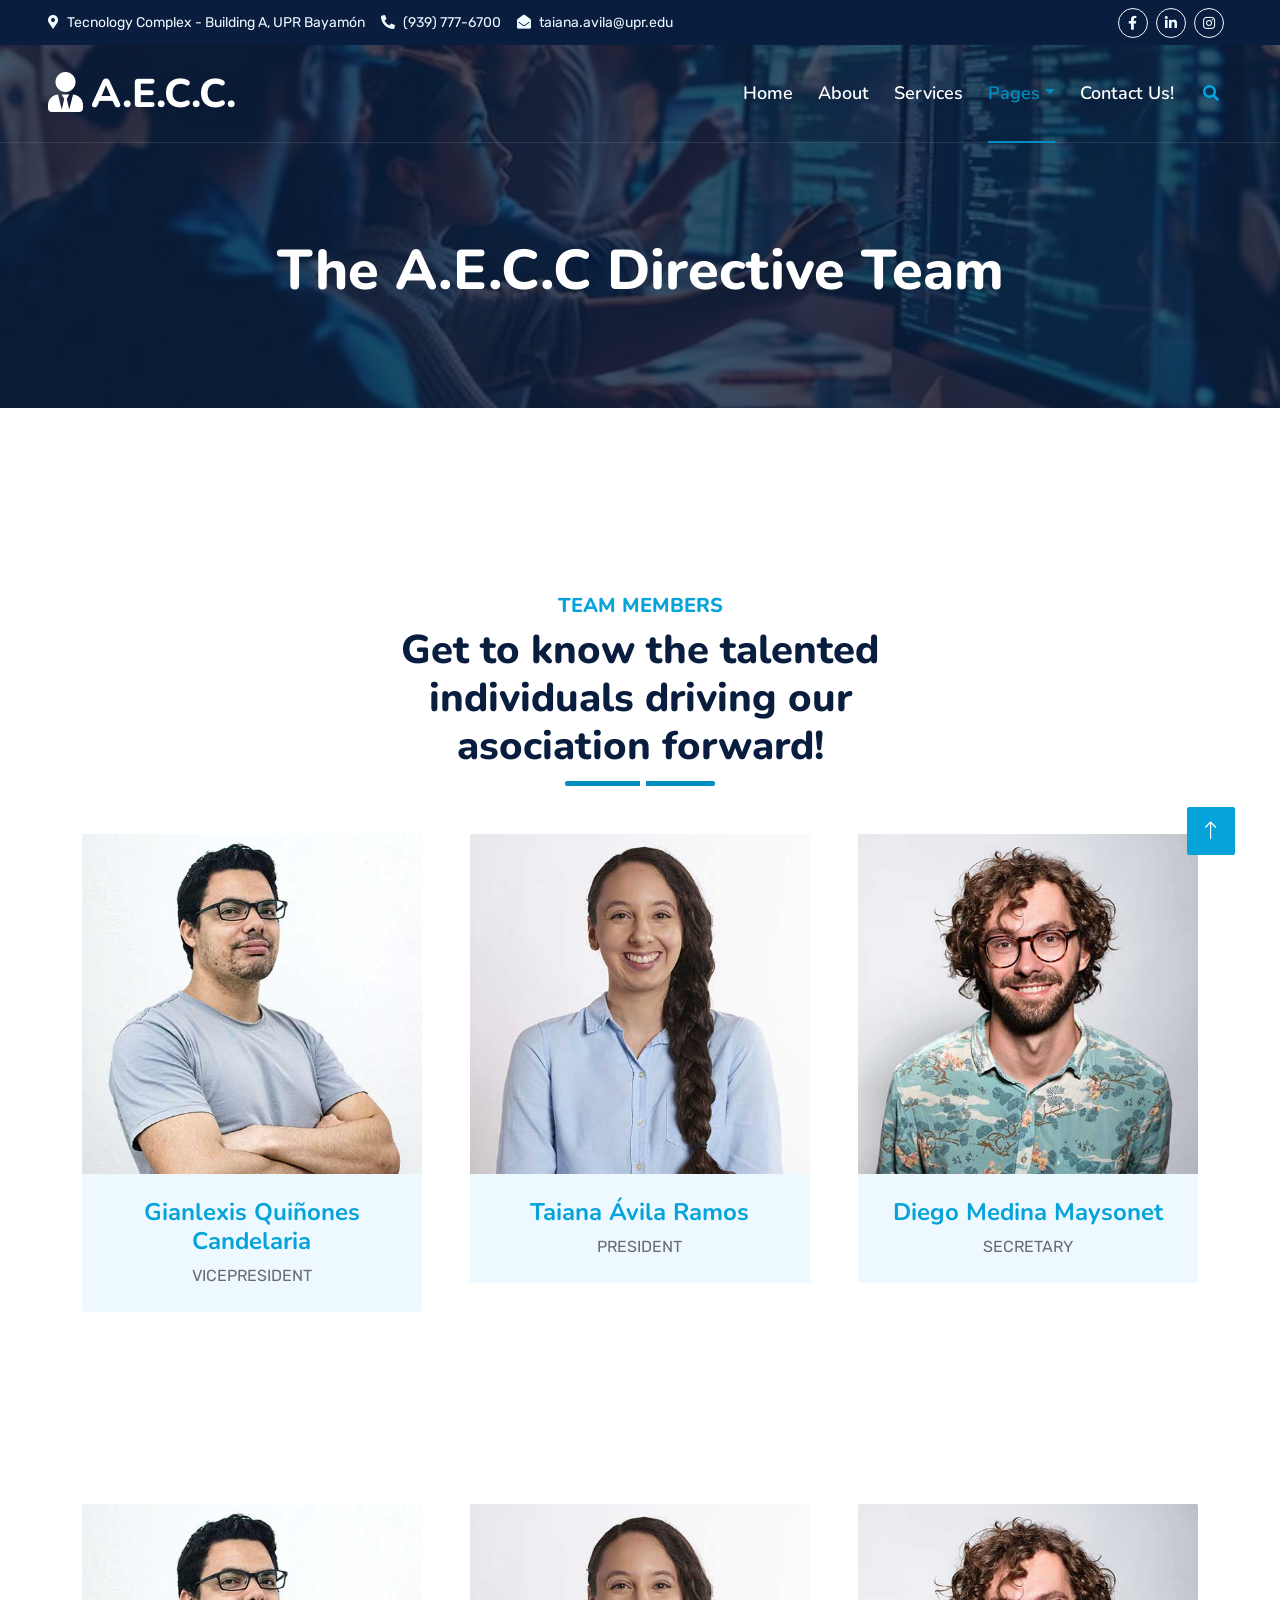
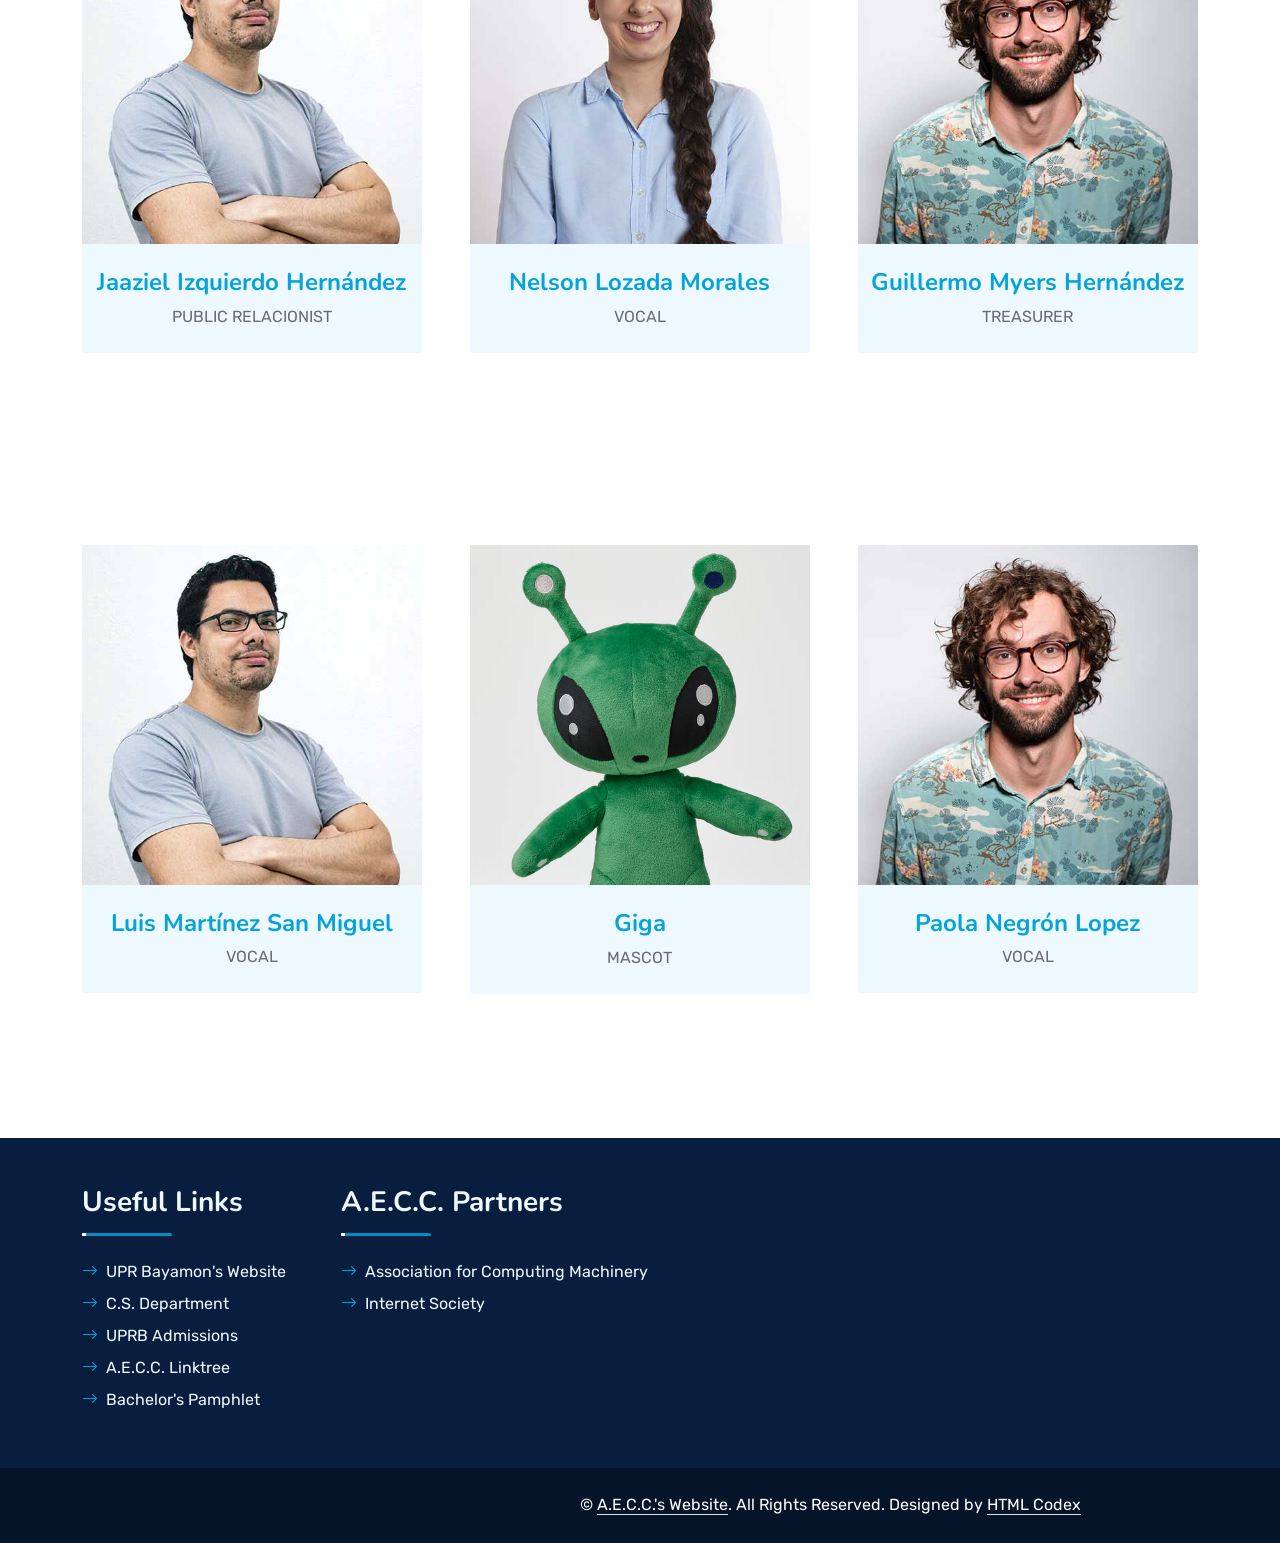
<file: team.html>
<!DOCTYPE html>
<html lang="en">

<head>
    <meta charset="utf-8">
    <title>Startup - Startup Website Template</title>
    <meta content="width=device-width, initial-scale=1.0" name="viewport">
    <meta content="Free HTML Templates" name="keywords">
    <meta content="Free HTML Templates" name="description">

    <!-- Favicon -->
    <link href="img/favicon.ico" rel="icon">

    <!-- Google Web Fonts -->
    <link rel="preconnect" href="https://fonts.googleapis.com">
    <link rel="preconnect" href="https://fonts.gstatic.com" crossorigin>
    <link href="https://fonts.googleapis.com/css2?family=Nunito:wght@400;600;700;800&family=Rubik:wght@400;500;600;700&display=swap" rel="stylesheet">

    <!-- Icon Font Stylesheet -->
    <link href="https://cdnjs.cloudflare.com/ajax/libs/font-awesome/5.10.0/css/all.min.css" rel="stylesheet">
    <link href="https://cdn.jsdelivr.net/npm/bootstrap-icons@1.4.1/font/bootstrap-icons.css" rel="stylesheet">

    <!-- Libraries Stylesheet -->
    <link href="lib/owlcarousel/assets/owl.carousel.min.css" rel="stylesheet">
    <link href="lib/animate/animate.min.css" rel="stylesheet">

    <!-- Customized Bootstrap Stylesheet -->
    <link href="css/bootstrap.min.css" rel="stylesheet">

    <!-- Template Stylesheet -->
    <link href="css/style.css" rel="stylesheet">
</head>

<body>
    <!-- Spinner Start -->
    <div id="spinner" class="show bg-white position-fixed translate-middle w-100 vh-100 top-50 start-50 d-flex align-items-center justify-content-center">
        <div class="spinner"></div>
    </div>
    <!-- Spinner End -->


    <!-- Topbar Start -->
    <div class="container-fluid bg-dark px-5 d-none d-lg-block">
        <div class="row gx-0">
            <div class="col-lg-8 text-center text-lg-start mb-2 mb-lg-0">
                <div class="d-inline-flex align-items-center" style="height: 45px;">
                    <small class="me-3 text-light"><i class="fa fa-map-marker-alt me-2"></i>Tecnology Complex - Building A, UPR Bayamón</small>
                    <small class="me-3 text-light"><i class="fa fa-phone-alt me-2"></i>(939) 777-6700</small>
                    <small class="text-light"><i class="fa fa-envelope-open me-2"></i>taiana.avila@upr.edu</small>
                </div>
            </div>
            <div class="col-lg-4 text-center text-lg-end">
                <div class="d-inline-flex align-items-center" style="height: 45px;">
                    <a class="btn btn-sm btn-outline-light btn-sm-square rounded-circle me-2" href="https://www.facebook.com/aecc.uprb"><i class="fab fa-facebook-f fw-normal"></i></a>
                    <a class="btn btn-sm btn-outline-light btn-sm-square rounded-circle me-2" href="https://www.linkedin.com/company/aecc-uprb/"><i class="fab fa-linkedin-in fw-normal"></i></a>
                    <a class="btn btn-sm btn-outline-light btn-sm-square rounded-circle me-2" href="https://www.instagram.com/aeccuprb/"><i class="fab fa-instagram fw-normal"></i></a>
                </div>
            </div>
        </div>
    </div>
    <!-- Topbar End -->


    <!-- Navbar Start -->
    <div class="container-fluid position-relative p-0">
        <nav class="navbar navbar-expand-lg navbar-dark px-5 py-3 py-lg-0">
            <a href="index.html" class="navbar-brand p-0">
                <h1 class="m-0"><i class="fa fa-user-tie me-2"></i>A.E.C.C.</h1>
            </a>
            <button class="navbar-toggler" type="button" data-bs-toggle="collapse" data-bs-target="#navbarCollapse">
                <span class="fa fa-bars"></span>
            </button>
            <div class="collapse navbar-collapse" id="navbarCollapse">
                <div class="navbar-nav ms-auto py-0">
                    <a href="index.html" class="nav-item nav-link">Home</a>
                    <a href="about.html" class="nav-item nav-link ">About</a>
                    <a href="service.html" class="nav-item nav-link">Services</a>
                    <div class="nav-item dropdown">
                        <a href="#" class="nav-link dropdown-toggle active" data-bs-toggle="dropdown">Pages</a>
                        <div class="dropdown-menu m-0">
                            <!-- <a href="price.html" class="dropdown-item">Pricing Plan</a> -->
                            <a href="feature.html" class="dropdown-item">Our features</a>
                            <a href="team.html" class="dropdown-item active">Team Members</a>
                            <a href="testimonial.html" class="dropdown-item">Testimonial</a>
                            <!-- <a href="quote.html" class="dropdown-item">Free Quote</a> -->
                        </div>
                    </div>
                    <a href="contact.html" class="nav-item nav-link">Contact Us!</a>
                </div>
                <butaton type="button" class="btn text-primary ms-3" data-bs-toggle="modal" data-bs-target="#searchModal"><i class="fa fa-search"></i></butaton>
            </div>
        </nav>

        <div class="container-fluid bg-primary py-5 bg-header" style="margin-bottom: 90px;">
            <div class="row py-5">
                <div class="col-12 pt-lg-5 mt-lg-5 text-center">
                    <h1 class="display-4 text-white animated zoomIn">The A.E.C.C Directive Team</h1>
                </div>
            </div>
        </div>
    </div>
    <!-- Navbar End -->


    <!-- Full Screen Search Start -->
    <div class="modal fade" id="searchModal" tabindex="-1">
        <div class="modal-dialog modal-fullscreen">
            <div class="modal-content" style="background: rgba(9, 30, 62, .7);">
                <div class="modal-header border-0">
                    <button type="button" class="btn bg-white btn-close" data-bs-dismiss="modal" aria-label="Close"></button>
                </div>
                <div class="modal-body d-flex align-items-center justify-content-center">
                    <div class="input-group" style="max-width: 600px;">
                        <input type="text" class="form-control bg-transparent border-primary p-3" placeholder="Type search keyword">
                        <button class="btn btn-primary px-4"><i class="bi bi-search"></i></button>
                    </div>
                </div>
            </div>
        </div>
    </div>
    <!-- Full Screen Search End -->


    <!-- Team Start -->
    <div class="container-fluid py-5 wow fadeInUp" data-wow-delay="0.1s">
        
        <div class="container py-5">
            <div class="section-title text-center position-relative pb-3 mb-5 mx-auto" style="max-width: 600px;">
                <h5 class="fw-bold text-primary text-uppercase">Team Members</h5>
                <h1 class="mb-0">Get to know the talented individuals driving our asociation forward!</h1>
            </div>
            <div class="row g-5">
                <div class="col-lg-4 wow slideInUp" data-wow-delay="0.3s">
                    <div class="team-item bg-light rounded overflow-hidden">
                        <div class="team-img position-relative overflow-hidden">
                            <img class="img-fluid w-100" src="img/team-1.jpg" alt="">
                            <div class="team-social">
                                <!-- <a class="btn btn-lg btn-primary btn-lg-square rounded" href=""><i class="fab fa-twitter fw-normal"></i></a> -->
                                <!-- <a class="btn btn-lg btn-primary btn-lg-square rounded" href=""><i class="fab fa-facebook-f fw-normal"></i></a>
                                <a class="btn btn-lg btn-primary btn-lg-square rounded" href=""><i class="fab fa-instagram fw-normal"></i></a>
                                <a class="btn btn-lg btn-primary btn-lg-square rounded" href=""><i class="fab fa-linkedin-in fw-normal"></i></a> -->
                            </div>
                        </div>
                        <div class="text-center py-4">
                            <h4 class="text-primary">Gianlexis Quiñones Candelaria</h4>
                            <p class="text-uppercase m-0">Vicepresident</p>
                        </div>
                    </div>
                </div>
                <div class="col-lg-4 wow slideInUp" data-wow-delay="0.6s">
                    <div class="team-item bg-light rounded overflow-hidden">
                        <div class="team-img position-relative overflow-hidden">
                            <img class="img-fluid w-100" src="img/team-2.jpg" alt="">
                            <div class="team-social">
                                <!-- <a class="btn btn-lg btn-primary btn-lg-square rounded" href=""><i class="fab fa-twitter fw-normal"></i></a> -->
                                <!-- <a class="btn btn-lg btn-primary btn-lg-square rounded" href=""><i class="fab fa-facebook-f fw-normal"></i></a>
                                <a class="btn btn-lg btn-primary btn-lg-square rounded" href=""><i class="fab fa-instagram fw-normal"></i></a>
                                <a class="btn btn-lg btn-primary btn-lg-square rounded" href=""><i class="fab fa-linkedin-in fw-normal"></i></a> -->
                            </div>
                        </div>
                        <div class="text-center py-4">
                            <h4 class="text-primary">Taiana Ávila Ramos</h4>
                            <p class="text-uppercase m-0">President</p>
                        </div>
                    </div>
                </div>
                <div class="col-lg-4 wow slideInUp" data-wow-delay="0.9s">
                    <div class="team-item bg-light rounded overflow-hidden">
                        <div class="team-img position-relative overflow-hidden">
                            <img class="img-fluid w-100" src="img/team-3.jpg" alt="">
                            <div class="team-social">
                                <!-- <a class="btn btn-lg btn-primary btn-lg-square rounded" href=""><i class="fab fa-twitter fw-normal"></i></a> -->
                                <!-- <a class="btn btn-lg btn-primary btn-lg-square rounded" href=""><i class="fab fa-facebook-f fw-normal"></i></a>
                                <a class="btn btn-lg btn-primary btn-lg-square rounded" href=""><i class="fab fa-instagram fw-normal"></i></a>
                                <a class="btn btn-lg btn-primary btn-lg-square rounded" href=""><i class="fab fa-linkedin-in fw-normal"></i></a> -->
                            </div>
                        </div>
                        <div class="text-center py-4">
                            <h4 class="text-primary">Diego Medina Maysonet</h4>
                            <p class="text-uppercase m-0">Secretary</p>
                        </div>
                    </div>
                </div>
            </div>
        </div>
    </div>
    <div class="container-fluid py-5 wow fadeInUp" data-wow-delay="0.1s">
        <div class="container py-5">
            <div class="row g-5">
                <div class="col-lg-4 wow slideInUp" data-wow-delay="0.3s">
                    <div class="team-item bg-light rounded overflow-hidden">
                        <div class="team-img position-relative overflow-hidden">
                            <img class="img-fluid w-100" src="img/team-1.jpg" alt="">
                            <div class="team-social">
                                <!-- <a class="btn btn-lg btn-primary btn-lg-square rounded" href=""><i class="fab fa-twitter fw-normal"></i></a> -->
                                <!-- <a class="btn btn-lg btn-primary btn-lg-square rounded" href=""><i class="fab fa-facebook-f fw-normal"></i></a>
                                <a class="btn btn-lg btn-primary btn-lg-square rounded" href=""><i class="fab fa-instagram fw-normal"></i></a>
                                <a class="btn btn-lg btn-primary btn-lg-square rounded" href=""><i class="fab fa-linkedin-in fw-normal"></i></a> -->
                            </div>
                        </div>
                        <div class="text-center py-4">
                            <h4 class="text-primary">Jaaziel Izquierdo Hernández</h4>
                            <p class="text-uppercase m-0">Public Relacionist</p>
                        </div>
                    </div>
                </div>
                <div class="col-lg-4 wow slideInUp" data-wow-delay="0.6s">
                    <div class="team-item bg-light rounded overflow-hidden">
                        <div class="team-img position-relative overflow-hidden">
                            <img class="img-fluid w-100" src="img/team-2.jpg" alt="">
                            <div class="team-social">
                                <!-- <a class="btn btn-lg btn-primary btn-lg-square rounded" href=""><i class="fab fa-twitter fw-normal"></i></a> -->
                                <!-- <a class="btn btn-lg btn-primary btn-lg-square rounded" href=""><i class="fab fa-facebook-f fw-normal"></i></a>
                                <a class="btn btn-lg btn-primary btn-lg-square rounded" href=""><i class="fab fa-instagram fw-normal"></i></a>
                                <a class="btn btn-lg btn-primary btn-lg-square rounded" href=""><i class="fab fa-linkedin-in fw-normal"></i></a> -->
                            </div>
                        </div>
                        <div class="text-center py-4">
                            <h4 class="text-primary">Nelson Lozada Morales</h4>
                            <p class="text-uppercase m-0">Vocal</p>
                        </div>
                    </div>
                </div>
                <div class="col-lg-4 wow slideInUp" data-wow-delay="0.9s">
                    <div class="team-item bg-light rounded overflow-hidden">
                        <div class="team-img position-relative overflow-hidden">
                            <img class="img-fluid w-100" src="img/team-3.jpg" alt="">
                            <div class="team-social">
                                <!-- <a class="btn btn-lg btn-primary btn-lg-square rounded" href=""><i class="fab fa-twitter fw-normal"></i></a>
                                <a class="btn btn-lg btn-primary btn-lg-square rounded" href=""><i class="fab fa-facebook-f fw-normal"></i></a>
                                <a class="btn btn-lg btn-primary btn-lg-square rounded" href=""><i class="fab fa-instagram fw-normal"></i></a>
                                <a class="btn btn-lg btn-primary btn-lg-square rounded" href=""><i class="fab fa-linkedin-in fw-normal"></i></a> -->
                            </div>
                        </div>
                        <div class="text-center py-4">
                            <h4 class="text-primary">Guillermo Myers Hernández</h4>
                            <p class="text-uppercase m-0">Treasurer</p>
                        </div>
                    </div>
                </div>
            </div>
        </div>
    </div>
    <div class="container-fluid py-5 wow fadeInUp" data-wow-delay="0.1s">
        <div class="container py-5">
            <div class="row g-5">
                <div class="col-lg-4 wow slideInUp" data-wow-delay="0.3s">
                    <div class="team-item bg-light rounded overflow-hidden">
                        <div class="team-img position-relative overflow-hidden">
                            <img class="img-fluid w-100" src="img/team-1.jpg" alt="">
                            <div class="team-social">
                                <!-- <a class="btn btn-lg btn-primary btn-lg-square rounded" href=""><i class="fab fa-twitter fw-normal"></i></a> -->
                                <!-- <a class="btn btn-lg btn-primary btn-lg-square rounded" href=""><i class="fab fa-facebook-f fw-normal"></i></a>
                                <a class="btn btn-lg btn-primary btn-lg-square rounded" href=""><i class="fab fa-instagram fw-normal"></i></a>
                                <a class="btn btn-lg btn-primary btn-lg-square rounded" href=""><i class="fab fa-linkedin-in fw-normal"></i></a> -->
                            </div>
                        </div>
                        <div class="text-center py-4">
                            <h4 class="text-primary">Luis Martínez San Miguel</h4>
                            <p class="text-uppercase m-0">Vocal</p>
                        </div>
                    </div>
                </div>
                <div class="col-lg-4 wow slideInUp" data-wow-delay="0.6s">
                    <div class="team-item bg-light rounded overflow-hidden">
                        <div class="team-img position-relative overflow-hidden">
                            <img class="img-fluid w-100" src="img/giga.png" alt="">
                            <div class="team-social">
                                <!-- <a class="btn btn-lg btn-primary btn-lg-square rounded" href=""><i class="fab fa-twitter fw-normal"></i></a> -->
                                <!-- <a class="btn btn-lg btn-primary btn-lg-square rounded" href=""><i class="fab fa-facebook-f fw-normal"></i></a>
                                <a class="btn btn-lg btn-primary btn-lg-square rounded" href=""><i class="fab fa-instagram fw-normal"></i></a>
                                <a class="btn btn-lg btn-primary btn-lg-square rounded" href=""><i class="fab fa-linkedin-in fw-normal"></i></a> -->
                            </div>
                        </div>
                        <div class="text-center py-4">
                            <h4 class="text-primary">Giga</h4>
                            <p class="text-uppercase m-0">Mascot</p>
                        </div>
                    </div>
                </div>
                <div class="col-lg-4 wow slideInUp" data-wow-delay="0.9s">
                    <div class="team-item bg-light rounded overflow-hidden">
                        <div class="team-img position-relative overflow-hidden">
                            <img class="img-fluid w-100" src="img/team-3.jpg" alt="">
                            <div class="team-social">
                                <!-- <a class="btn btn-lg btn-primary btn-lg-square rounded" href=""><i class="fab fa-twitter fw-normal"></i></a> -->
                                <!-- <a class="btn btn-lg btn-primary btn-lg-square rounded" href=""><i class="fab fa-facebook-f fw-normal"></i></a>
                                <a class="btn btn-lg btn-primary btn-lg-square rounded" href=""><i class="fab fa-instagram fw-normal"></i></a>
                                <a class="btn btn-lg btn-primary btn-lg-square rounded" href=""><i class="fab fa-linkedin-in fw-normal"></i></a> -->
                            </div>
                        </div>
                        <div class="text-center py-4">
                            <h4 class="text-primary">Paola Negrón Lopez</h4>
                            <p class="text-uppercase m-0">Vocal</p>
                        </div>
                    </div>
                </div>
            </div>
        </div>
    </div>
    <!-- Team End -->


    <!-- Vendor Start --
    <div class="container-fluid py-5 wow fadeInUp" data-wow-delay="0.1s">
        <div class="container py-5 mb-5">
            <div class="bg-white">
                <div class="owl-carousel vendor-carousel">
                    <img src="img/vendor-1.jpg" alt="">
                    <img src="img/vendor-2.jpg" alt="">
                    <img src="img/vendor-3.jpg" alt="">
                    <img src="img/vendor-4.jpg" alt="">
                    <img src="img/vendor-5.jpg" alt="">
                    <img src="img/vendor-6.jpg" alt="">
                    <img src="img/vendor-7.jpg" alt="">
                    <img src="img/vendor-8.jpg" alt="">
                    <img src="img/vendor-9.jpg" alt="">
                </div>
            </div>
        </div>
    </div>
    -- Vendor End -->
    

    <!-- Footer Start -->
    <div class="container-fluid bg-dark text-light mt-5 wow fadeInUp " data-wow-delay="0.1s">
        <div class="container">
            <div class="row gx-5">
                <div class="col-lg-8 col-md-6">
                    <div class="row gx-5">
                        <div class="col-lg-4 col-md-12 pt-0 pt-lg-5 mb-5">
                            <div class="section-title section-title-sm position-relative pb-3 mb-4">
                                <h3 class="text-light mb-0">Useful Links</h3>
                            </div>
                            <div class="link-animated d-flex flex-column justify-content-start">
                                <a class="text-light mb-2" href="https://www.uprb.edu/"><i class="bi bi-arrow-right text-primary me-2"></i>UPR Bayamon's Website</a>
                                <a class="text-light mb-2" href="https://www.uprb.edu/sobre-uprb/decanato-de-asuntos-academicos/departamentos-academicos-2/ciencias-de-computadoras/"><i class="bi bi-arrow-right text-primary me-2"></i>C.S. Department</a>
                                <a class="text-light mb-2" href="https://www.uprb.edu/sobre-uprb/decanato-de-asuntos-estudiantiles/admisiones/"><i class="bi bi-arrow-right text-primary me-2"></i>UPRB Admissions</a>
                                <a class="text-light mb-2" href="https://linktr.ee/AECCUPRB"><i class="bi bi-arrow-right text-primary me-2"></i>A.E.C.C. Linktree</a>
                                <a class="text-light mb-2" href="https://issuu.com/uprb/docs/dept._ciencias_de_computadoras"><i class="bi bi-arrow-right text-primary me-2"></i>Bachelor's Pamphlet</a>
                                </div>
                        </div>
                        <div class="col-lg-8 col-md-15 pt-0 pt-lg-5 mb-5">
                            <div class="section-title section-title-sm position-relative pb-3 mb-4">
                                <h3 class="text-light mb-0">A.E.C.C. Partners</h3>
                            </div>
                            <div class="link-animated d-flex flex-column justify-content-start">
                                <a class="text-light mb-2" href="https://www.acm.org/"><i class="bi bi-arrow-right text-primary me-2"></i>Association for Computing Machinery</a>
                                <a class="text-light mb-2" href="https://www.internetsociety.org/"><i class="bi bi-arrow-right text-primary me-2"></i>Internet Society</a>
                            </div>
                        </div>
                    </div>
                </div>
            </div>
        </div>
    </div>
    <div class="container-fluid text-white justify-content-start" style="background: #061429;">
        <div class="container text-center">
            <div class="row justify-content-end">
                <div class="col-lg-8 col-md-6">
                    <div class="d-flex align-items-center justify-content-center" style="height: 75px;">
                        <p class="mb-0">&copy; <a class="text-white border-bottom" href="#">A.E.C.C.'s Website</a>. All Rights Reserved. 
						
						<!--/*** This template is free as long as you keep the footer author’s credit link/attribution link/backlink. If you'd like to use the template without the footer author’s credit link/attribution link/backlink, you can purchase the Credit Removal License from "https://htmlcodex.com/credit-removal". Thank you for your support. ***/-->
						Designed by <a class="text-white border-bottom" href="https://htmlcodex.com">HTML Codex</a></p>
                    </div>
                </div>
            </div>
        </div>
    </div>
    <!-- Footer End -->


    <!-- Back to Top -->
    <a href="#" class="btn btn-lg btn-primary btn-lg-square rounded back-to-top"><i class="bi bi-arrow-up"></i></a>


    <!-- JavaScript Libraries -->
    <script src="https://code.jquery.com/jquery-3.4.1.min.js"></script>
    <script src="https://cdn.jsdelivr.net/npm/bootstrap@5.0.0/dist/js/bootstrap.bundle.min.js"></script>
    <script src="lib/wow/wow.min.js"></script>
    <script src="lib/easing/easing.min.js"></script>
    <script src="lib/waypoints/waypoints.min.js"></script>
    <script src="lib/counterup/counterup.min.js"></script>
    <script src="lib/owlcarousel/owl.carousel.min.js"></script>

    <!-- Template Javascript -->
    <script src="js/main.js"></script>
</body>

</html>
</file>
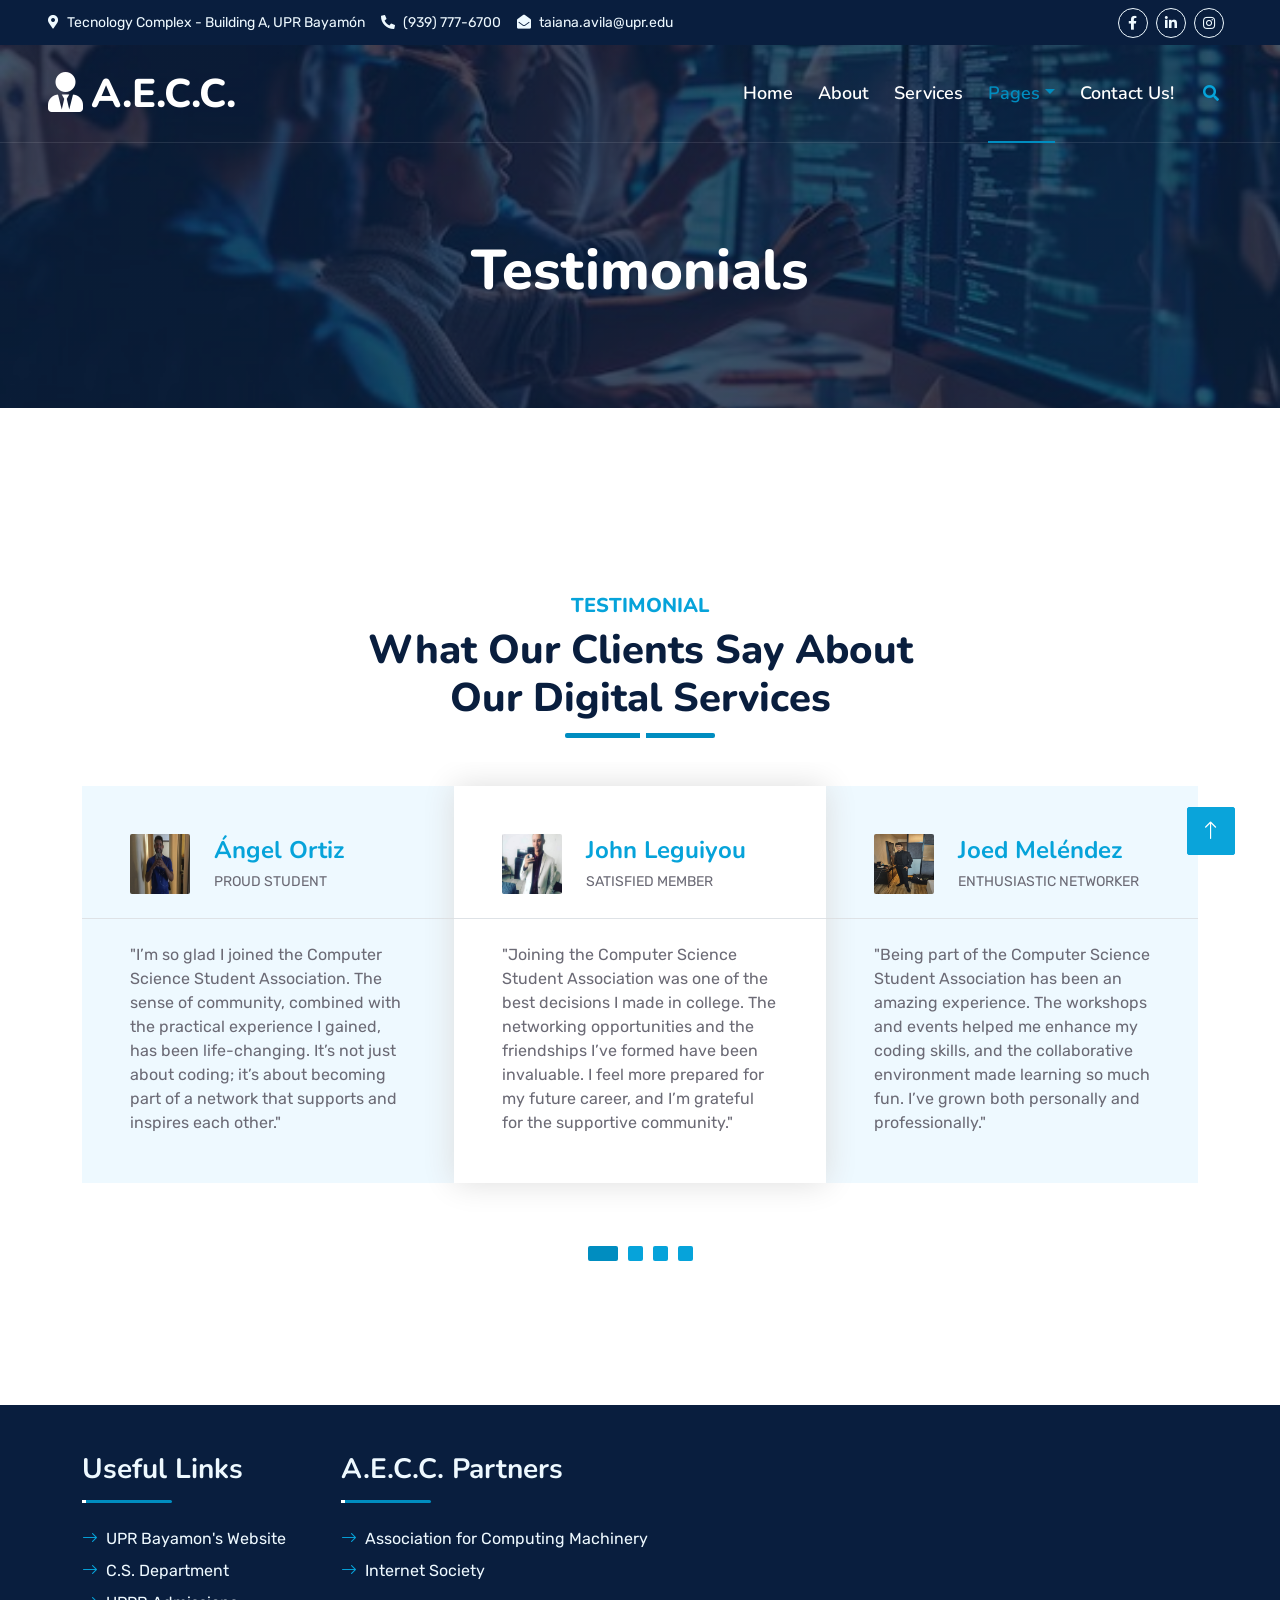
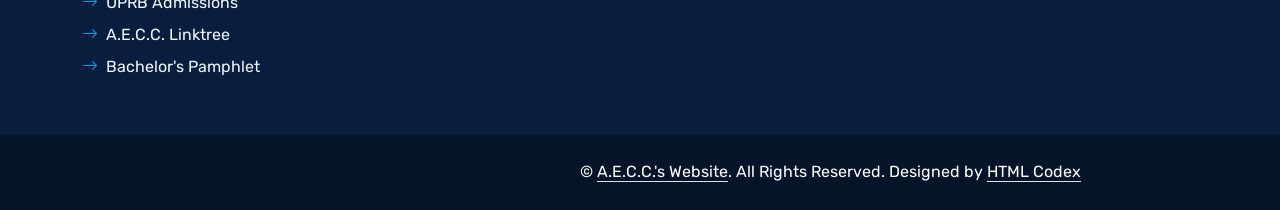
<file: testimonial.html>
<!DOCTYPE html>
<html lang="en">

<head>
    <meta charset="utf-8">
    <title>Startup - Startup Website Template</title>
    <meta content="width=device-width, initial-scale=1.0" name="viewport">
    <meta content="Free HTML Templates" name="keywords">
    <meta content="Free HTML Templates" name="description">

    <!-- Favicon -->
    <link href="img/favicon.ico" rel="icon">

    <!-- Google Web Fonts -->
    <link rel="preconnect" href="https://fonts.googleapis.com">
    <link rel="preconnect" href="https://fonts.gstatic.com" crossorigin>
    <link href="https://fonts.googleapis.com/css2?family=Nunito:wght@400;600;700;800&family=Rubik:wght@400;500;600;700&display=swap" rel="stylesheet">

    <!-- Icon Font Stylesheet -->
    <link href="https://cdnjs.cloudflare.com/ajax/libs/font-awesome/5.10.0/css/all.min.css" rel="stylesheet">
    <link href="https://cdn.jsdelivr.net/npm/bootstrap-icons@1.4.1/font/bootstrap-icons.css" rel="stylesheet">

    <!-- Libraries Stylesheet -->
    <link href="lib/owlcarousel/assets/owl.carousel.min.css" rel="stylesheet">
    <link href="lib/animate/animate.min.css" rel="stylesheet">

    <!-- Customized Bootstrap Stylesheet -->
    <link href="css/bootstrap.min.css" rel="stylesheet">

    <!-- Template Stylesheet -->
    <link href="css/style.css" rel="stylesheet">
</head>

<body>
    <!-- Spinner Start -->
    <div id="spinner" class="show bg-white position-fixed translate-middle w-100 vh-100 top-50 start-50 d-flex align-items-center justify-content-center">
        <div class="spinner"></div>
    </div>
    <!-- Spinner End -->


    <!-- Topbar Start -->
    <div class="container-fluid bg-dark px-5 d-none d-lg-block">
        <div class="row gx-0">
            <div class="col-lg-8 text-center text-lg-start mb-2 mb-lg-0">
                <div class="d-inline-flex align-items-center" style="height: 45px;">
                    <small class="me-3 text-light"><i class="fa fa-map-marker-alt me-2"></i>Tecnology Complex - Building A, UPR Bayamón</small>
                    <small class="me-3 text-light"><i class="fa fa-phone-alt me-2"></i>(939) 777-6700</small>
                    <small class="text-light"><i class="fa fa-envelope-open me-2"></i>taiana.avila@upr.edu</small>
                </div>
            </div>
            <div class="col-lg-4 text-center text-lg-end">
                <div class="d-inline-flex align-items-center" style="height: 45px;">
                    <a class="btn btn-sm btn-outline-light btn-sm-square rounded-circle me-2" href="https://www.facebook.com/aecc.uprb"><i class="fab fa-facebook-f fw-normal"></i></a>
                    <a class="btn btn-sm btn-outline-light btn-sm-square rounded-circle me-2" href="https://www.linkedin.com/company/aecc-uprb/"><i class="fab fa-linkedin-in fw-normal"></i></a>
                    <a class="btn btn-sm btn-outline-light btn-sm-square rounded-circle me-2" href="https://www.instagram.com/aeccuprb/"><i class="fab fa-instagram fw-normal"></i></a>
                </div>
            </div>
        </div>
    </div>
    <!-- Topbar End -->


    <!-- Navbar Start -->
    <div class="container-fluid position-relative p-0">
        <nav class="navbar navbar-expand-lg navbar-dark px-5 py-3 py-lg-0">
            <a href="index.html" class="navbar-brand p-0">
                <h1 class="m-0"><i class="fa fa-user-tie me-2"></i>A.E.C.C.</h1>
            </a>
            <button class="navbar-toggler" type="button" data-bs-toggle="collapse" data-bs-target="#navbarCollapse">
                <span class="fa fa-bars"></span>
            </button>
            <div class="collapse navbar-collapse" id="navbarCollapse">
                <div class="navbar-nav ms-auto py-0">
                    <a href="index.html" class="nav-item nav-link">Home</a>
                    <a href="about.html" class="nav-item nav-link ">About</a>
                    <a href="service.html" class="nav-item nav-link">Services</a>
                    <div class="nav-item dropdown">
                        <a href="#" class="nav-link dropdown-toggle active" data-bs-toggle="dropdown">Pages</a>
                        <div class="dropdown-menu m-0">
                            <!-- <a href="price.html" class="dropdown-item">Pricing Plan</a> -->
                            <a href="feature.html" class="dropdown-item">Our features</a>
                            <a href="team.html" class="dropdown-item">Team Members</a>
                            <a href="testimonial.html" class="dropdown-item active">Testimonial</a>
                            <!-- <a href="quote.html" class="dropdown-item">Free Quote</a> -->
                        </div>
                    </div>
                    <a href="contact.html" class="nav-item nav-link">Contact Us!</a>
                </div>
                <butaton type="button" class="btn text-primary ms-3" data-bs-toggle="modal" data-bs-target="#searchModal"><i class="fa fa-search"></i></butaton>
            </div>
        </nav>

        <div class="container-fluid bg-seconda py-5 bg-header" style="margin-bottom: 90px;">
            <div class="row py-5">
                <div class="col-12 pt-lg-5 mt-lg-5 text-center">
                    <h1 class="display-4 text-white animated zoomIn">Testimonials</h1>
                </div>
            </div>
        </div>
    </div>
    <!-- Navbar End -->


    <!-- Full Screen Search Start -->
    <div class="modal fade" id="searchModal" tabindex="-1">
        <div class="modal-dialog modal-fullscreen">
            <div class="modal-content" style="background: rgba(9, 30, 62, .7);">
                <div class="modal-header border-0">
                    <button type="button" class="btn bg-white btn-close" data-bs-dismiss="modal" aria-label="Close"></button>
                </div>
                <div class="modal-body d-flex align-items-center justify-content-center">
                    <div class="input-group" style="max-width: 600px;">
                        <input type="text" class="form-control bg-transparent border-primary p-3" placeholder="Type search keyword">
                        <button class="btn btn-primary px-4"><i class="bi bi-search"></i></button>
                    </div>
                </div>
            </div>
        </div>
    </div>
    <!-- Full Screen Search End -->


    <!-- Testimonial Start -->
    <div class="container-fluid py-5 wow fadeInUp" data-wow-delay="0.1s">
        <div class="container py-5">
            <div class="section-title text-center position-relative pb-3 mb-4 mx-auto" style="max-width: 600px;">
                <h5 class="fw-bold text-primary text-uppercase">Testimonial</h5>
                <h1 class="mb-0">What Our Clients Say About Our Digital Services</h1>
            </div>
            <div class="owl-carousel testimonial-carousel wow fadeInUp" data-wow-delay="0.6s">
                <div class="testimonial-item bg-light my-4">
                    <div class="d-flex align-items-center border-bottom pt-5 pb-4 px-5">
                        <img class="img-fluid rounded" src="img/testimonial-1.jpg" style="width: 60px; height: 60px;" >
                        <div class="ps-4">
                            <h4 class="text-primary mb-1">John Leguiyou</h4>
                            <small class="text-uppercase">Satisfied Member</small>
                        </div>
                    </div>
                    <div class="pt-4 pb-5 px-5">
                        "Joining the Computer Science Student Association was one of the best decisions I made in college. The networking opportunities and the friendships I’ve formed have been invaluable. I feel more prepared for my future career, and I’m grateful for the supportive community."
                    </div>
                </div>
                <div class="testimonial-item bg-light my-4">
                    <div class="d-flex align-items-center border-bottom pt-5 pb-4 px-5">
                        <img class="img-fluid rounded" src="img/testimonial-2.jpg" style="width: 60px; height: 60px;" >
                        <div class="ps-4">
                            <h4 class="text-primary mb-1">Joed Meléndez</h4>
                            <small class="text-uppercase">Enthusiastic Networker</small>
                        </div>
                    </div>
                    <div class="pt-4 pb-5 px-5">
                        "Being part of the Computer Science Student Association has been an amazing experience. The workshops and events helped me enhance my coding skills, and the collaborative environment made learning so much fun. I’ve grown both personally and professionally."
                    </div>
                </div>
                <div class="testimonial-item bg-light my-4">
                    <div class="d-flex align-items-center border-bottom pt-5 pb-4 px-5">
                        <img class="img-fluid rounded" src="img/testimonial-3.jpg" style="width: 60px; height: 60px;" >
                        <div class="ps-4">
                            <h4 class="text-primary mb-1">Crystal Ortiz</h4>
                            <small class="text-uppercase">Energetic Coder</small>
                        </div>
                    </div>
                    <div class="pt-4 pb-5 px-5">
                        "The Computer Science Student Association opened doors I never knew existed. From hackathons to career fairs, the exposure to real-world challenges and industry professionals has been incredible. I’m now more confident in my abilities and excited about my future."
                    </div>
                </div>
                <div class="testimonial-item bg-light my-4">
                    <div class="d-flex align-items-center border-bottom pt-5 pb-4 px-5">
                        <img class="img-fluid rounded" src="img/testimonial-4.jpg" style="width: 60px; height: 60px;" >
                        <div class="ps-4">
                            <h4 class="text-primary mb-1">Ángel Ortiz</h4>
                            <small class="text-uppercase">Proud Student</small>
                        </div>
                    </div>
                    <div class="pt-4 pb-5 px-5">
                        "I’m so glad I joined the Computer Science Student Association. The sense of community, combined with the practical experience I gained, has been life-changing. It’s not just about coding; it’s about becoming part of a network that supports and inspires each other."
                    </div>
                </div>
            </div>
        </div>
    </div>
    <!-- Testimonial End -->


    <!-- Vendor Start -
    <div class="container-fluid py-5 wow fadeInUp" data-wow-delay="0.1s">
        <div class="container py-5 mb-5">
            <div class="bg-white">
                <div class="owl-carousel vendor-carousel">
                    <img src="img/vendor-1.jpg" alt="">
                    <img src="img/vendor-2.jpg" alt="">
                    <img src="img/vendor-3.jpg" alt="">
                    <img src="img/vendor-4.jpg" alt="">
                    <img src="img/vendor-5.jpg" alt="">
                    <img src="img/vendor-6.jpg" alt="">
                    <img src="img/vendor-7.jpg" alt="">
                    <img src="img/vendor-8.jpg" alt="">
                    <img src="img/vendor-9.jpg" alt="">
                </div>
            </div>
        </div>
    </div>
    -- Vendor End -->
    

    <!-- Footer Start -->
    <div class="container-fluid bg-dark text-light mt-5 wow fadeInUp " data-wow-delay="0.1s">
        <div class="container">
            <div class="row gx-5">
                <div class="col-lg-8 col-md-6">
                    <div class="row gx-5">
                        <div class="col-lg-4 col-md-12 pt-0 pt-lg-5 mb-5">
                            <div class="section-title section-title-sm position-relative pb-3 mb-4">
                                <h3 class="text-light mb-0">Useful Links</h3>
                            </div>
                            <div class="link-animated d-flex flex-column justify-content-start">
                                <a class="text-light mb-2" href="https://www.uprb.edu/"><i class="bi bi-arrow-right text-primary me-2"></i>UPR Bayamon's Website</a>
                                <a class="text-light mb-2" href="https://www.uprb.edu/sobre-uprb/decanato-de-asuntos-academicos/departamentos-academicos-2/ciencias-de-computadoras/"><i class="bi bi-arrow-right text-primary me-2"></i>C.S. Department</a>
                                <a class="text-light mb-2" href="https://www.uprb.edu/sobre-uprb/decanato-de-asuntos-estudiantiles/admisiones/"><i class="bi bi-arrow-right text-primary me-2"></i>UPRB Admissions</a>
                                <a class="text-light mb-2" href="https://linktr.ee/AECCUPRB"><i class="bi bi-arrow-right text-primary me-2"></i>A.E.C.C. Linktree</a>
                                <a class="text-light mb-2" href="https://issuu.com/uprb/docs/dept._ciencias_de_computadoras"><i class="bi bi-arrow-right text-primary me-2"></i>Bachelor's Pamphlet</a>
                                </div>
                        </div>
                        <div class="col-lg-8 col-md-15 pt-0 pt-lg-5 mb-5">
                            <div class="section-title section-title-sm position-relative pb-3 mb-4">
                                <h3 class="text-light mb-0">A.E.C.C. Partners</h3>
                            </div>
                            <div class="link-animated d-flex flex-column justify-content-start">
                                <a class="text-light mb-2" href="https://www.acm.org/"><i class="bi bi-arrow-right text-primary me-2"></i>Association for Computing Machinery</a>
                                <a class="text-light mb-2" href="https://www.internetsociety.org/"><i class="bi bi-arrow-right text-primary me-2"></i>Internet Society</a>
                            </div>
                        </div>
                    </div>
                </div>
            </div>
        </div>
    </div>
    <div class="container-fluid text-white justify-content-start" style="background: #061429;">
        <div class="container text-center">
            <div class="row justify-content-end">
                <div class="col-lg-8 col-md-6">
                    <div class="d-flex align-items-center justify-content-center" style="height: 75px;">
                        <p class="mb-0">&copy; <a class="text-white border-bottom" href="#">A.E.C.C.'s Website</a>. All Rights Reserved. 
						
						<!--/*** This template is free as long as you keep the footer author’s credit link/attribution link/backlink. If you'd like to use the template without the footer author’s credit link/attribution link/backlink, you can purchase the Credit Removal License from "https://htmlcodex.com/credit-removal". Thank you for your support. ***/-->
						Designed by <a class="text-white border-bottom" href="https://htmlcodex.com">HTML Codex</a></p>
                    </div>
                </div>
            </div>
        </div>
    </div>
    <!-- Footer End -->


    <!-- Back to Top -->
    <a href="#" class="btn btn-lg btn-primary btn-lg-square rounded back-to-top"><i class="bi bi-arrow-up"></i></a>


    <!-- JavaScript Libraries -->
    <script src="https://code.jquery.com/jquery-3.4.1.min.js"></script>
    <script src="https://cdn.jsdelivr.net/npm/bootstrap@5.0.0/dist/js/bootstrap.bundle.min.js"></script>
    <script src="lib/wow/wow.min.js"></script>
    <script src="lib/easing/easing.min.js"></script>
    <script src="lib/waypoints/waypoints.min.js"></script>
    <script src="lib/counterup/counterup.min.js"></script>
    <script src="lib/owlcarousel/owl.carousel.min.js"></script>

    <!-- Template Javascript -->
    <script src="js/main.js"></script>
</body>

</html>
</file>
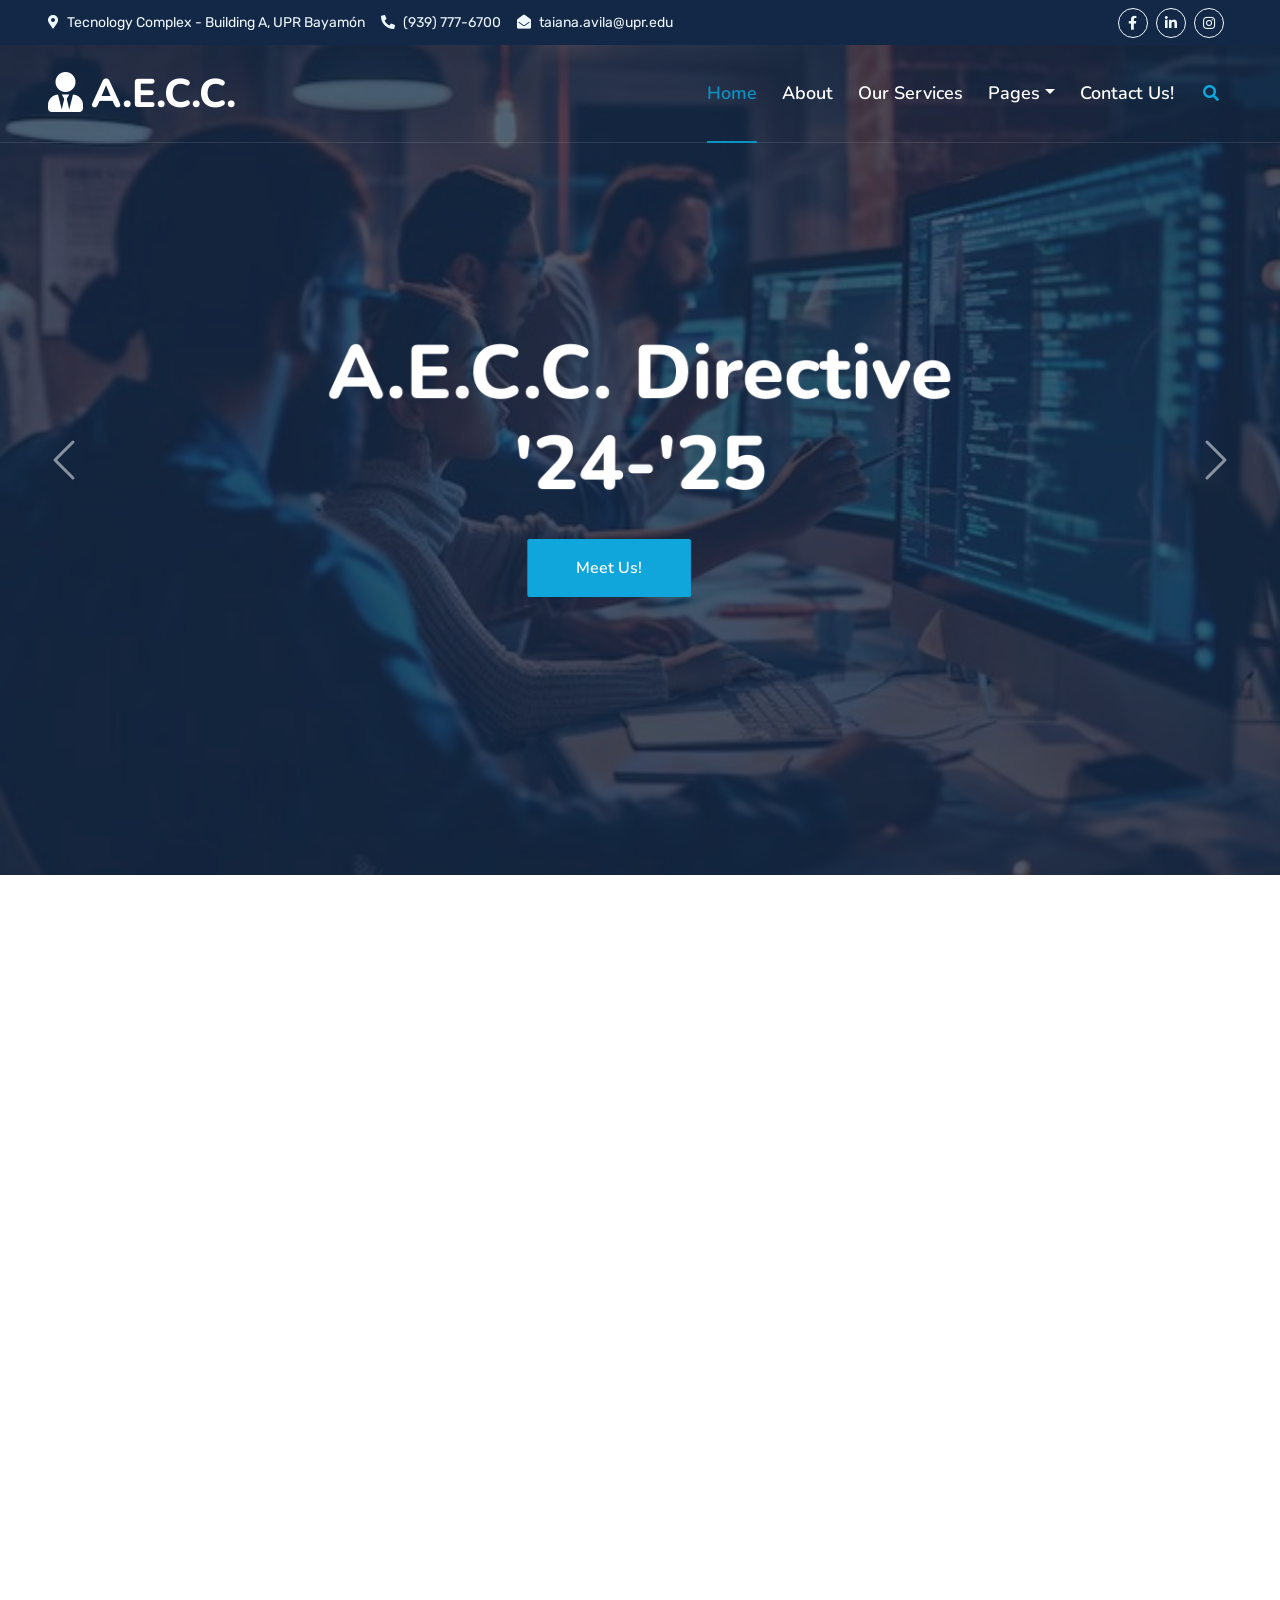
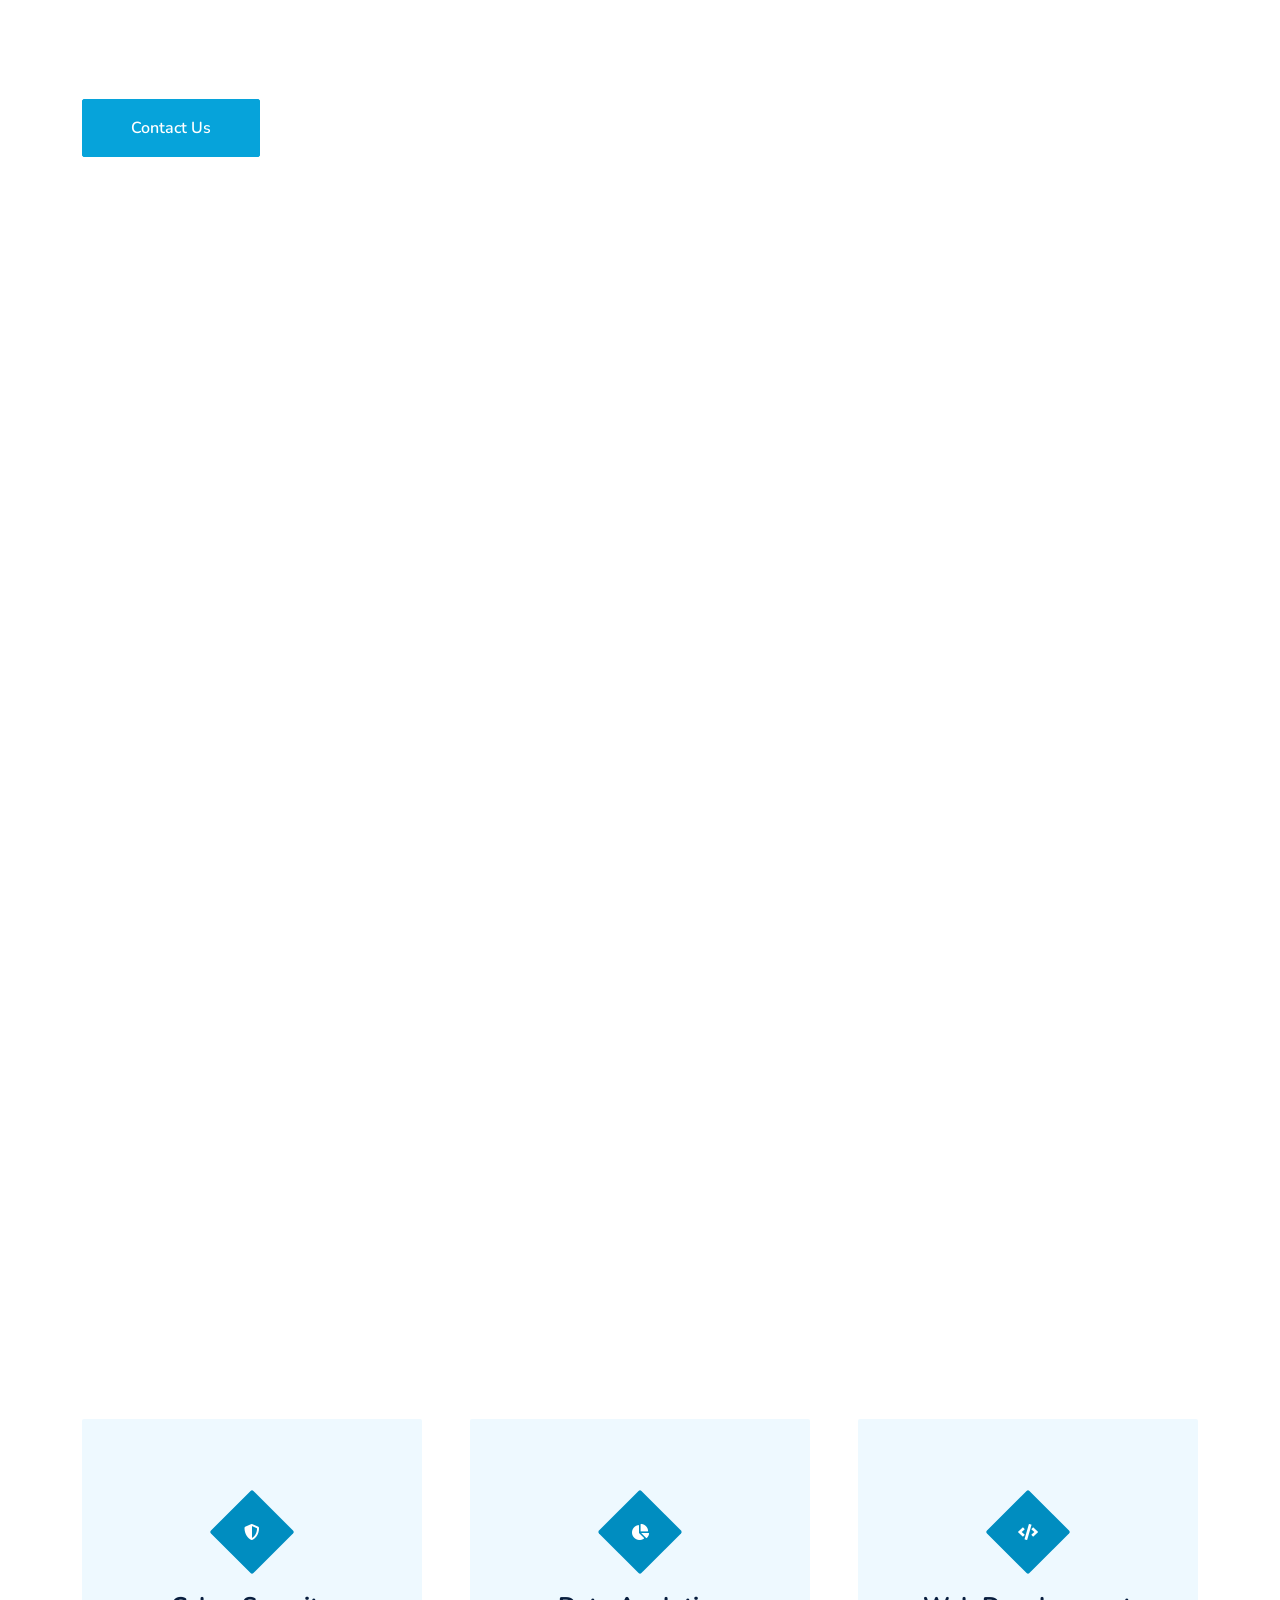
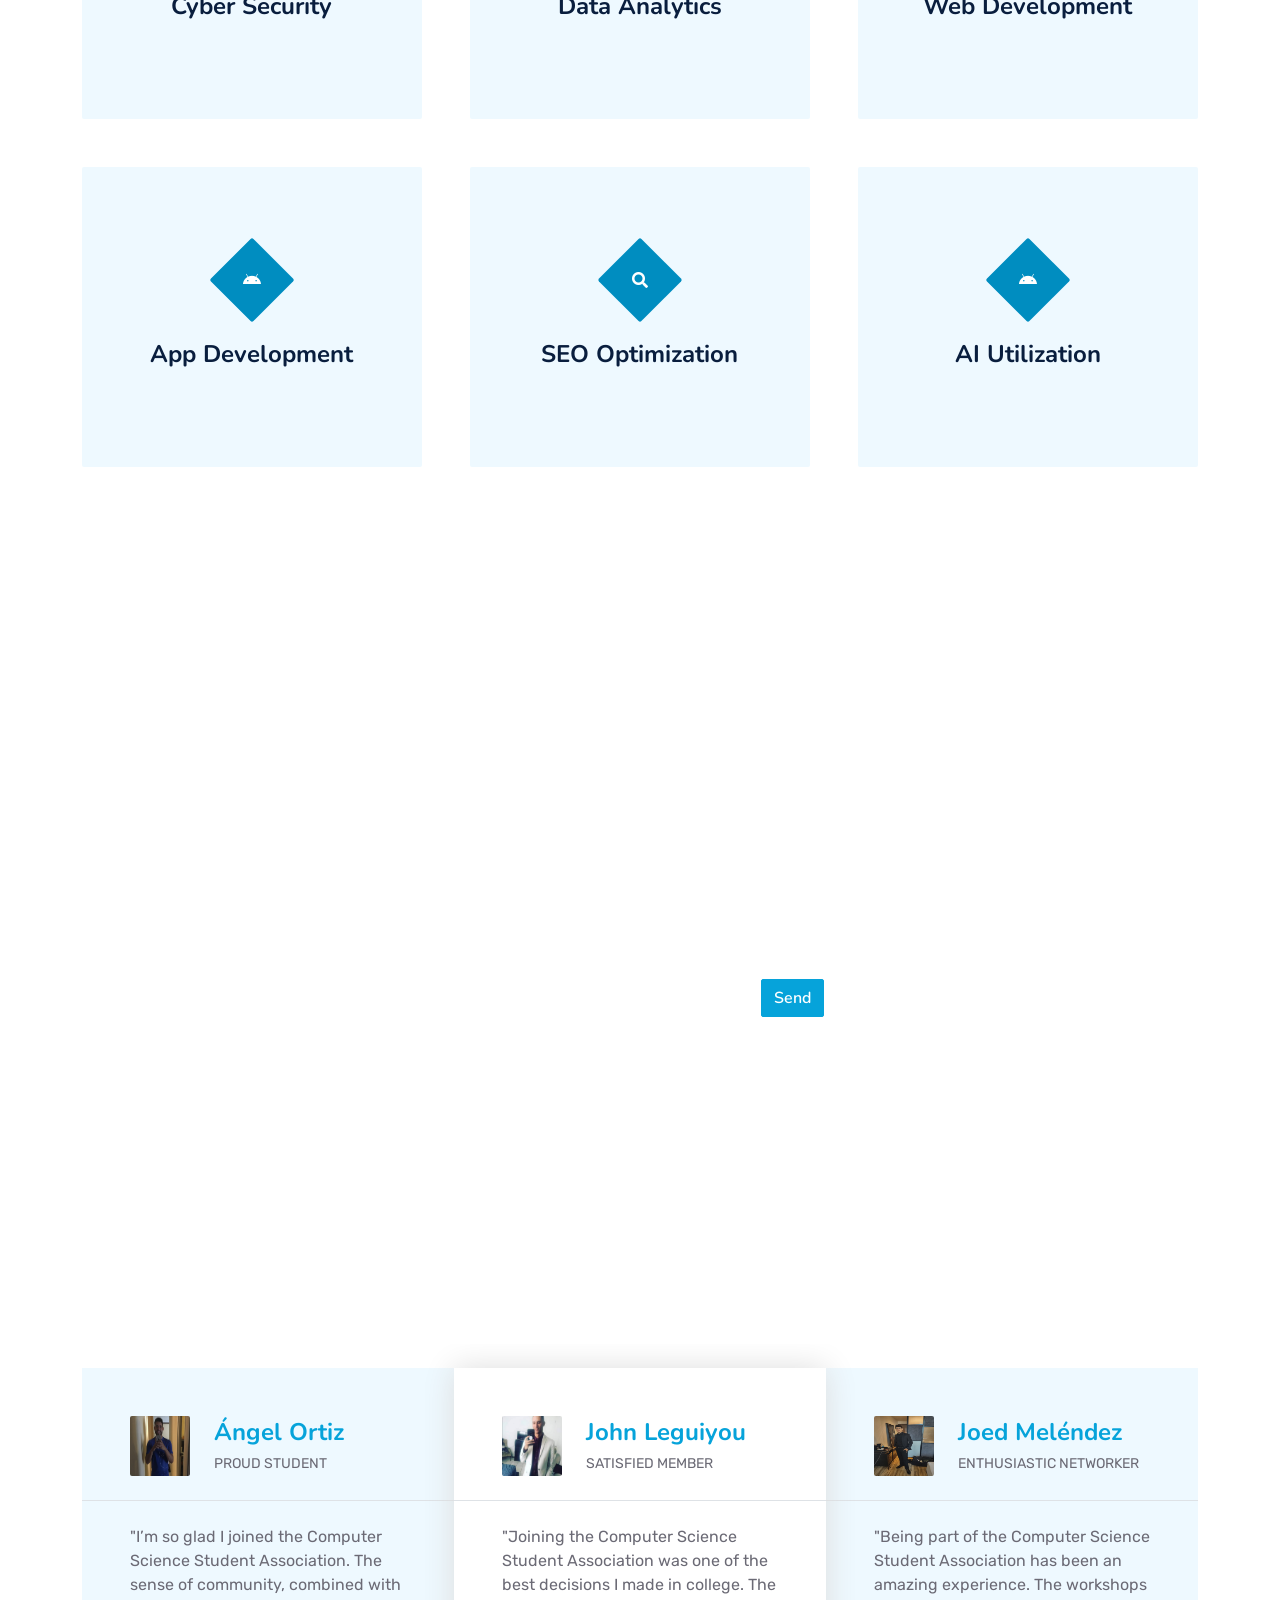
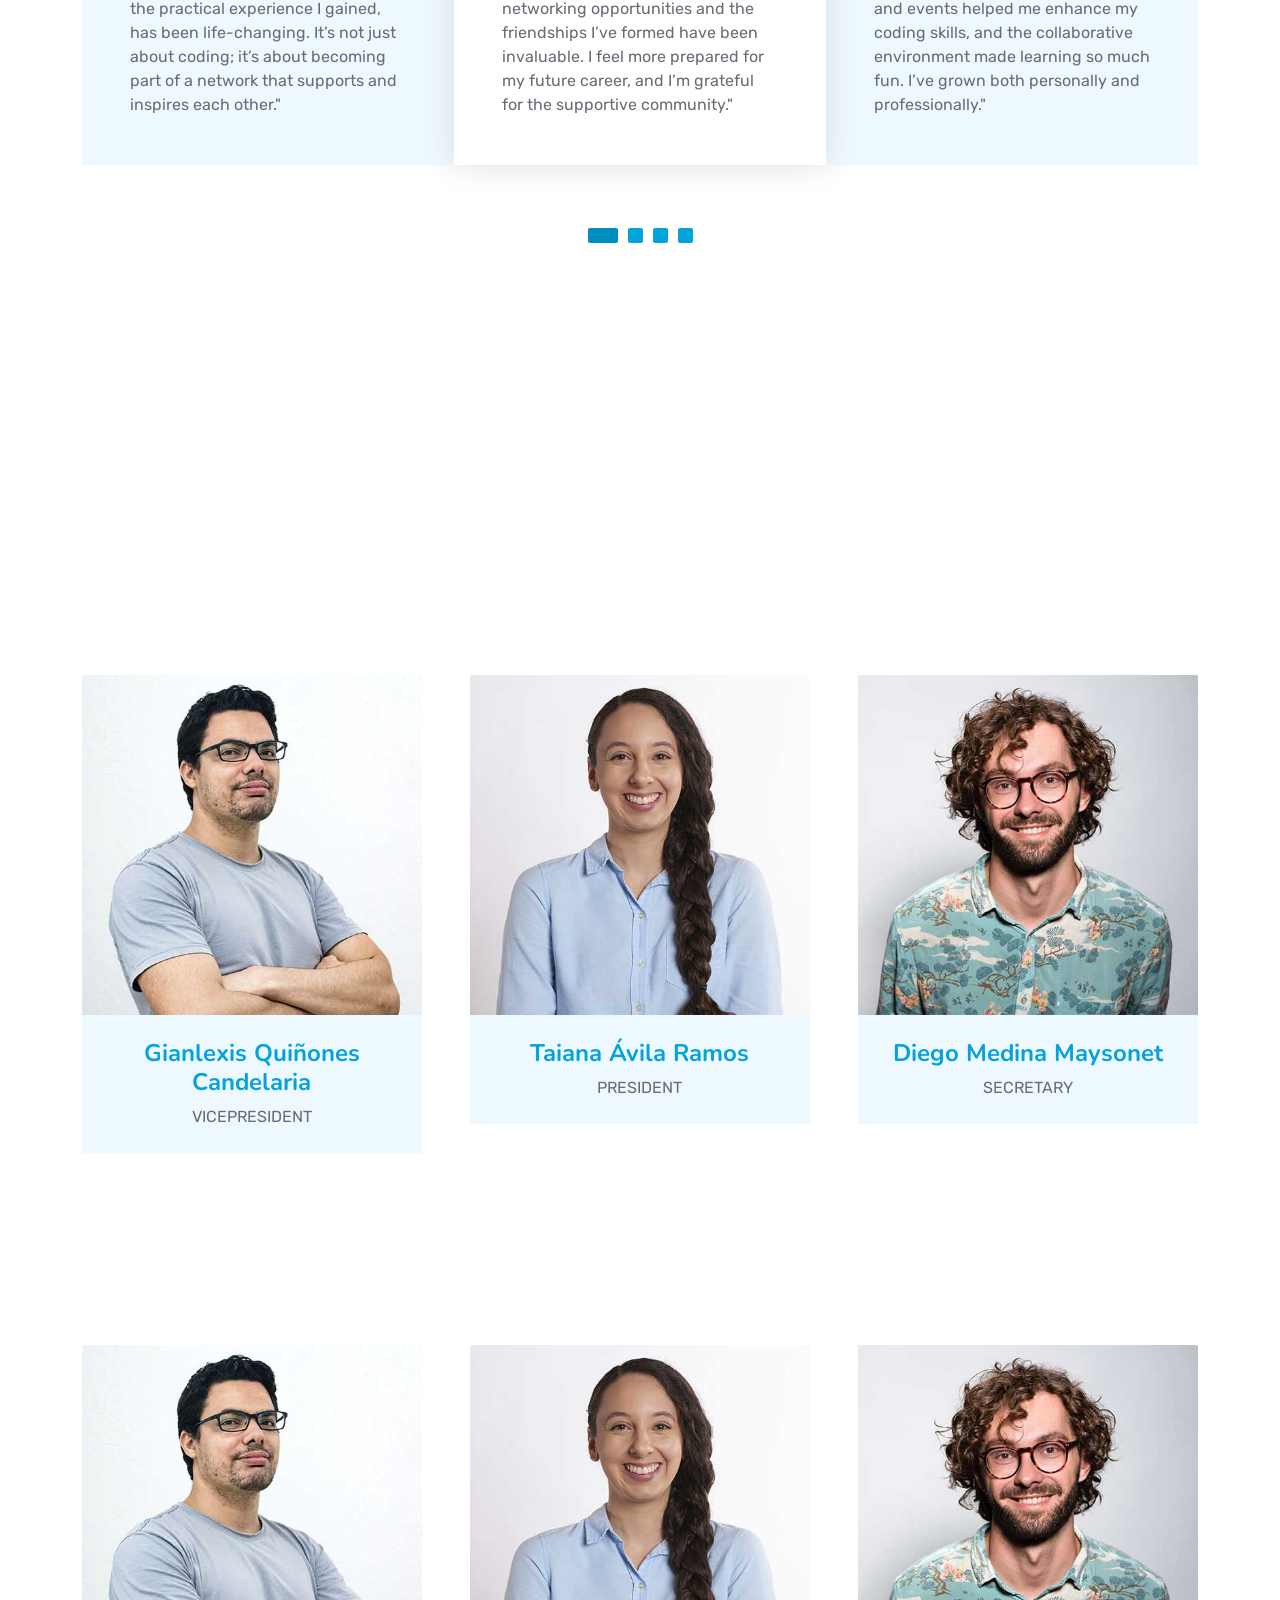
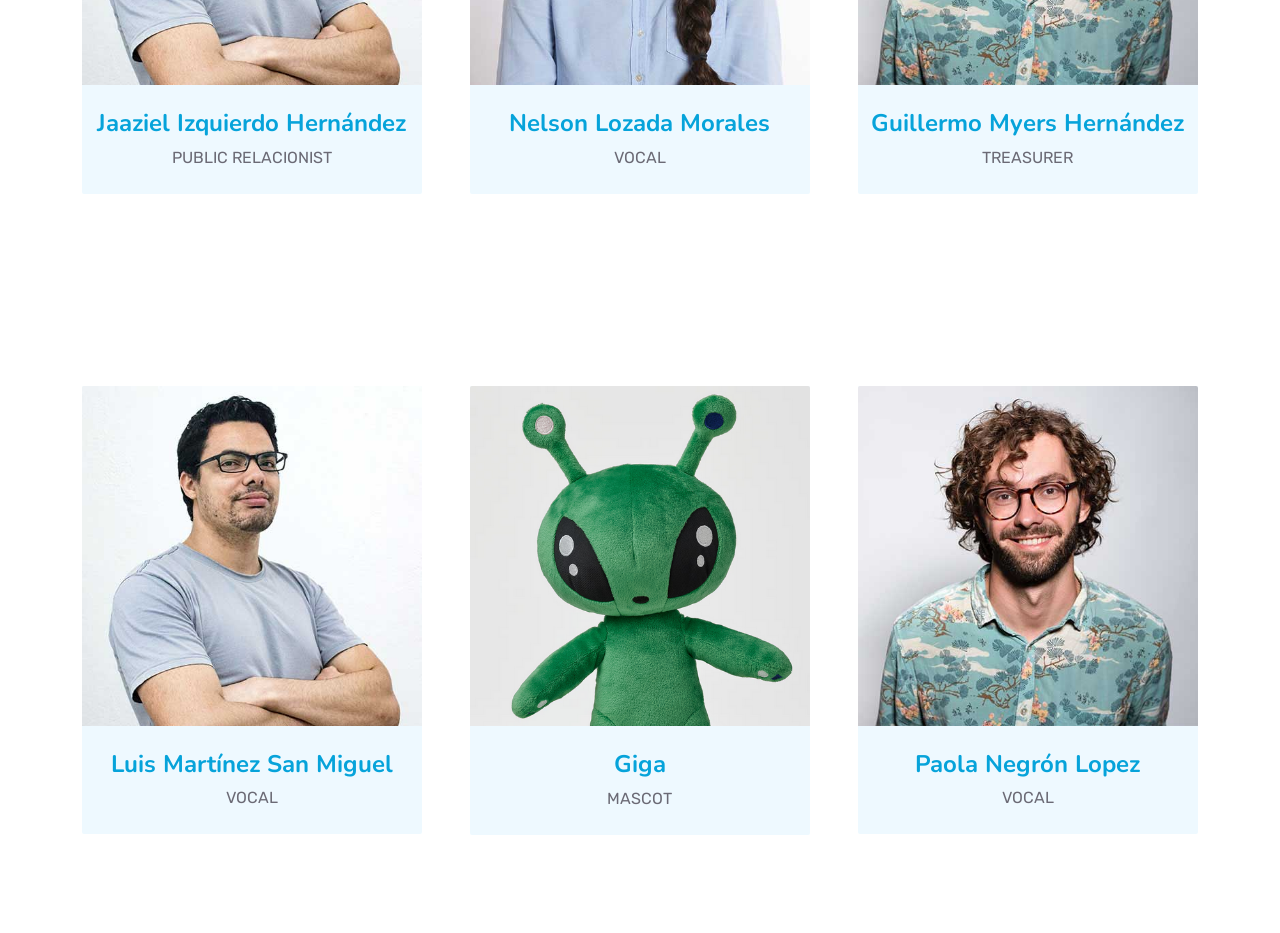
<file: emails/MessageSuccessfully.html>
<html>
    <head>
        <title>Member Succesfully Added</title>
        <META HTTP-EQUIV="REFRESH" CONTENT="1;URL=../index.html">
    </head>
    <body>
        <script>alert("The message was sent");</script>
    </body>
</html>
</file>
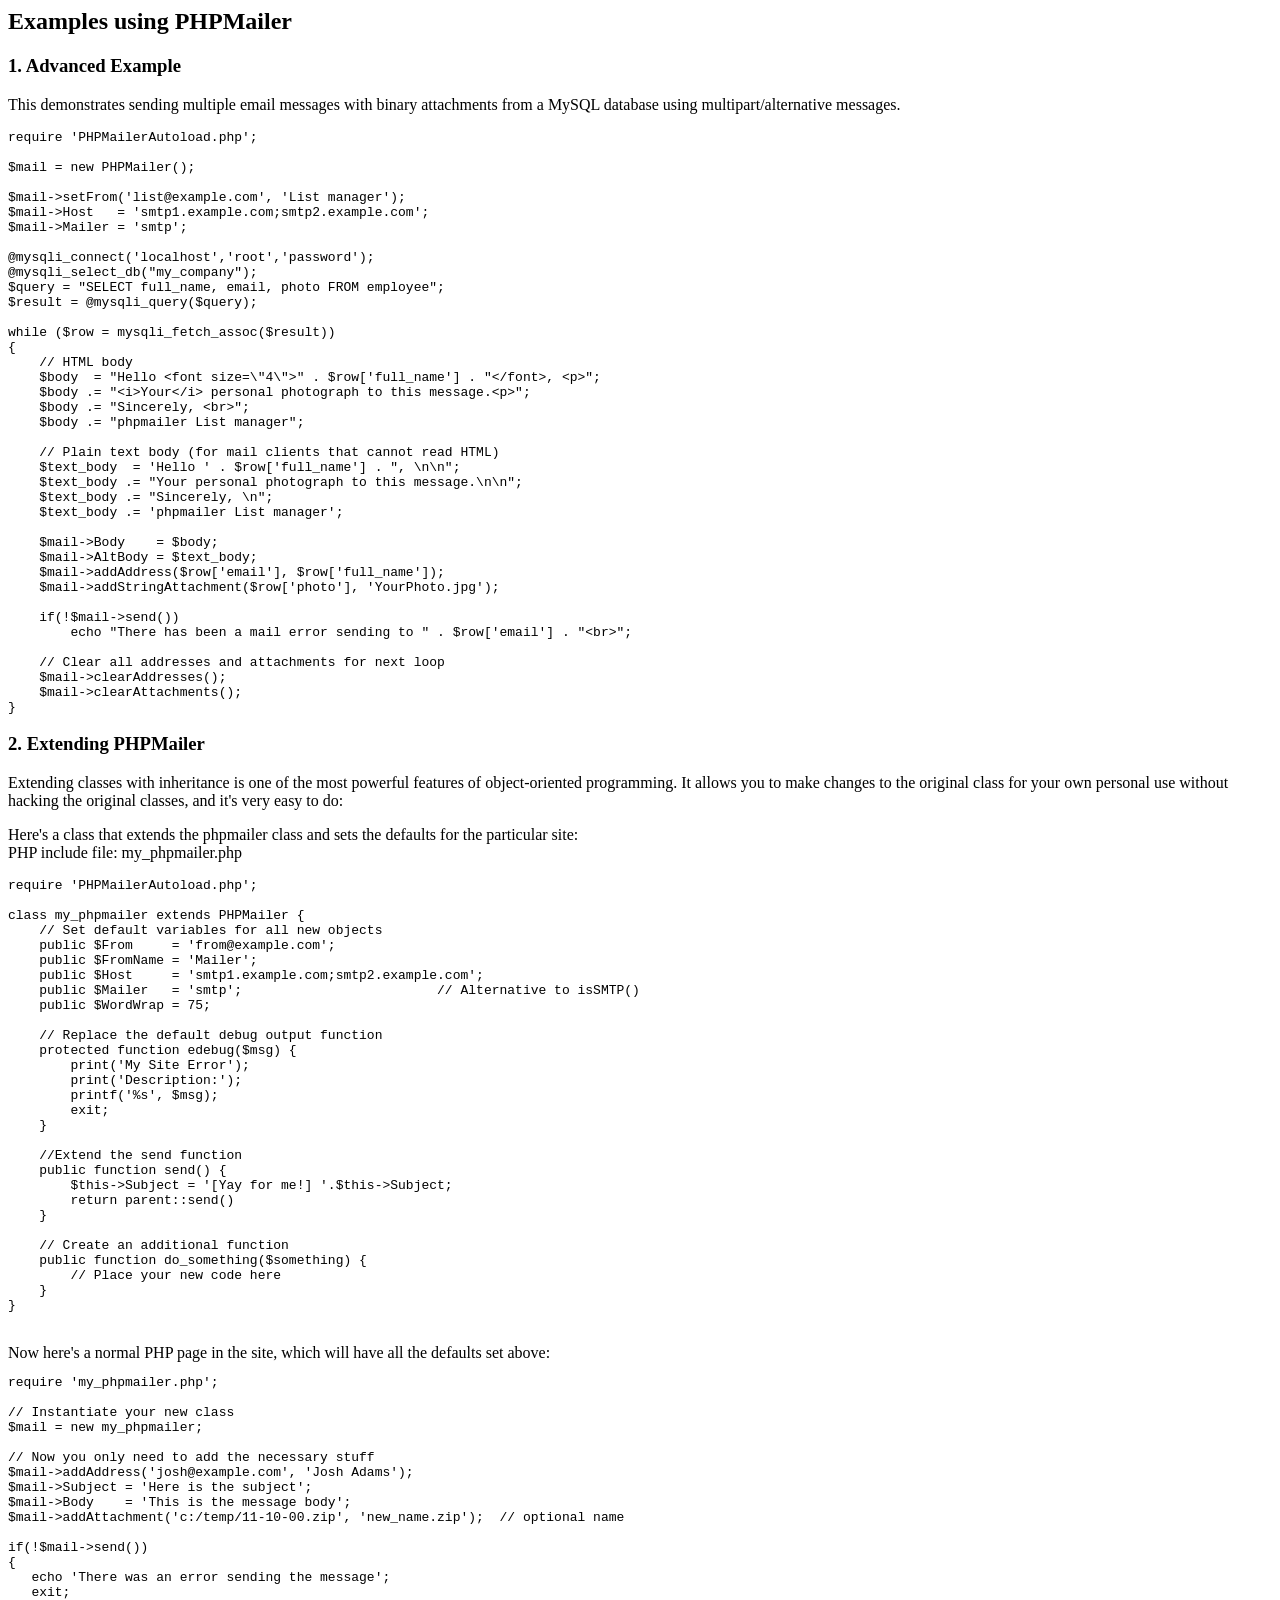
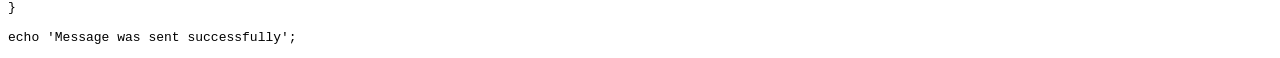
<file: ext/PHPMailer-master/docs/extending.html>
<html>
<head>
<title>Examples using phpmailer</title>
</head>

<body>

<h2>Examples using PHPMailer</h2>

<h3>1. Advanced Example</h3>
<p>

This demonstrates sending multiple email messages with binary attachments
from a MySQL database using multipart/alternative messages.<p>

<pre>
require 'PHPMailerAutoload.php';

$mail = new PHPMailer();

$mail->setFrom('list@example.com', 'List manager');
$mail->Host   = 'smtp1.example.com;smtp2.example.com';
$mail->Mailer = 'smtp';

@mysqli_connect('localhost','root','password');
@mysqli_select_db("my_company");
$query = "SELECT full_name, email, photo FROM employee";
$result = @mysqli_query($query);

while ($row = mysqli_fetch_assoc($result))
{
    // HTML body
    $body  = "Hello &lt;font size=\"4\"&gt;" . $row['full_name'] . "&lt;/font&gt;, &lt;p&gt;";
    $body .= "&lt;i&gt;Your&lt;/i&gt; personal photograph to this message.&lt;p&gt;";
    $body .= "Sincerely, &lt;br&gt;";
    $body .= "phpmailer List manager";

    // Plain text body (for mail clients that cannot read HTML)
    $text_body  = 'Hello ' . $row['full_name'] . ", \n\n";
    $text_body .= "Your personal photograph to this message.\n\n";
    $text_body .= "Sincerely, \n";
    $text_body .= 'phpmailer List manager';

    $mail->Body    = $body;
    $mail->AltBody = $text_body;
    $mail->addAddress($row['email'], $row['full_name']);
    $mail->addStringAttachment($row['photo'], 'YourPhoto.jpg');

    if(!$mail->send())
        echo "There has been a mail error sending to " . $row['email'] . "&lt;br&gt;";

    // Clear all addresses and attachments for next loop
    $mail->clearAddresses();
    $mail->clearAttachments();
}
</pre>
<p>

<h3>2. Extending PHPMailer</h3>
<p>

Extending classes with inheritance is one of the most
powerful features of object-oriented programming. It allows you to make changes to the
original class for your own personal use without hacking the original
classes, and it's very easy to do:

<p>
Here's a class that extends the phpmailer class and sets the defaults
for the particular site:<br>
PHP include file: my_phpmailer.php
<p>

<pre>
require 'PHPMailerAutoload.php';

class my_phpmailer extends PHPMailer {
    // Set default variables for all new objects
    public $From     = 'from@example.com';
    public $FromName = 'Mailer';
    public $Host     = 'smtp1.example.com;smtp2.example.com';
    public $Mailer   = 'smtp';                         // Alternative to isSMTP()
    public $WordWrap = 75;

    // Replace the default debug output function
    protected function edebug($msg) {
        print('My Site Error');
        print('Description:');
        printf('%s', $msg);
        exit;
    }

    //Extend the send function
    public function send() {
        $this->Subject = '[Yay for me!] '.$this->Subject;
        return parent::send()
    }

    // Create an additional function
    public function do_something($something) {
        // Place your new code here
    }
}
</pre>
<br>
Now here's a normal PHP page in the site, which will have all the defaults set above:<br>

<pre>
require 'my_phpmailer.php';

// Instantiate your new class
$mail = new my_phpmailer;

// Now you only need to add the necessary stuff
$mail->addAddress('josh@example.com', 'Josh Adams');
$mail->Subject = 'Here is the subject';
$mail->Body    = 'This is the message body';
$mail->addAttachment('c:/temp/11-10-00.zip', 'new_name.zip');  // optional name

if(!$mail->send())
{
   echo 'There was an error sending the message';
   exit;
}

echo 'Message was sent successfully';
</pre>
</body>
</html>
</file>
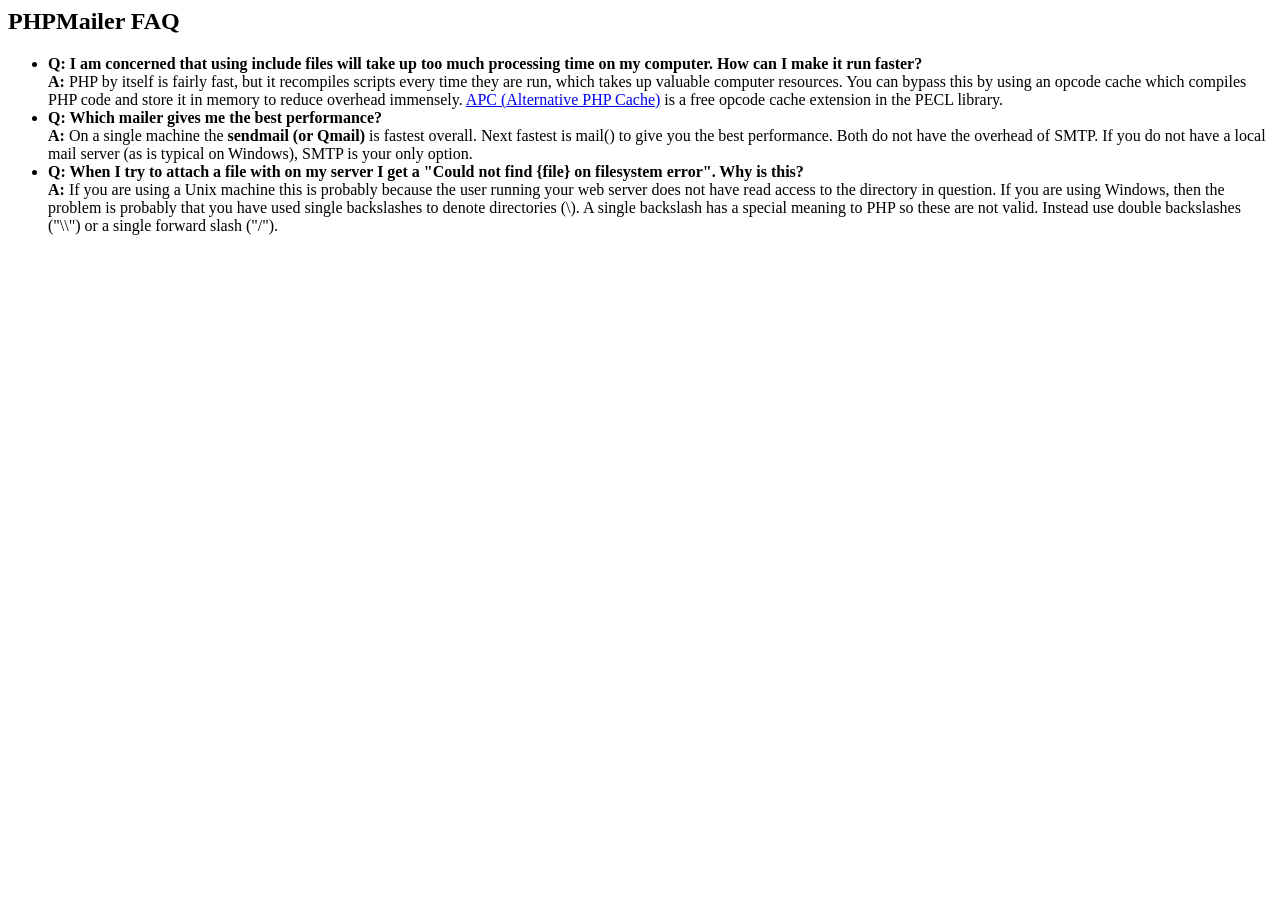
<file: ext/PHPMailer-master/docs/faq.html>
﻿<html>
<head>
<title>PHPMailer FAQ</title>
</head>
<body>
<h2>PHPMailer FAQ</h2>
<ul>
    <li><strong>Q: I am concerned that using include files will take up too much
    processing time on my computer. How can I make it run faster?</strong><br>
    <strong>A:</strong> PHP by itself is fairly fast, but it recompiles scripts every time they are run, which takes up valuable
    computer resources. You can bypass this by using an opcode cache which compiles
    PHP code and store it in memory to reduce overhead immensely. <a href="http://www.php.net/apc/">APC
    (Alternative PHP Cache)</a> is a free opcode cache extension in the PECL library.</li>
    <li><strong>Q: Which mailer gives me the best performance?</strong><br>
    <strong>A:</strong> On a single machine the <strong>sendmail (or Qmail)</strong> is fastest overall.
    Next fastest is mail() to give you the best performance. Both do not have the overhead of SMTP.
    If you do not have a local mail server (as is typical on Windows), SMTP is your only option.</li>
    <li><strong>Q: When I try to attach a file with on my server I get a
    "Could not find {file} on filesystem error". Why is this?</strong><br>
    <strong>A:</strong> If you are using a Unix machine this is probably because the user
    running your web server does not have read access to the directory in question. If you are using Windows,
    then the problem is probably that you have used single backslashes to denote directories (\).
    A single backslash has a special meaning to PHP so these are not
    valid. Instead use double backslashes ("\\") or a single forward
    slash ("/").</li>
</ul>
</body>
</html>
</file>
<file: css/style.css>
/********** Template CSS **********/
:root {
    --primary: #008dc0;
    --secondary: #34AD54;
    --light: #EEF9FF;
    --dark: #002865;
}


/*** Spinner ***/
.spinner {
    width: 40px;
    height: 40px;
    background: var(--primary);
    margin: 100px auto;
    -webkit-animation: sk-rotateplane 1.2s infinite ease-in-out;
    animation: sk-rotateplane 1.2s infinite ease-in-out;
}

@-webkit-keyframes sk-rotateplane {
    0% {
        -webkit-transform: perspective(120px)
    }
    50% {
        -webkit-transform: perspective(120px) rotateY(180deg)
    }
    100% {
        -webkit-transform: perspective(120px) rotateY(180deg) rotateX(180deg)
    }
}

@keyframes sk-rotateplane {
    0% {
        transform: perspective(120px) rotateX(0deg) rotateY(0deg);
        -webkit-transform: perspective(120px) rotateX(0deg) rotateY(0deg)
    }
    50% {
        transform: perspective(120px) rotateX(-180.1deg) rotateY(0deg);
        -webkit-transform: perspective(120px) rotateX(-180.1deg) rotateY(0deg)
    }
    100% {
        transform: perspective(120px) rotateX(-180deg) rotateY(-179.9deg);
        -webkit-transform: perspective(120px) rotateX(-180deg) rotateY(-179.9deg);
    }
}

#spinner {
    opacity: 0;
    visibility: hidden;
    transition: opacity .5s ease-out, visibility 0s linear .5s;
    z-index: 99999;
}

#spinner.show {
    transition: opacity .5s ease-out, visibility 0s linear 0s;
    visibility: visible;
    opacity: 1;
}


/*** Heading ***/
h1,
h2,
.fw-bold {
    font-weight: 800 !important;
}

h3,
h4,
.fw-semi-bold {
    font-weight: 700 !important;
}

h5,
h6,
.fw-medium {
    font-weight: 600 !important;
}


/*** Button ***/
.btn {
    font-family: 'Nunito', sans-serif;
    font-weight: 600;
    transition: .5s;
}

.btn-primary,
.btn-secondary {
    color: #FFFFFF;
    box-shadow: inset 0 0 0 50px transparent;
}

.btn-primary:hover {
    box-shadow: inset 0 0 0 0 var(--primary);
}

.btn-secondary:hover {
    box-shadow: inset 0 0 0 0 var(--secondary);
}

.btn-square {
    width: 36px;
    height: 36px;
}

.btn-sm-square {
    width: 30px;
    height: 30px;
}

.btn-lg-square {
    width: 48px;
    height: 48px;
}

.btn-square,
.btn-sm-square,
.btn-lg-square {
    padding-left: 0;
    padding-right: 0;
    text-align: center;
}


/*** Navbar ***/
.navbar-dark .navbar-nav .nav-link {
    font-family: 'Nunito', sans-serif;
    position: relative;
    margin-left: 25px;
    padding: 35px 0;
    color: #FFFFFF;
    font-size: 18px;
    font-weight: 600;
    outline: none;
    transition: .5s;
}

.sticky-top.navbar-dark .navbar-nav .nav-link {
    padding: 20px 0;
    color: var(--dark);
}

.navbar-dark .navbar-nav .nav-link:hover,
.navbar-dark .navbar-nav .nav-link.active {
    color: var(--primary);
}

.navbar-dark .navbar-brand h1 {
    color: #FFFFFF;
}

.navbar-dark .navbar-toggler {
    color: var(--primary) !important;
    border-color: var(--primary) !important;
}

@media (max-width: 991.98px) {
    .sticky-top.navbar-dark {
        position: relative;
        background: #FFFFFF;
    }

    .navbar-dark .navbar-nav .nav-link,
    .navbar-dark .navbar-nav .nav-link.show,
    .sticky-top.navbar-dark .navbar-nav .nav-link {
        padding: 10px 0;
        color: var(--dark);
    }

    .navbar-dark .navbar-brand h1 {
        color: var(--primary);
    }
}

@media (min-width: 992px) {
    .navbar-dark {
        position: absolute;
        width: 100%;
        top: 0;
        left: 0;
        border-bottom: 1px solid rgba(256, 256, 256, .1);
        z-index: 999;
    }
    
    .sticky-top.navbar-dark {
        position: fixed;
        background: #FFFFFF;
    }

    .navbar-dark .navbar-nav .nav-link::before {
        position: absolute;
        content: "";
        width: 0;
        height: 2px;
        bottom: -1px;
        left: 50%;
        background: var(--primary);
        transition: .5s;
    }

    .navbar-dark .navbar-nav .nav-link:hover::before,
    .navbar-dark .navbar-nav .nav-link.active::before {
        width: 100%;
        left: 0;
    }

    .navbar-dark .navbar-nav .nav-link.nav-contact::before {
        display: none;
    }

    .sticky-top.navbar-dark .navbar-brand h1 {
        color: var(--primary);
    }
}


/*** Carousel ***/
.carousel-caption {
    top: 0;
    left: 0;
    right: 0;
    bottom: 0;
    background: rgba(9, 30, 62, .7);
    z-index: 1;
}

@media (max-width: 576px) {
    .carousel-caption h5 {
        font-size: 14px;
        font-weight: 500 !important;
    }

    .carousel-caption h1 {
        font-size: 30px;
        font-weight: 600 !important;
    }
}

.carousel-control-prev,
.carousel-control-next {
    width: 10%;
}

.carousel-control-prev-icon,
.carousel-control-next-icon {
    width: 3rem;
    height: 3rem;
}


/*** Section Title ***/
.section-title::before {
    position: absolute;
    content: "";
    width: 150px;
    height: 5px;
    left: 0;
    bottom: 0;
    background: var(--primary);
    border-radius: 2px;
}

.section-title.text-center::before {
    left: 50%;
    margin-left: -75px;
}

.section-title.section-title-sm::before {
    width: 90px;
    height: 3px;
}

.section-title::after {
    position: absolute;
    content: "";
    width: 6px;
    height: 5px;
    bottom: 0px;
    background: #FFFFFF;
    -webkit-animation: section-title-run 5s infinite linear;
    animation: section-title-run 5s infinite linear;
}

.section-title.section-title-sm::after {
    width: 4px;
    height: 3px;
}

.section-title.text-center::after {
    -webkit-animation: section-title-run-center 5s infinite linear;
    animation: section-title-run-center 5s infinite linear;
}

.section-title.section-title-sm::after {
    -webkit-animation: section-title-run-sm 5s infinite linear;
    animation: section-title-run-sm 5s infinite linear;
}

@-webkit-keyframes section-title-run {
    0% {left: 0; } 50% { left : 145px; } 100% { left: 0; }
}

@-webkit-keyframes section-title-run-center {
    0% { left: 50%; margin-left: -75px; } 50% { left : 50%; margin-left: 45px; } 100% { left: 50%; margin-left: -75px; }
}

@-webkit-keyframes section-title-run-sm {
    0% {left: 0; } 50% { left : 85px; } 100% { left: 0; }
}


/*** Service ***/
.service-item {
    position: relative;
    height: 300px;
    padding: 0 30px;
    transition: .5s;
}

.service-item .service-icon {
    margin-bottom: 30px;
    width: 60px;
    height: 60px;
    display: flex;
    align-items: center;
    justify-content: center;
    background: var(--primary);
    border-radius: 2px;
    transform: rotate(-45deg);
}

.service-item .service-icon i {
    transform: rotate(45deg);
}

.service-item a.btn {
    position: absolute;
    width: 60px;
    bottom: -48px;
    left: 50%;
    margin-left: -30px;
    opacity: 0;
}

.service-item:hover a.btn {
    bottom: -24px;
    opacity: 1;
}


/*** Testimonial ***/
.testimonial-carousel .owl-dots {
    margin-top: 15px;
    display: flex;
    align-items: flex-end;
    justify-content: center;
}

.testimonial-carousel .owl-dot {
    position: relative;
    display: inline-block;
    margin: 0 5px;
    width: 15px;
    height: 15px;
    background: #06A3DA;
    border-radius: 2px;
    transition: .5s;
}

.testimonial-carousel .owl-dot.active {
    width: 30px;
    background: var(--primary);
}

.testimonial-carousel .owl-item.center {
    position: relative;
    z-index: 1;
}

.testimonial-carousel .owl-item .testimonial-item {
    transition: .5s;
}

.testimonial-carousel .owl-item.center .testimonial-item {
    background: #FFFFFF !important;
    box-shadow: 0 0 30px #DDDDDD;
}


/*** Team ***/
.team-item {
    transition: .5s;
}

.team-social {
    position: absolute;
    width: 100%;
    height: 100%;
    top: 0;
    left: 0;
    display: flex;
    align-items: center;
    justify-content: center;
    transition: .5s;
}

.team-social a.btn {
    position: relative;
    margin: 0 3px;
    margin-top: 100px;
    opacity: 0;
}

.team-item:hover {
    box-shadow: 0 0 30px #DDDDDD;
}

.team-item:hover .team-social {
    background: rgba(9, 30, 62, .7);
}

.team-item:hover .team-social a.btn:first-child {
    opacity: 1;
    margin-top: 0;
    transition: .3s 0s;
}

.team-item:hover .team-social a.btn:nth-child(2) {
    opacity: 1;
    margin-top: 0;
    transition: .3s .05s;
}

.team-item:hover .team-social a.btn:nth-child(3) {
    opacity: 1;
    margin-top: 0;
    transition: .3s .1s;
}

.team-item:hover .team-social a.btn:nth-child(4) {
    opacity: 1;
    margin-top: 0;
    transition: .3s .15s;
}

.team-item .team-img img,
.blog-item .blog-img img  {
    transition: .5s;
}

.team-item:hover .team-img img,
.blog-item:hover .blog-img img {
    transform: scale(1.15);
}


/*** Miscellaneous ***/
@media (min-width: 991.98px) {
    .facts {
        position: relative;
        margin-top: -75px;
        z-index: 1;
    }
}

.back-to-top {
    position: fixed;
    display: none;
    right: 45px;
    bottom: 45px;
    z-index: 99;
}

.bg-header {
    background: linear-gradient(rgba(9, 30, 62, .7), rgba(9, 30, 62, .7)), url(../img/carousel-1.jpg) center center no-repeat;
    background-size: cover;
}

.link-animated a {
    transition: .5s;
}

.link-animated a:hover {
    padding-left: 10px;
}

@media (min-width: 767.98px) {
    .footer-about {
        margin-bottom: -75px;
    }
}
</file>
